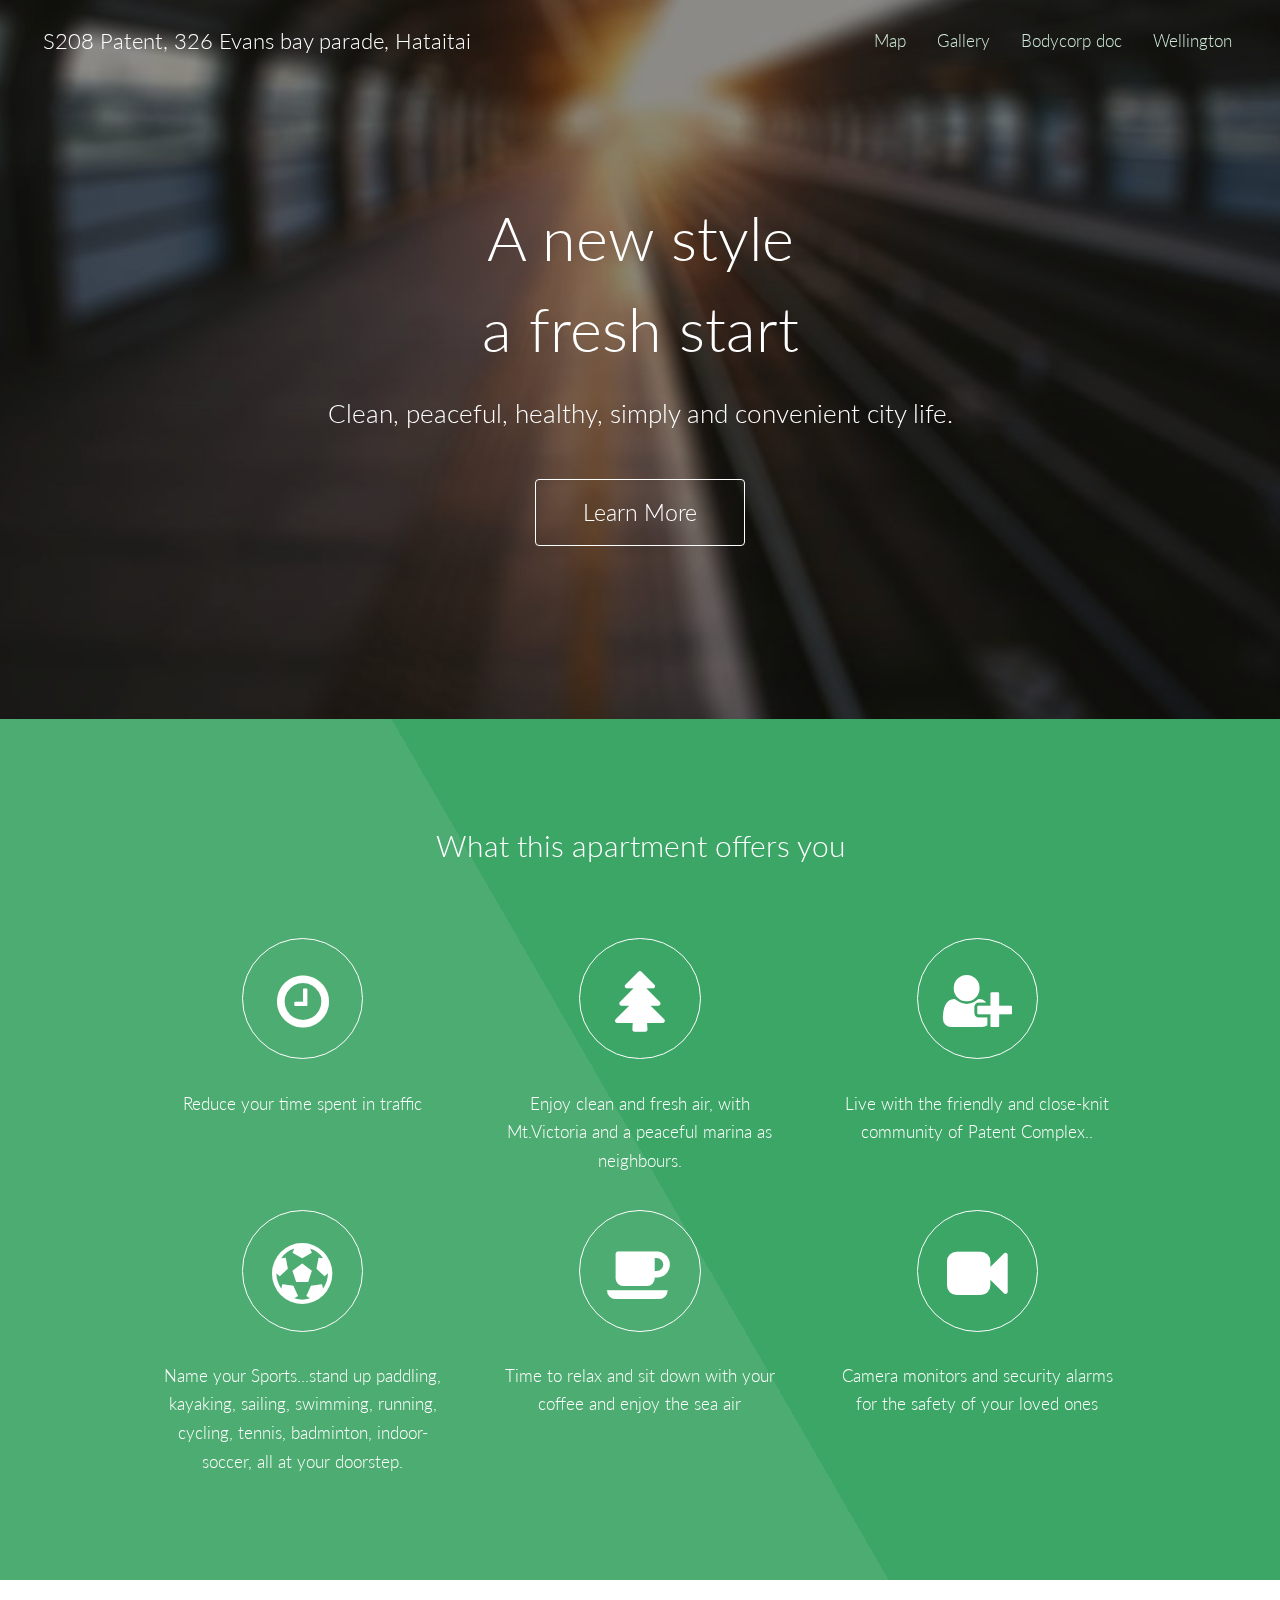
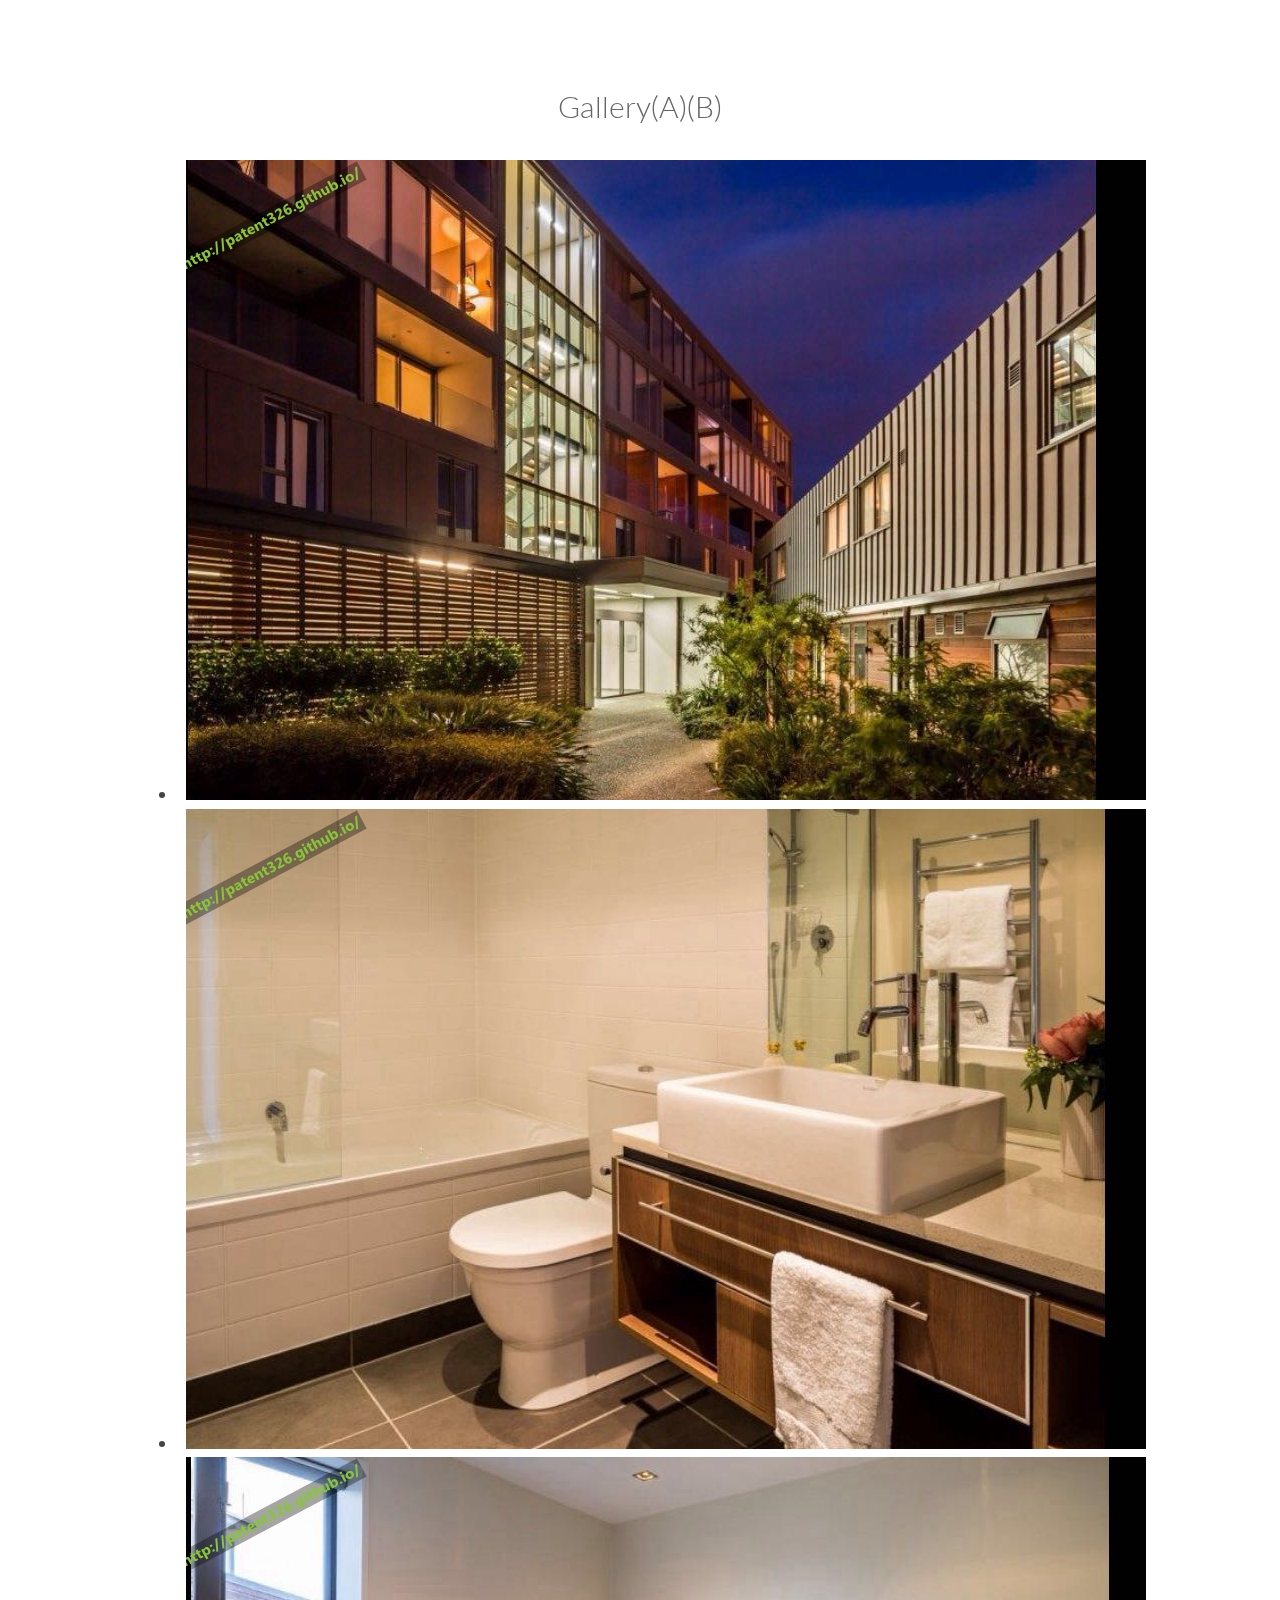
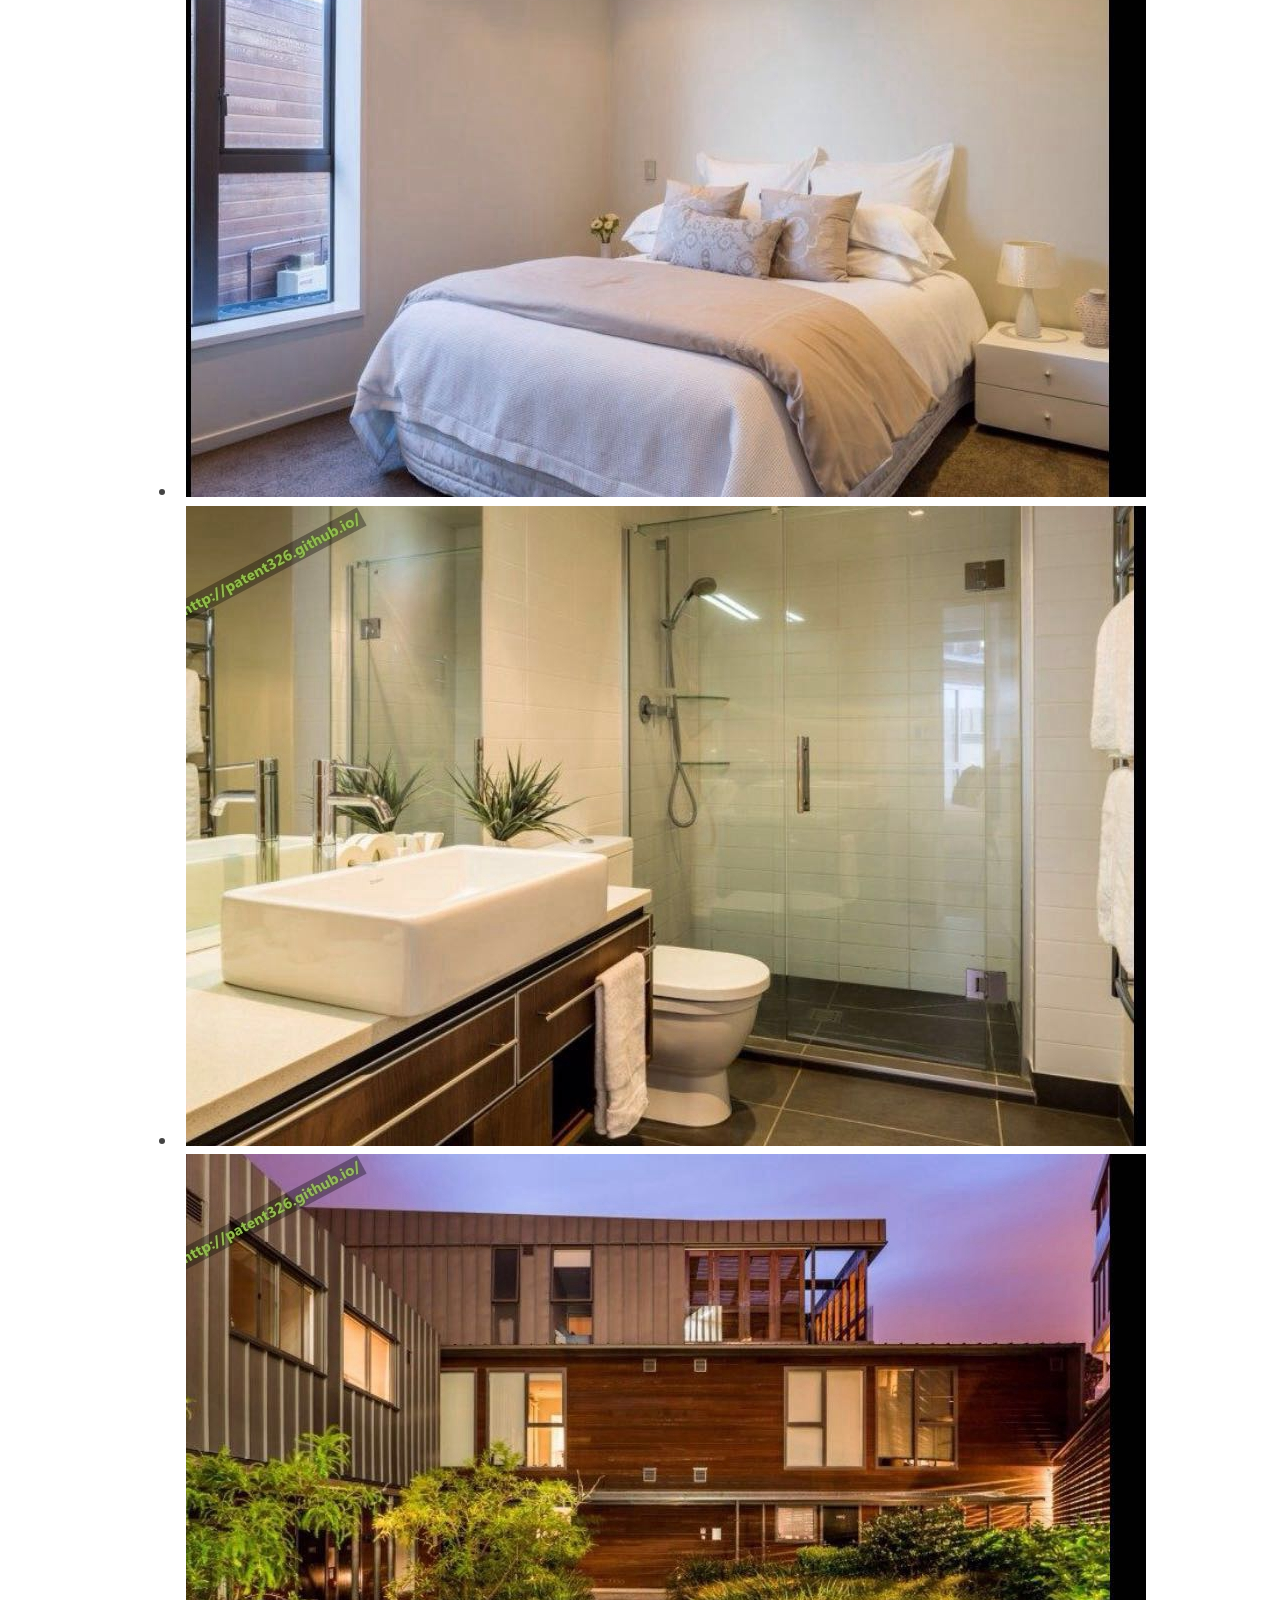
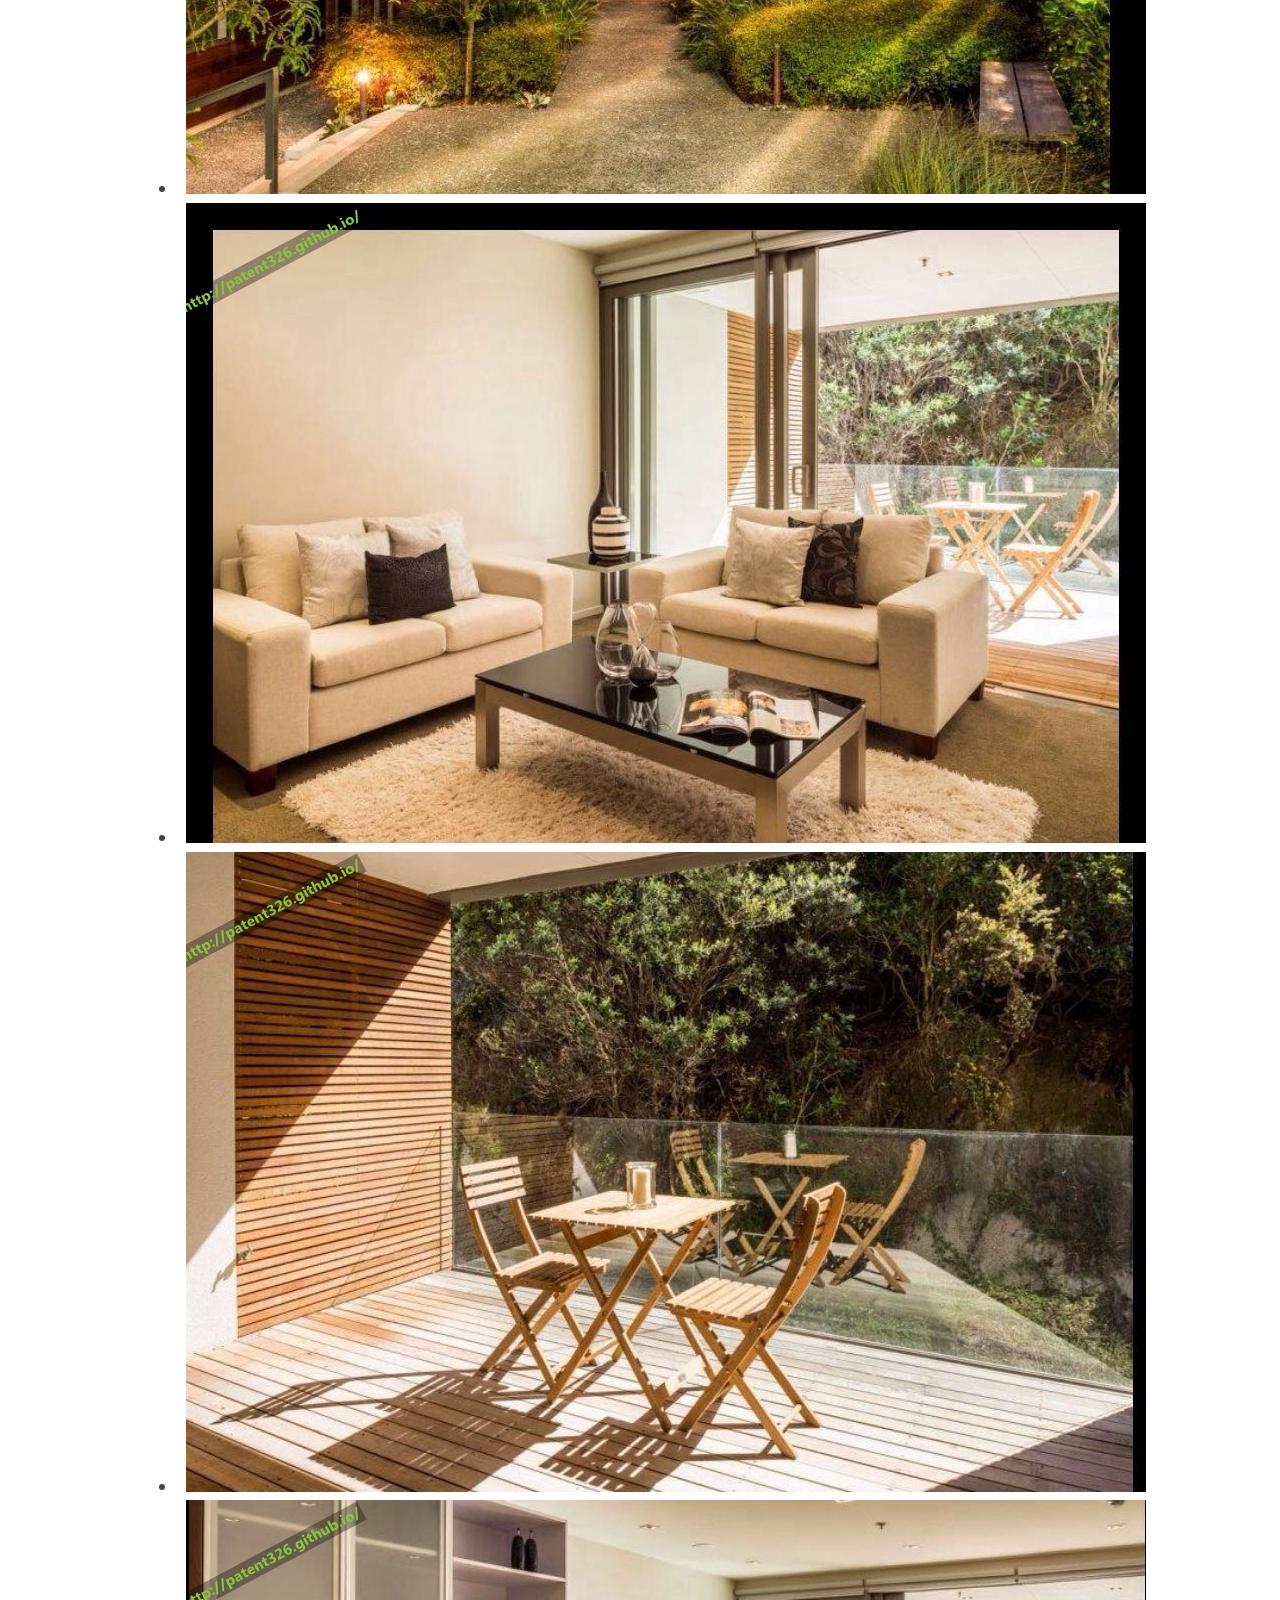
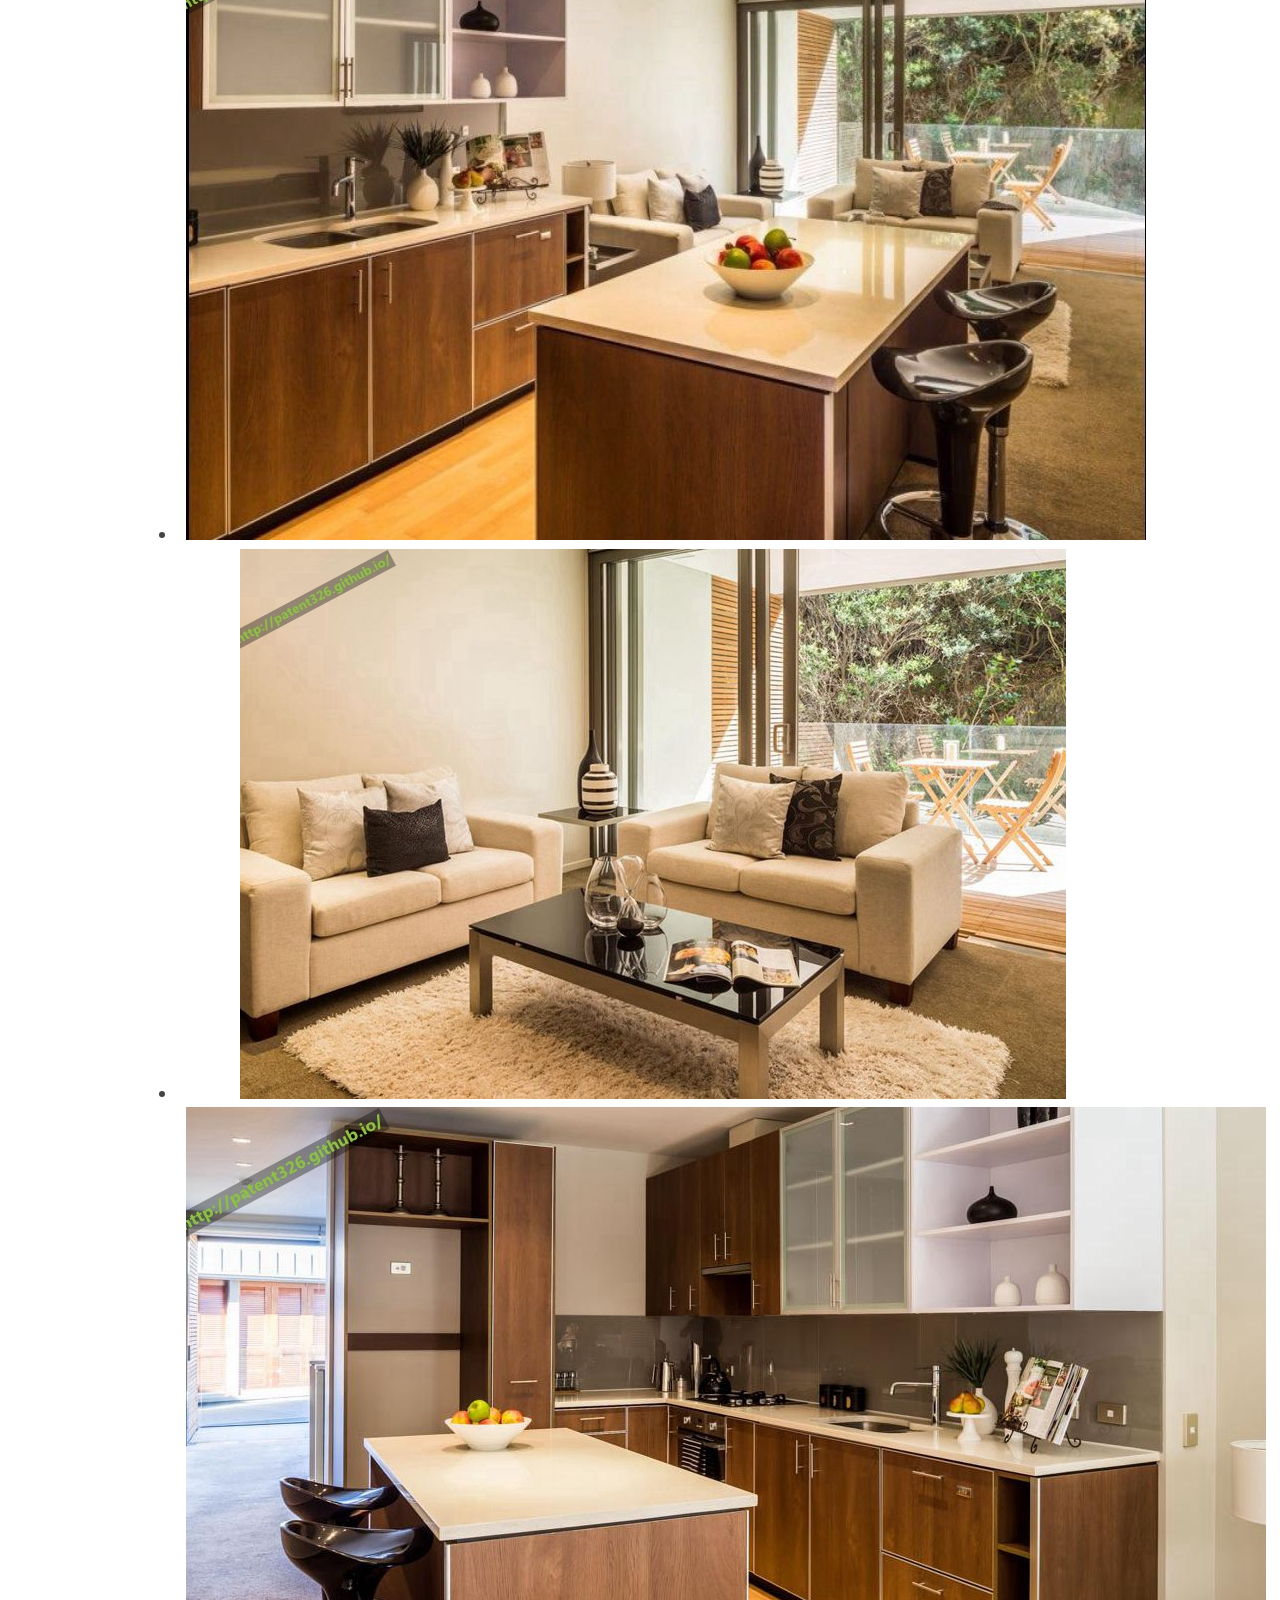
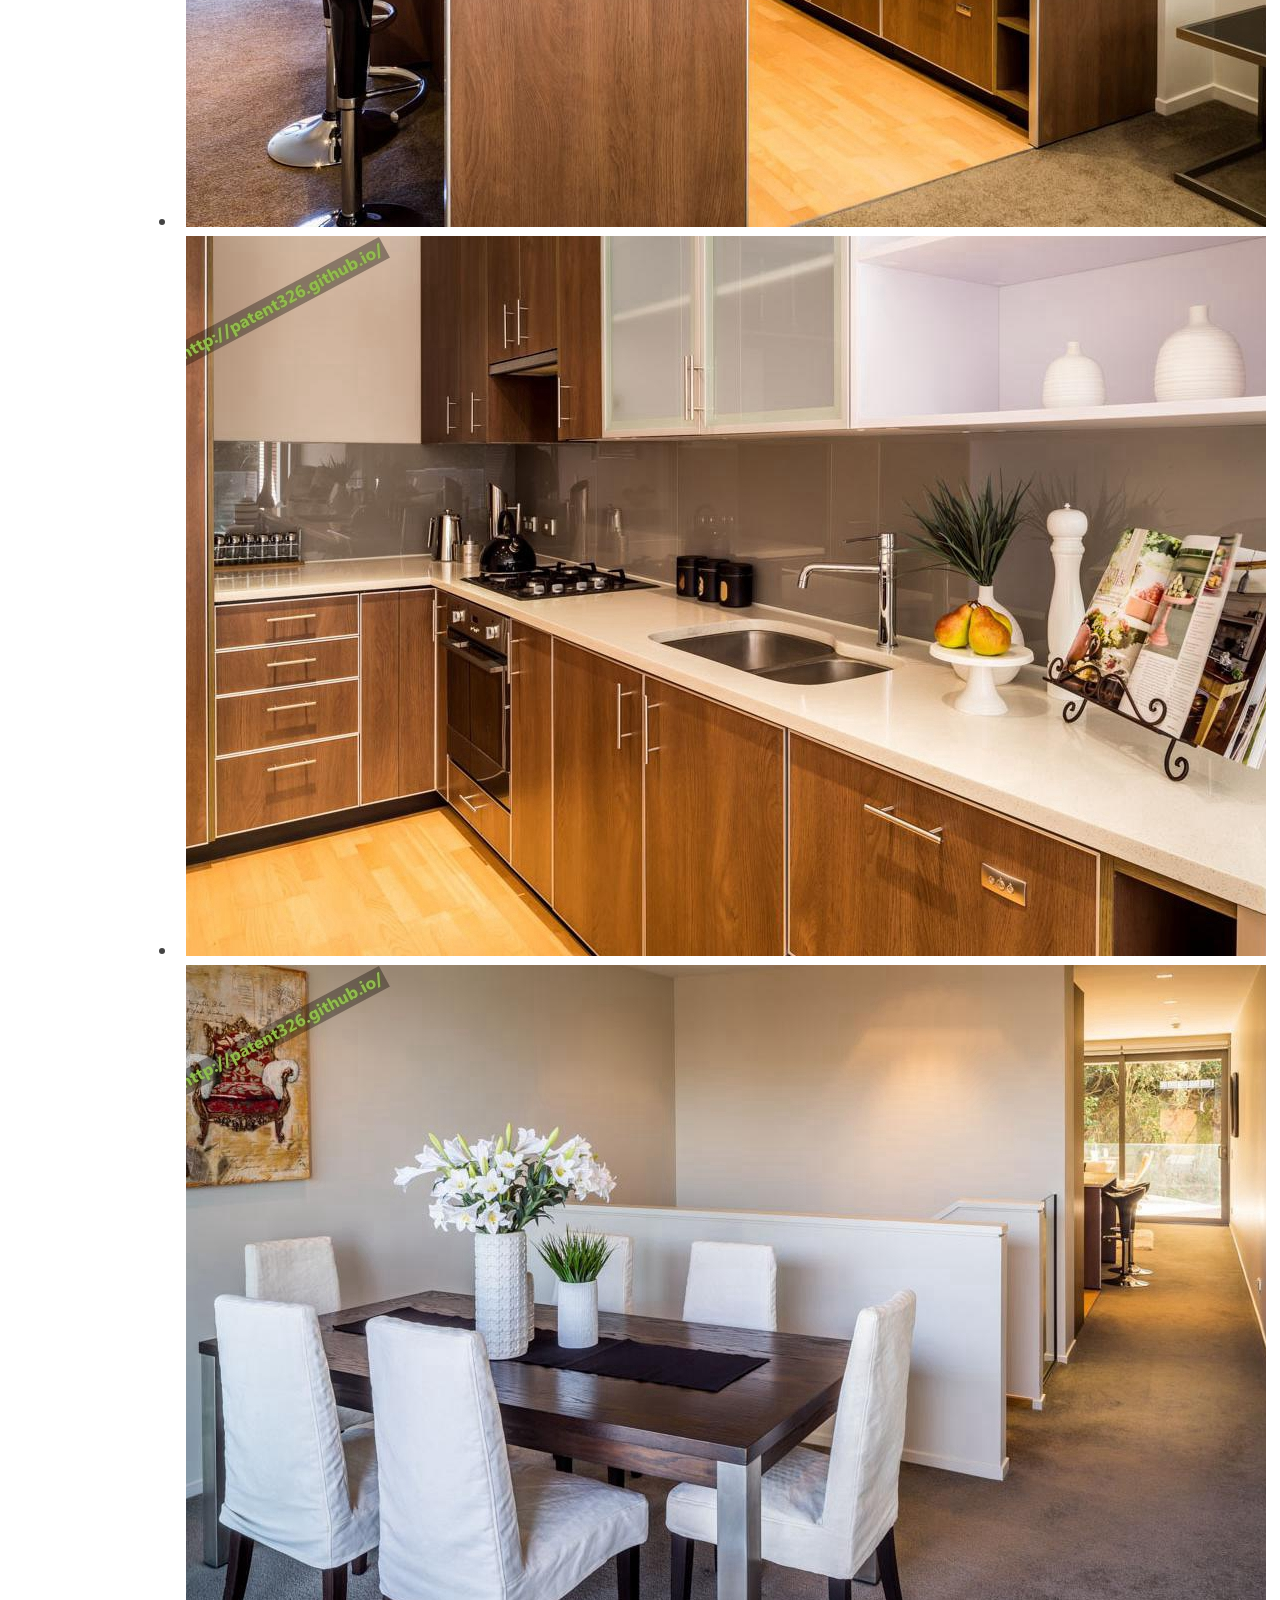
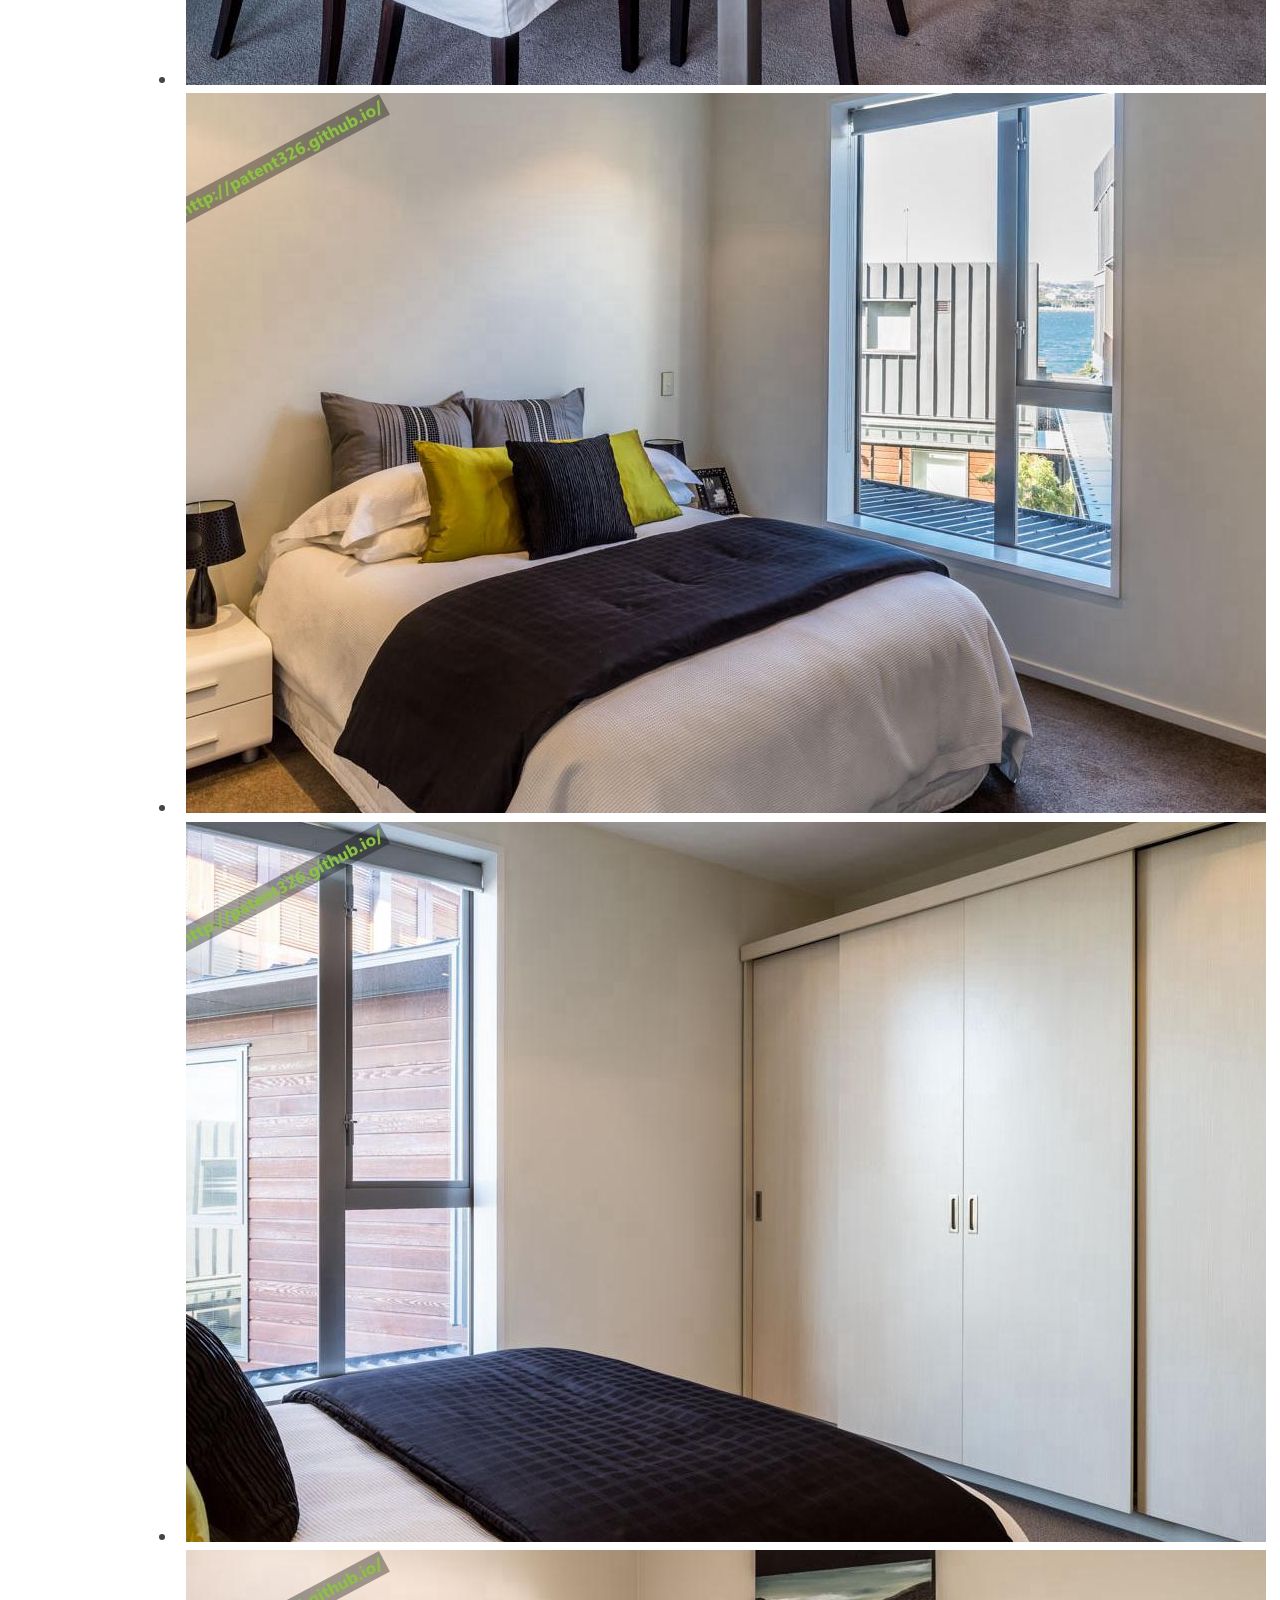
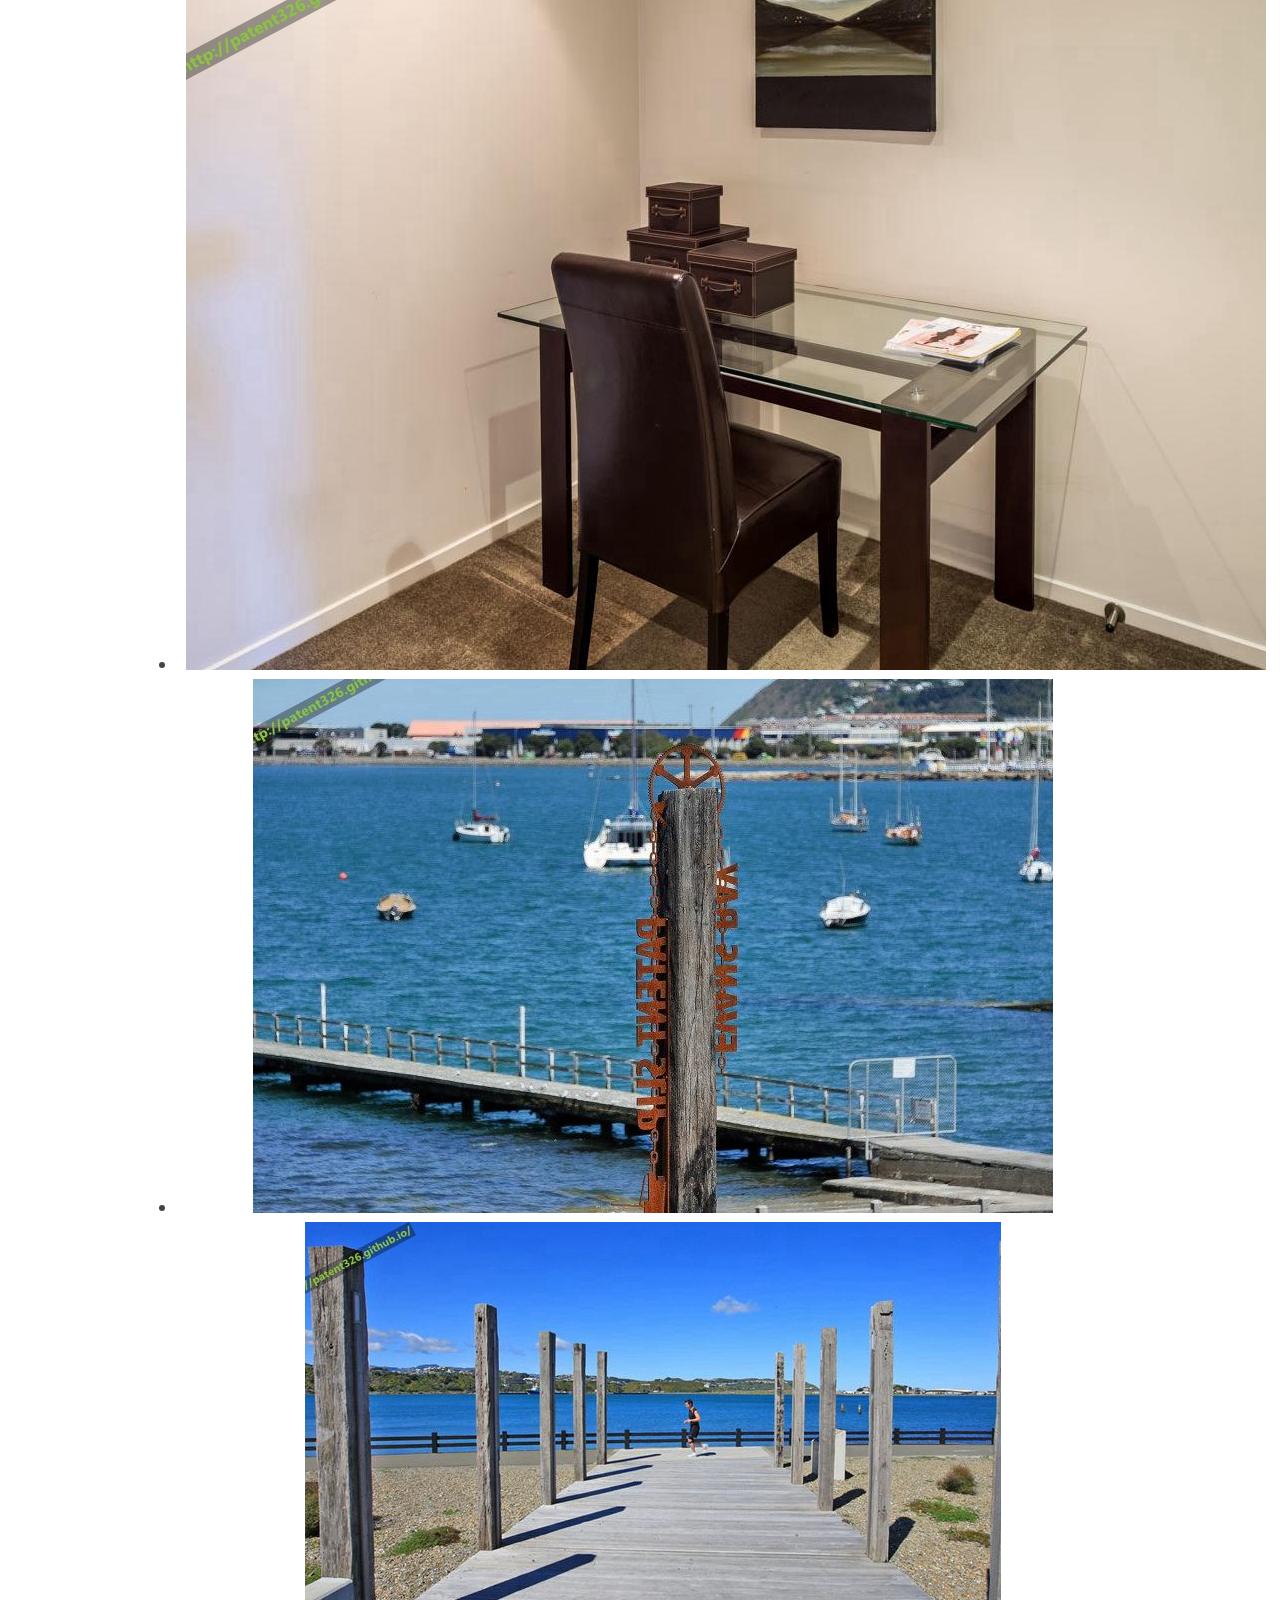
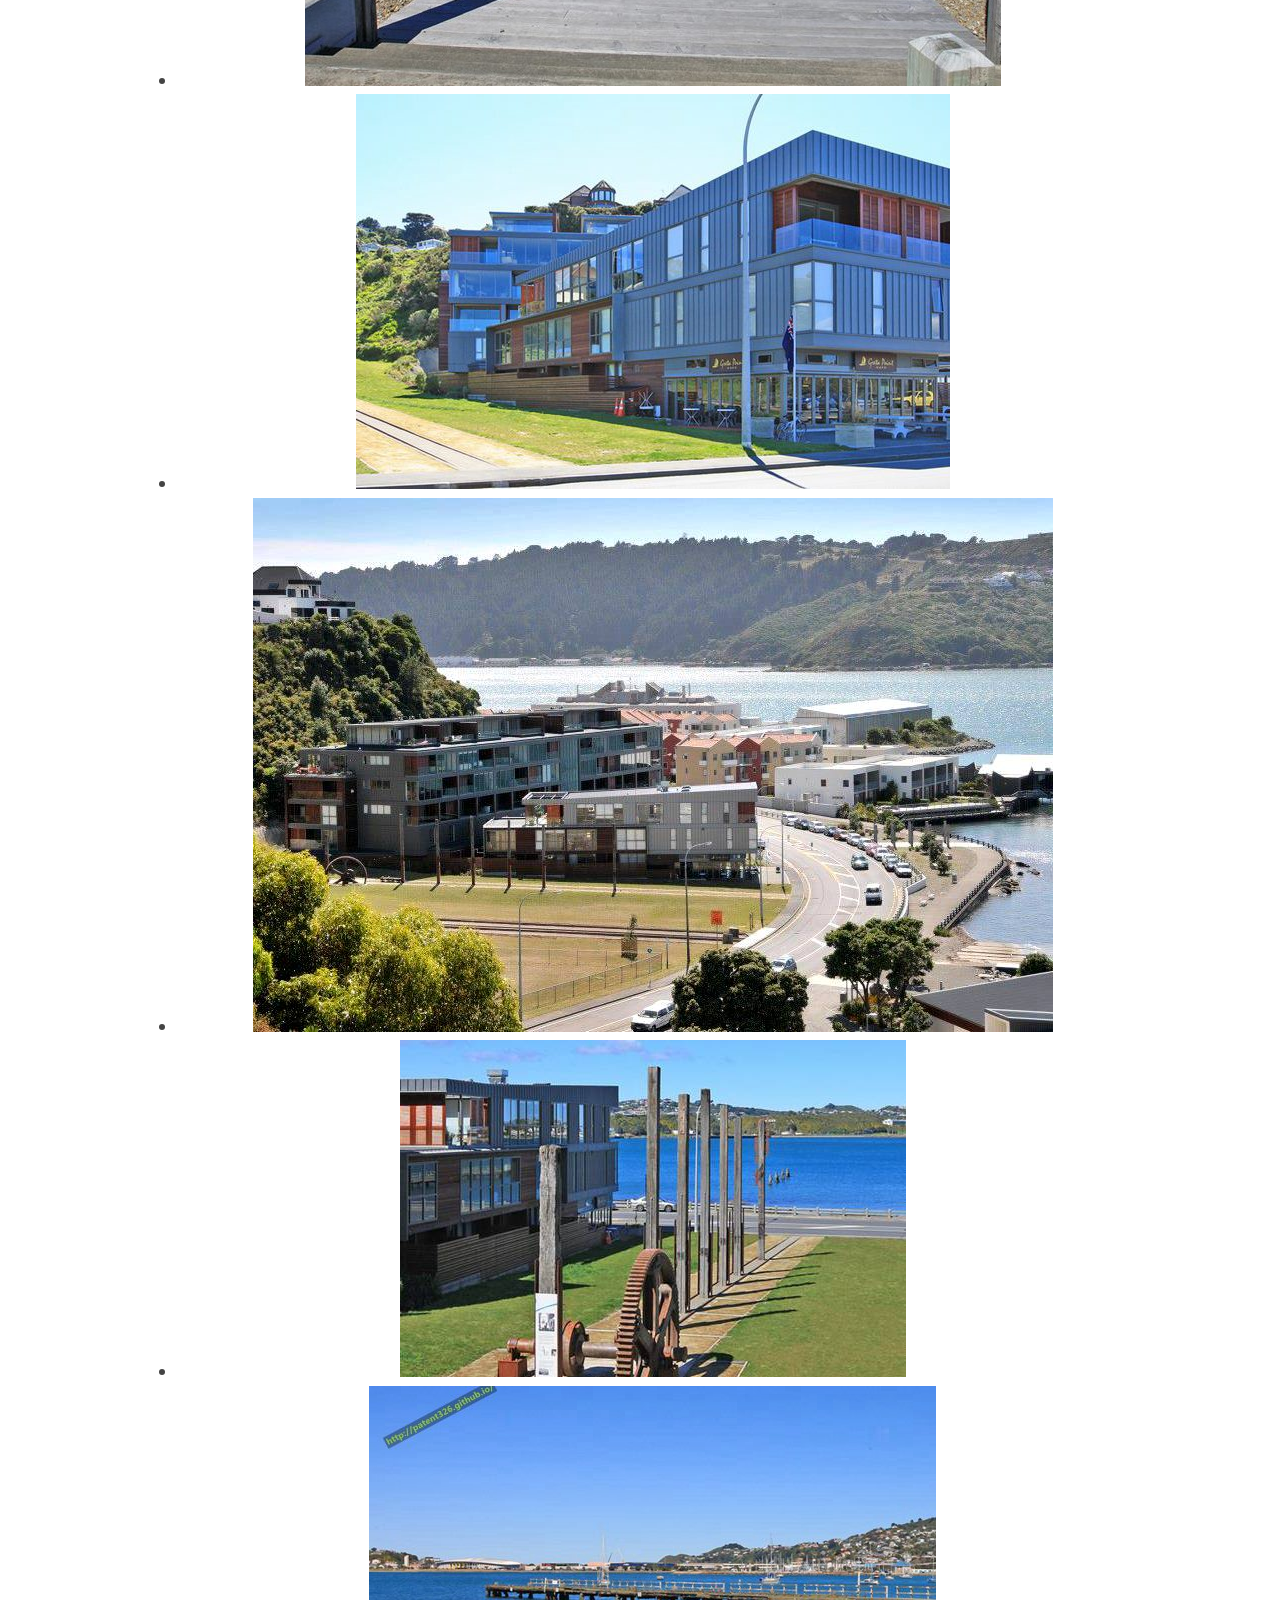
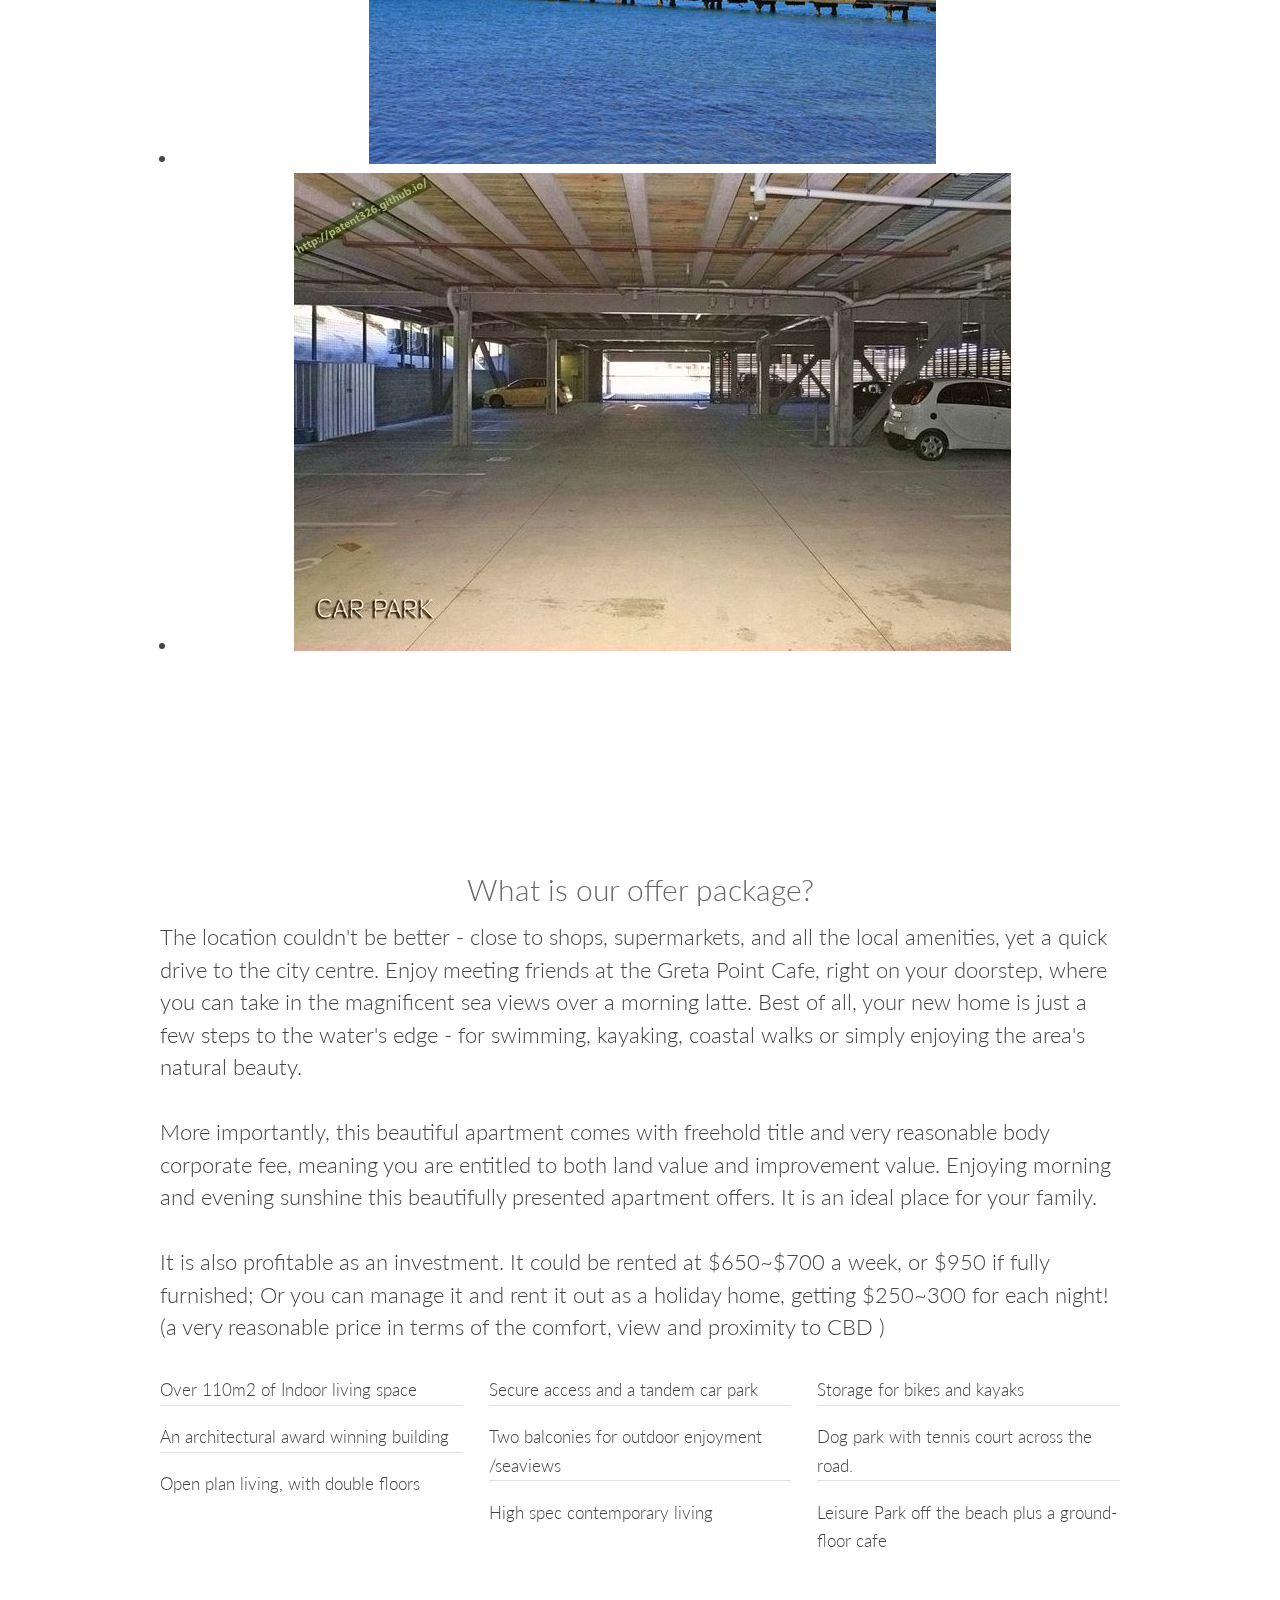
<file: index.html>
<!DOCTYPE html>
<!--
	Interphase by TEMPLATED
	templated.co @templatedco
	Released for free under the Creative Commons Attribution 3.0 license (templated.co/license)
-->
<html lang="en">
	<head>
        
        <meta http-equiv="X-UA-Compatible" content="chrome=1">
        <meta name="description" content="tpnreporsitory.GitHub.io : ">
		<meta charset="UTF-8">
        <title>Patent326.GitHub.io by Patent326</title>
		<meta http-equiv="content-type" content="text/html; charset=utf-8" />
		<meta name="description" content="" />
		<meta name="keywords" content="" />
        
        <meta name="viewport" content="width=device-width">
        
		<!--[if lte IE 8]><script src="css/ie/html5shiv.js"></script><![endif]-->
        <script src="js/jquery.min.js"></script>
		<script src="js/skel.min.js"></script>
		<script src="js/skel-layers.min.js"></script>
		<script src="js/init.js"></script>
        <link rel="stylesheet" href="https://maxcdn.bootstrapcdn.com/font-awesome/4.4.0/css/font-awesome.min.css">
        <style>
            ul.bt {list-style-type: disc;}
        </style>
		        
        <script src="https://maxcdn.bootstrapcdn.com/bootstrap/3.3.5/js/bootstrap.min.js"></script>
        <!-- jQuery library (served from Google) -->
        <link href="http://bxslider.com/lib/jquery.bxslider.css" rel="stylesheet" />
<!--        <script src="http://ajax.googleapis.com/ajax/libs/jquery/1.10.2/jquery.min.js"></script>-->
        <script src="js/init2.js"></script>
        <script src="http://bxslider.com/lib/jquery.bxslider.js"></script>
        <!-- bxSlider CSS file -->

        <link rel="stylesheet" href="css/style-pop.css" />
		<noscript>
			<link rel="stylesheet" href="css/skel.css" />
			<link rel="stylesheet" href="css/style.css" />
            <link rel="stylesheet" href="css/style-pop.css" />
			<link rel="stylesheet" href="css/style-xlarge.css" />
		</noscript>
		<!--[if lte IE 8]><link rel="stylesheet" href="css/ie/v8.css" /><![endif]-->

	</head>
	<body class="landing">

		<!-- Header -->
			<header id="header">
				<h1><a href="index.html">S208 Patent, 326 Evans bay parade, Hataitai</a></h1>
				<nav id="nav">
					<ul>
						<li><a href="map.html">Map</a></li>
                        <li><a href="gallery.html">Gallery</a></li>
                        <li><a href="Bodycorp.html">Bodycorp doc</a></li>
                        <li><a href="mgallery.html">Wellington</a></li>
					</ul>
                    
				</nav>
			</header>

		<!-- Banner -->
			<section id="banner">
                <h2>A new style </h2>
                <h2> a fresh start</h2>
				<p> Clean, peaceful, healthy, simply and convenient city life.</p>

				<ul class="actions">
					<li>
						<a href="gallery.html" class="button big">Learn More</a>
					</li>
				</ul>
			</section>

        
		<!-- One -->
			<section id="one" class="wrapper style1 align-center">
				<div class="container">
					<header>
						<h2>What this apartment offers you</h2>

					</header>
					<div class="row 200%">
						<section class="4u 12u$(small)">
							<i class="icon big rounded fa-clock-o"></i>
							<p>Reduce your time spent in traffic</p>
						</section>
						<section class="4u 12u$(small)">
							<i class="icon big rounded fa-tree"></i>
							<p>Enjoy clean and fresh air, with Mt.Victoria and a peaceful marina as neighbours. </p>
						</section>
						<section class="4u$ 12u$(small)">
							<i class="icon big rounded fa-user-plus"></i>
							<p>Live with the friendly and close-knit community of Patent Complex..</p>
						</section>
					</div>
                    <div class="row 200%">
						<section class="4u 12u$(small)">
							<i class="icon big rounded fa-soccer-ball-o"></i>
							<p>Name your Sports...stand up paddling, kayaking, sailing, swimming, running, cycling, tennis, badminton,
indoor-soccer, all at your doorstep.</p>
						</section>
						<section class="4u 12u$(small)">
							<i class="icon big rounded fa-coffee"></i>
							<p>Time to relax and sit down with your coffee and enjoy the sea air</p>
						</section>
						<section class="4u$ 12u$(small)">
							<i class="icon big rounded fa-video-camera"></i>
							<p>Camera monitors and security alarms for the safety of your loved ones</p>
						</section>
					</div>
				</div>
			</section>

		<!-- Two -->
                <!-- test -->
            <section id="gallery" class="wrapper style2 align-center">
				<div class="container">
						<h2>Gallery<a href="/wellington.html">(A)</a><a href="/waterfall/index.html">(B)</a></h2>

                <ul class="bxslider">
                  <li><img src="/images/looks/1.pic_thum.jpg" /></li>
                  <li><img src="/images/looks/2.pic_thum.jpg" /></li>
                  <li><img src="/images/looks/3.pic_thum.jpg" /></li>
                  <li><img src="/images/looks/4.pic_thum.jpg" /></li>
                  <li><img src="/images/looks/5.pic_thum.jpg" /></li>
                  <li><img src="/images/looks/6.pic_thum.jpg" /></li>
                  <li><img src="/images/looks/7.pic_thum.jpg" /></li>
                  <li><img src="/images/looks/8.pic_thum.jpg" /></li>
                  <li><img src="/images/looks/131.jpg" /></li>
                <li><img src="/images/looks/132.jpg" /></li>
                    <li><img src="/images/looks/133.jpg" /></li>
                    <li><img src="/images/looks/134.jpg" /></li>
                    <li><img src="/images/looks/135.jpg" /></li>
                    <li><img src="/images/looks/136.jpg" /></li>
                    <li><img src="/images/looks/137.jpg" /></li>
                  <li><img src="/images/looks/10.pic_thum.jpg" /></li>                    
                  <li><img src="/images/looks/12.pic_thum.jpg" /></li>                    
                  
                  <li><img src="/images/looks/9.pic_thum.jpg" /></li>
                  <li><img src="/images/looks/17.pic_thum.jpg" /></li> 
                  <li><img src="/images/looks/18.pic_thum.jpg" /></li>                     
                  <li><img src="/images/looks/11.pic_thum.jpg" /></li>                    
                  <li><img src="/images/looks/14.pic_thum.jpg" /></li>
                </ul>
                </div>
            </section>

        
			<section id="two" class="wrapper style2 align-center">
				<div class="container">
                    <header>
						<h2> What is our offer package? </h2>
                        <p class="align-left">The location couldn't be better - close to shops, supermarkets, and all the local amenities, yet a quick drive to the city centre. Enjoy meeting friends at the Greta Point Cafe, right on your doorstep, where you can take in the magnificent sea views over a morning latte. Best of all, your new home is just a few steps to the water's edge - for swimming, kayaking, coastal walks or simply enjoying the area's natural beauty.
                            <br><br>
More importantly, this beautiful apartment comes with freehold title and very reasonable body corporate fee, meaning you are entitled to both land value and improvement value. Enjoying morning and evening sunshine this beautifully presented apartment offers.
It is an ideal place for your family.   <br><br> It is also profitable as an investment. It could be rented at
$650~$700 a week, or $950 if fully furnished; Or you can manage it and
rent it out  as a holiday home, getting  $250~300  for each night!
(a very reasonable price in terms of the comfort, view and proximity to CBD )
                            
</p>
        <div class="row">
            <div class="4u 6u(small) 12u$(xsmall)" >
                <ul class="actions vertical align-left alt">
                    <li>Over 110m2 of Indoor living space</li>
                    <li>An architectural award winning building</li>
                    <li>Open plan living, with double floors</li>
                </ul>
            </div>
            <div class="4u 6u(small) 12u$(xsmall)">
                <ul class="actions vertical align-left alt">
                    <li>Secure access and a tandem car park</li>
                    <li>Two balconies for outdoor enjoyment /seaviews</li>
                    <li>High spec contemporary living</li>
                </ul>
            </div>
            <div class="4u 6u(small) 12u$(xsmall)">
                <ul class="actions vertical align-left alt">
                    <li>Storage for bikes and kayaks</li>
                    <li>Dog park with tennis court across the road.</li>
                    <li>Leisure Park off the beach plus a ground-floor cafe </li>
                </ul>
            </div> 
       </div>
       <h2> What about inside? </h2>
        <div class="row">
            <div class="4u 6u(small) 12u$(xsmall)" >                        
                <ul class="actions  vertical align-left bt">
                    <li>Underfloor heating</li>
                    <li>Built-in air conditioner</li>
                    <li>Gas and hot water(included in body corporate fee)</li>
                </ul>
            </div>
            <div class="4u 6u(small) 12u$(xsmall)">                
                <ul class="actions  vertical align-left bt">
                    <li>Disher washer</li>

                    <li>Electric Oven</li>

                    <li>Extractor fan</li>
                </ul>
            </div>
            <div class="4u 6u(small) 12u$(xsmall)">                
                <ul class="actions  vertical align-left">
                    <li>Built-in wardrobe</li>

                    <li>Designer Kitchen</li>

                    <li>Separate Laundry with washing machine</li>
                </ul>                        
            </div>
                        </div>
            
                
					<header>
						<h2>What this location can offer you  </h2>
                        <p class="align-left">Around 10 mins' drive distance, there are: 
        <div class="row ">
            <div class="4u 6u(small) 12u$(xsmall)">
                <ul class="actions vertical align-left">
                    <li><i class="icon fa-check-square-o"></i>cafes & bars</li>
                    <li><i class="icon fa-check-square-o"></i>restaurants</li>
                    <li><i class="icon fa-check-square-o"></i>kiddies daycare centre</li>
                </ul>
            </div>
            <div class="4u 6u(small) 12u$(xsmall)">
                <ul class="actions vertical align-left">
                    <li><i class="icon fa-check-square-o"></i>library</li>
                    <li><i class="icon fa-check-square-o"></i>indoor sports center</li>
                    <li><i class="icon fa-check-square-o"></i>middle school</li>
                </ul>
            </div>
            <div class="4u 6u(small) 12u$(xsmall)">
                <ul class="actions vertical align-left">
                    <li><i class="icon fa-check-square-o"></i>Storage for bikes and kayaks</li>
                    <li><i class="icon fa-check-square-o"></i>Dog park with tennis court across the road.</li>
                    <li><i class="icon fa-check-square-o"></i>Leisure Park off beach plus a ground-floor cafe </li>
                </ul>
            </div> 
       </div>

                            coffee bar, restaurants, kid daycare, school, library, indoor sports center, Mount Victoria, free football pitch, sailing club, <br>pier for fishing, and super shopping centre </p>
					</header>
					<div class="row">
						<section class="feature 6u 12u$(small)">
							<img class="image fit" src="images/pic01.jpg" alt="" />
							<h3 class="title">Wellington CBD</h3>
							
						</section>
						<section class="feature 6u$ 12u$(small)">
							<img class="image fit" src="images/pic02.jpg" alt="" />
							<h3 class="title">Kilbirnie library, pool, and gym</h3>
							
						</section>
						<section class="feature 6u 12u$(small)">
							<img class="image fit" src="images/PakNSave.jpg" alt="" />
							<h3 class="title">Super market</h3>
							
						</section>
						<section class="feature 6u$ 12u$(small)">
							<img class="image fit" src="images/pic04.jpg" alt="" />
							<h3 class="title">Mount Victoria, Evans bay, Lyall bay...</h3>
							
						</section>
					</div>
                <script>
                    function deselect(e) {
                      $('.pop').slideFadeToggle(function() {
                        e.removeClass('selected');
                      });    
                    }

                    $(function() {
                      $('#contact').on('click', function() {
                        if($(this).hasClass('selected')) {
                          deselect($(this));               
                        } else {
                          $(this).addClass('selected');
                          $('.pop').slideFadeToggle();
                        }
                        return false;
                      });

                      $('.close').on('click', function() {
                        deselect($('#contact'));
                        return false;
                      });
                    });

                    $.fn.slideFadeToggle = function(easing, callback) {
                      return this.animate({ opacity: 'toggle', height: 'toggle' }, 'fast', easing, callback);
                    };
                </script>
					<footer>
						<ul class="actions">
								<a id="contact" class="button alt big">Comment/ Close comment</a>
                            <div class="messagepop pop">
                            <iframe src="https://docs.google.com/forms/d/10KZA9lZt8NpX_71-TOOuRic-oRhYgxaXSJWZsUnHF_8/viewform?embedded=true" width="520" height="560" frameborder="0" marginheight="0" marginwidth="0">Loading...</iframe>
                    </div>
						</ul>
                    
					</footer>
				</div>
			</section>
    

    
		<!-- Footer -->
			<footer id="footer">
				<div class="container">
					<div class="row">
						<section class="4u 6u(medium) 12u$(small)">
							<h3>Basic information disclosure</h3>
							<ul class="alt">
								<li><a href="/data/Rental%20Appraisal.pdf">Renting report 周租金</a> <br>Market investment return on weekly rent expectation (by licensed property agency)</li>
								<li><a href="/data/body%20corporate%20budget.pdf">Body corporate budget 每年物业费+保险+其他</a> <br>How much "management company" charge me for a year for operation</li>
								<li><a href="/data/Title%20Details.pdf">Legal title detail  卖家是否有合法拥有权</a></li>

                                
							</ul>
						</section>
						<section class="4u 6u$(medium) 12u$(small)">
							<h3>More technical details </h3>
							<ul class="alt">
								<li><a href="#">Earthquake strengthening report</a><br><br><br></li>
                                <li><a href="/data/Land%20information%20Part1.pdf">LIM (Land information memorandom) 土地信息</a><br>What're the aspects of the property (land use, legal, rate, civil complaints, earthquake, windzone, drainage) </li>
                                <li><a href="#">Builders report</a><br><br><br></li>

							</ul>
						</section>
						<section class="4u$ 12u$(medium) 12u$(small)">
							<h3>Contact Us</h3>
							<ul class="icons">
								<li><a href="#" class="icon rounded fa-twitter"><span class="label">Twitter</span></a></li>
								<li><a href="#" class="icon rounded fa-facebook"><span class="label">Facebook</span></a></li>
								<li><a href="#" class="icon rounded fa-pinterest"><span class="label">Pinterest</span></a></li>
								<li><a href="#" class="icon rounded fa-google-plus"><span class="label">Google+</span></a></li>
								<li><a href="#" class="icon rounded fa-linkedin"><span class="label">LinkedIn</span></a></li>
							</ul>
							<ul class="tabular">
								<li>
									<h3>Address</h3>
									326 Evans bay parade<br>
                                    Hataitai, Wellington, 6021<br>
									New Zealand
								</li>
								<li>
									<h3>Mail</h3>
									<a href="#">joshua.chink@gmail.com</a>
								</li>
								<li>
									<h3>Phone</h3>
									(000) 000-0000
								</li>
							</ul>
						</section>
					</div>

					<ul class="copyright">
						<li>ABC </li>
						<li>ABC </li>
						<li>ABC</li>
					</ul>
				</div>
			</footer>

        
	</body>
</html>
</file>
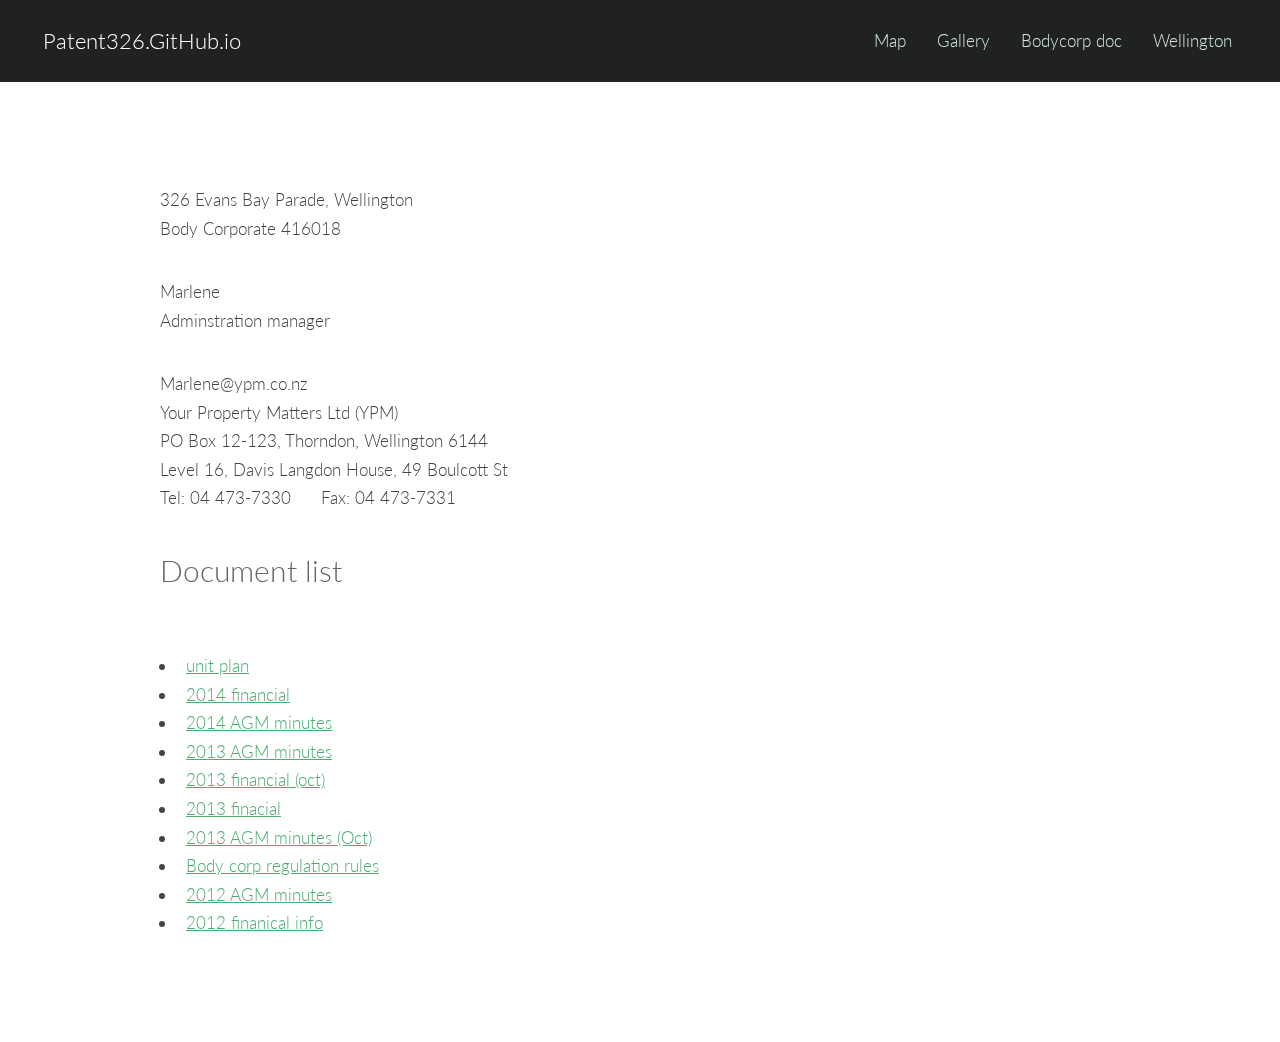
<file: Bodycorp.html>
<!DOCTYPE html>
<!--
	Interphase by TEMPLATED
	templated.co @templatedco
	Released for free under the Creative Commons Attribution 3.0 license (templated.co/license)
-->
<html lang="en">
	<head>
		<meta charset="UTF-8">
		<title>Generic - Interphase by TEMPLATED</title>
		<meta http-equiv="content-type" content="text/html; charset=utf-8" />
		<meta name="description" content="" />
		<meta name="keywords" content="" />
		<!--[if lte IE 8]><script src="css/ie/html5shiv.js"></script><![endif]-->
		<script src="js/jquery.min.js"></script>
		<script src="js/skel.min.js"></script>
		<script src="js/skel-layers.min.js"></script>
		<script src="js/init.js"></script>
		<noscript>
			<link rel="stylesheet" href="css/skel.css" />
			<link rel="stylesheet" href="css/style.css" />
			<link rel="stylesheet" href="css/style-xlarge.css" />
		</noscript>
		<!--[if lte IE 8]><link rel="stylesheet" href="css/ie/v8.css" /><![endif]-->
	</head>
	<body>

		<!-- Header -->
			<header id="header">
				<h1><a href="index.html">Patent326.GitHub.io</h1>
				<nav id="nav">
					<ul>
						<li><a href="map.html">Map</a></li>
                        <li><a href="gallery.html">Gallery</a></li>
                        <li><a href="Bodycorp.html">Bodycorp doc</a></li>
                        <li><a href="mgallery.html">Wellington</a></li>
					</ul>
                    
				</nav>
			</header>

		<!-- Main -->
  
      <section id="main" class="wrapper">
				<div class="container">
                    
      <div>
          <p>326 Evans Bay Parade, Wellington<br/>
              Body Corporate 416018 </p>
            <p>
            <p>Marlene <br/>Adminstration manager<br/></p>
            Marlene@ypm.co.nz<br/>
            Your Property Matters Ltd (YPM)<br/>
            PO Box 12-123, Thorndon, Wellington 6144<br/>
            Level 16, Davis Langdon House, 49 Boulcott St<br/>
            Tel: 04 473-7330&nbsp;&nbsp;&nbsp;&nbsp;&nbsp; Fax: 04 473-7331<br/>
          </p>
          <h2>Document list</h2>
          <br>  
          <ul>
              <li> <a href="/data/corp/patent2011unitplan.pdf">unit plan</a></li>
              <li><a href="/data/corp/patent2014agmfininfo.pdf">2014 financial</a></li>
              <li><a href="/data/corp/patent2014agmminutes.pdf">2014 AGM minutes</a></li>
              <li><a href="/data/corp/patent2013egmminutesoct.pdf">2013 AGM minutes</a></li>
              <li><a href="/data/corp/patent2013egmfininfooct.pdf">2013 financial (oct)</a></li>
              <li><a href="/data/corp/patent2013agmfininfo.pdf">2013 finacial </a></li>
              <li><a href="/data/corp/patent2013egmminutesoct.pdf">2013 AGM minutes (Oct)</a></li>
              <li><a href="/data/corp/patent2012oprules.pdf">Body corp regulation rules</a></li>
              <li><a href="/data/corp/patent2012agmminutes.pdf">2012 AGM minutes</a></li>
              <li><a href="/data/corp/patent2012agmfininfo.pdf">2012 finanical info</a></li>

          </ul>

      </div>
          </div>
      </section>



					

	</body>
</html>
</file>
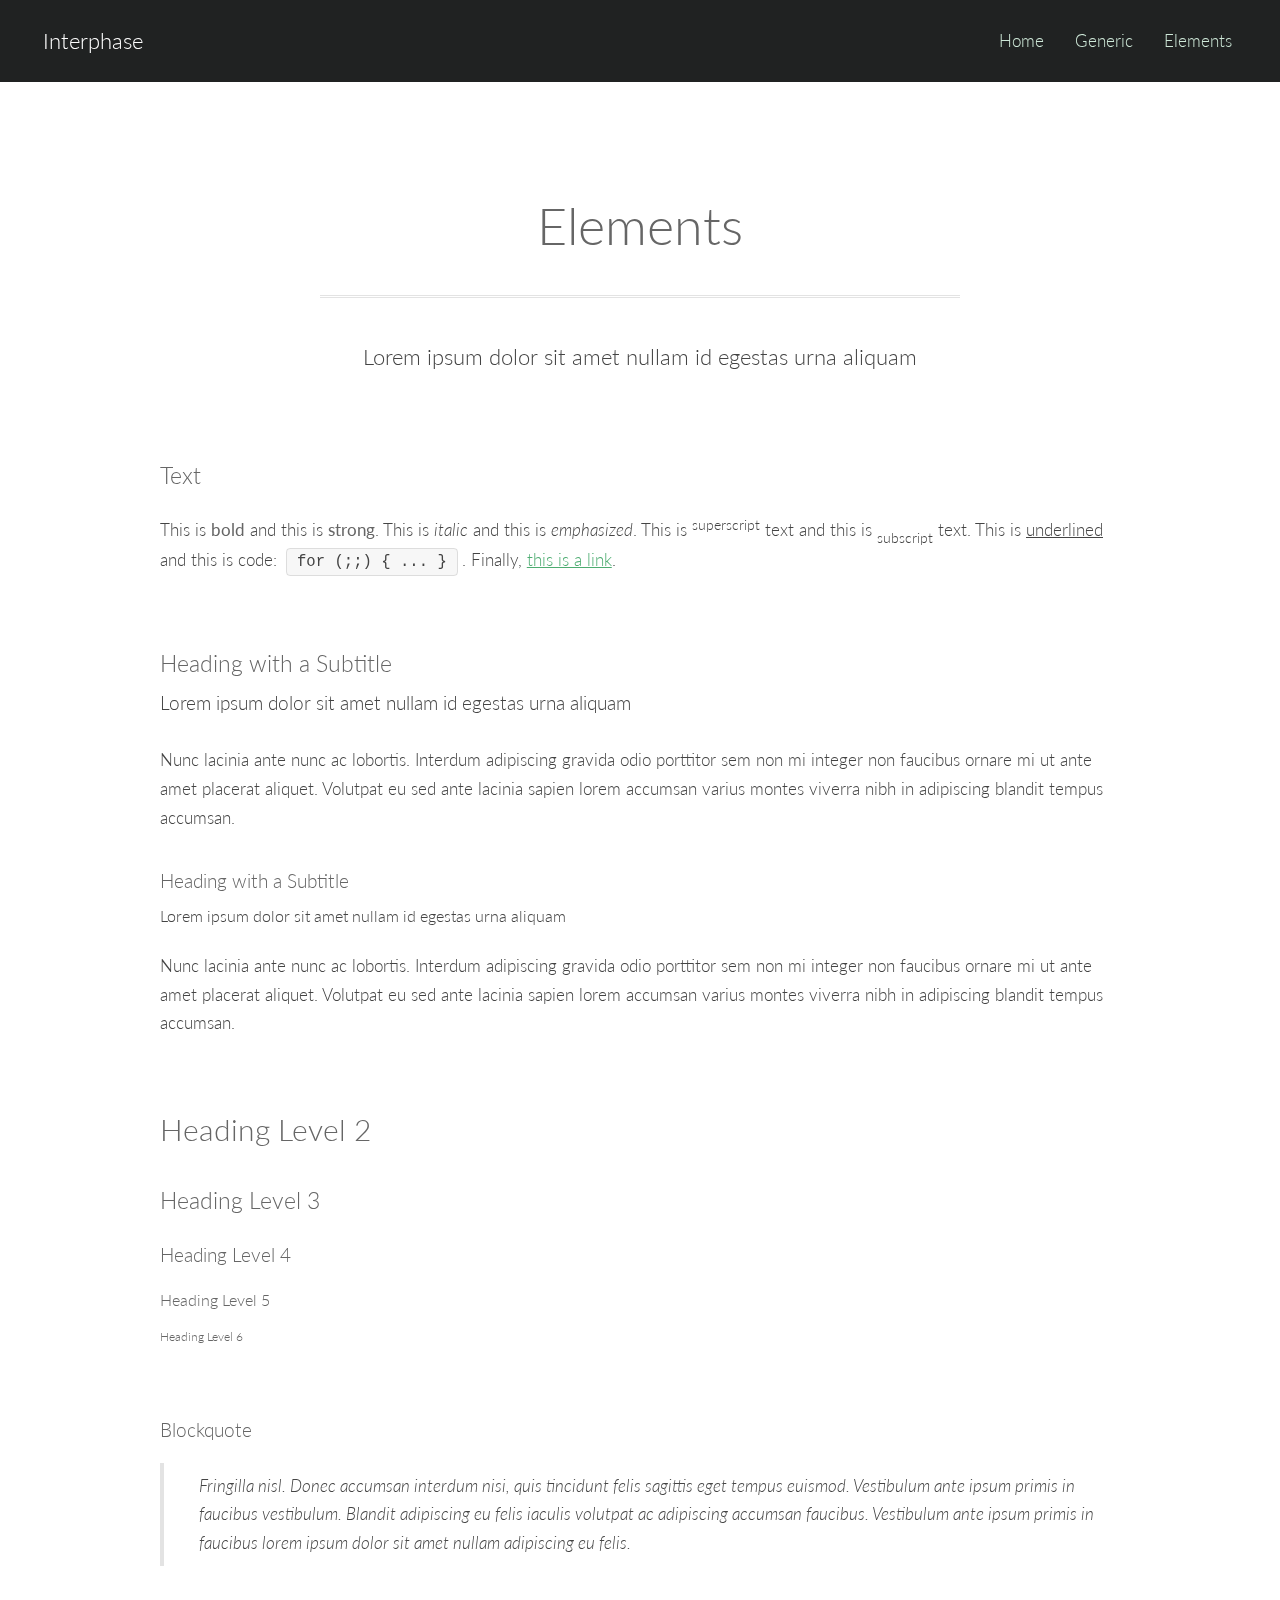
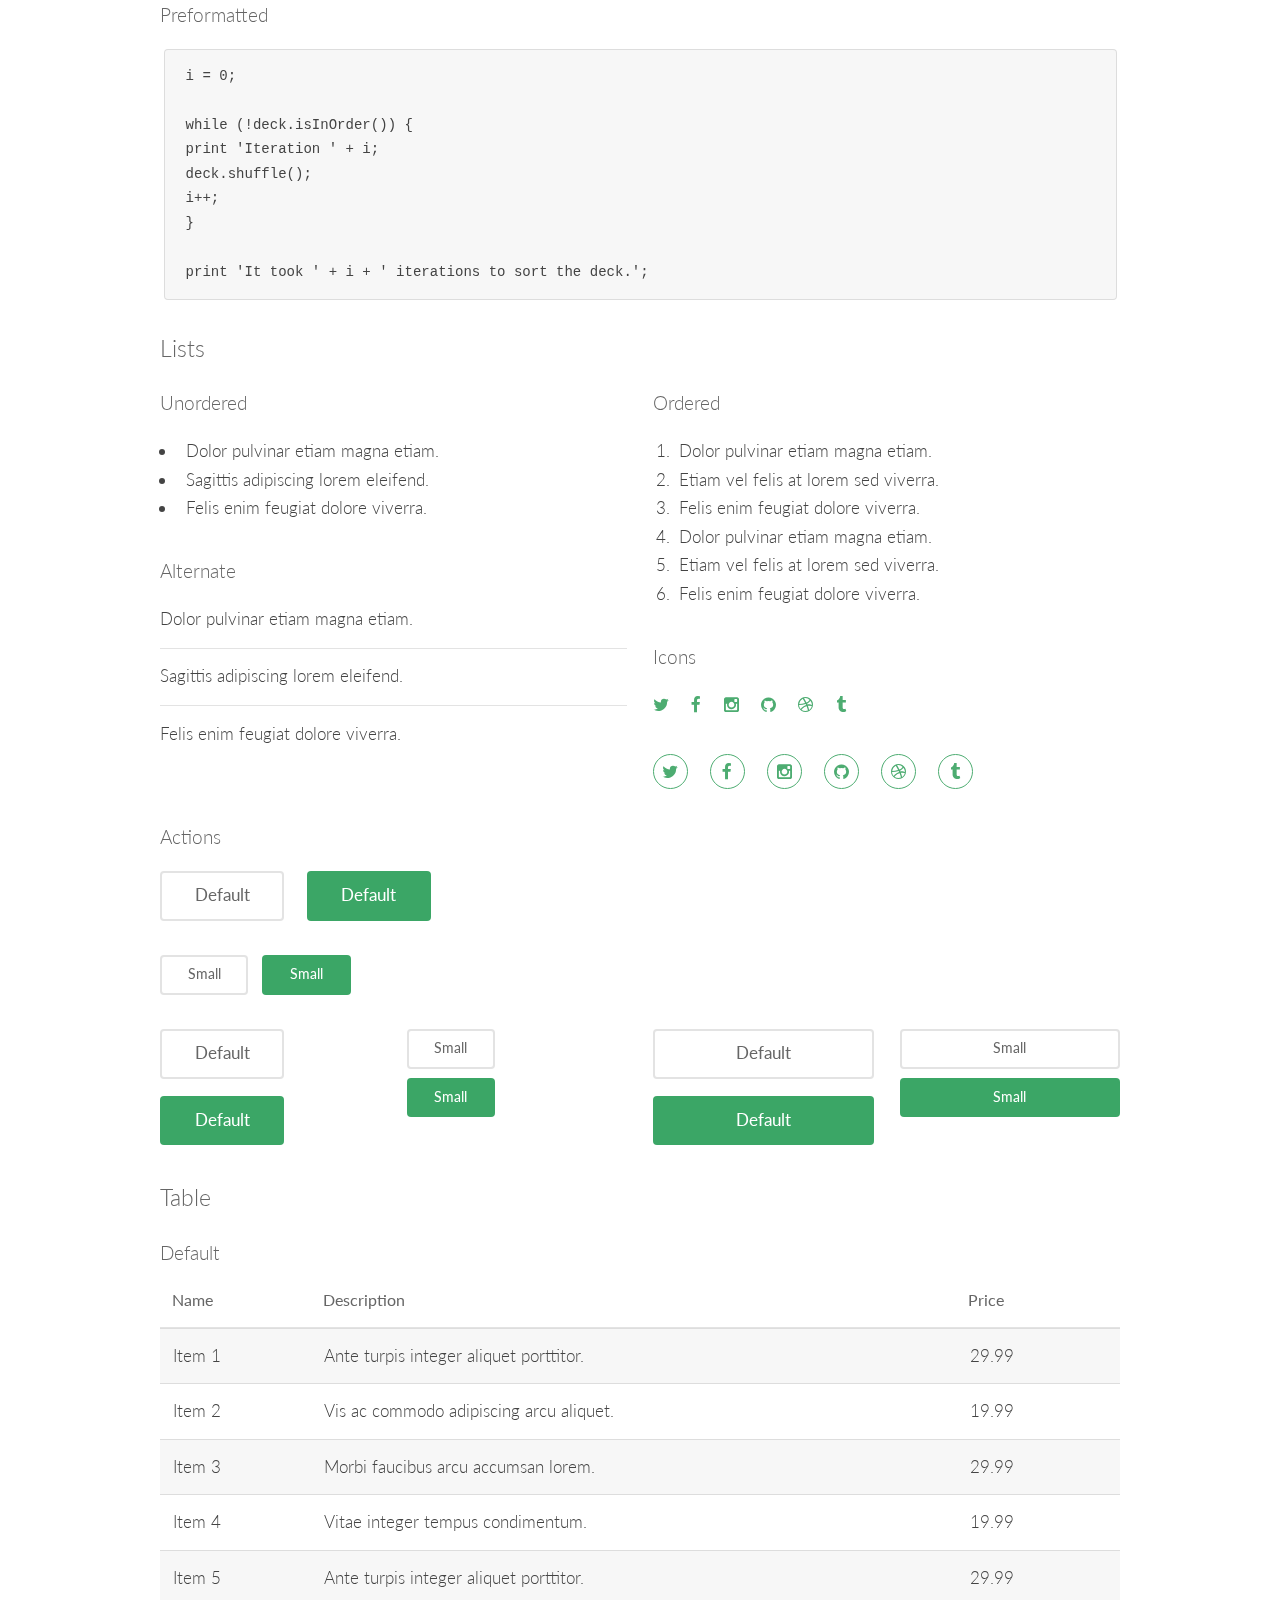
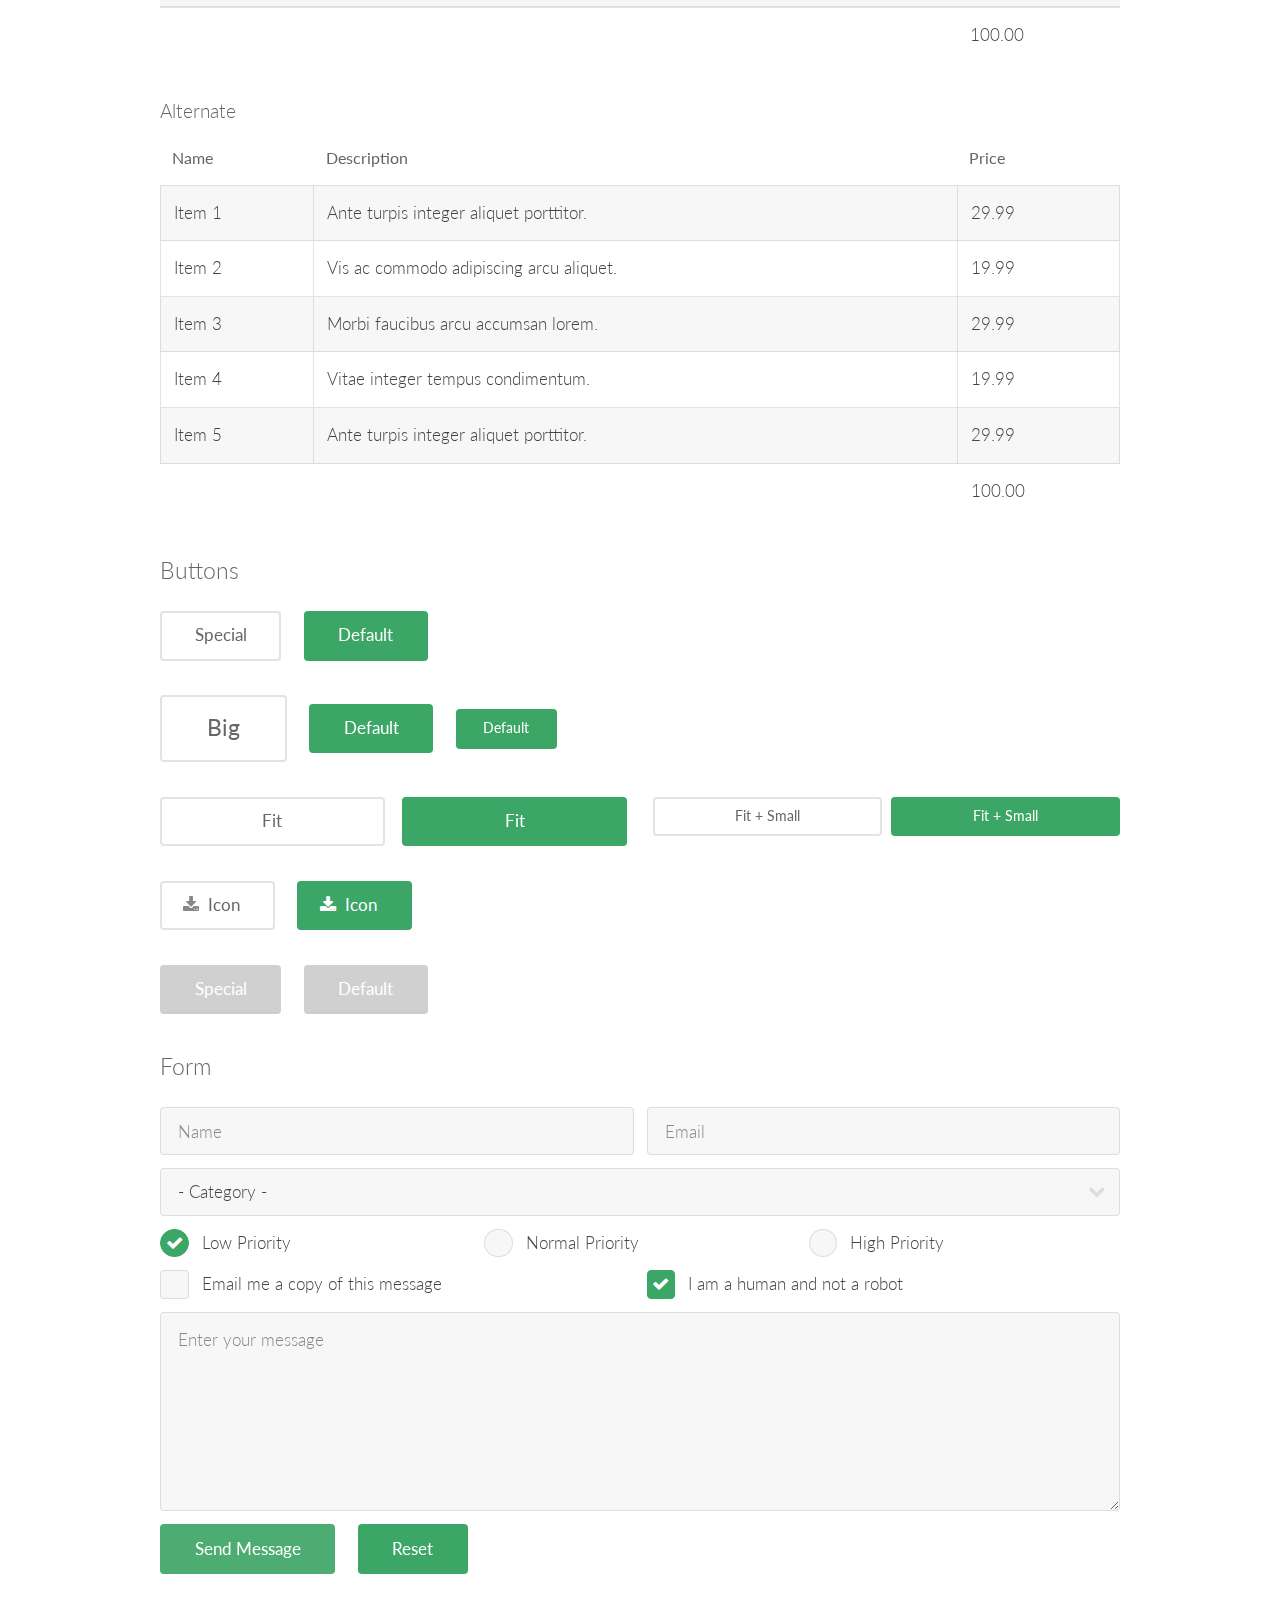
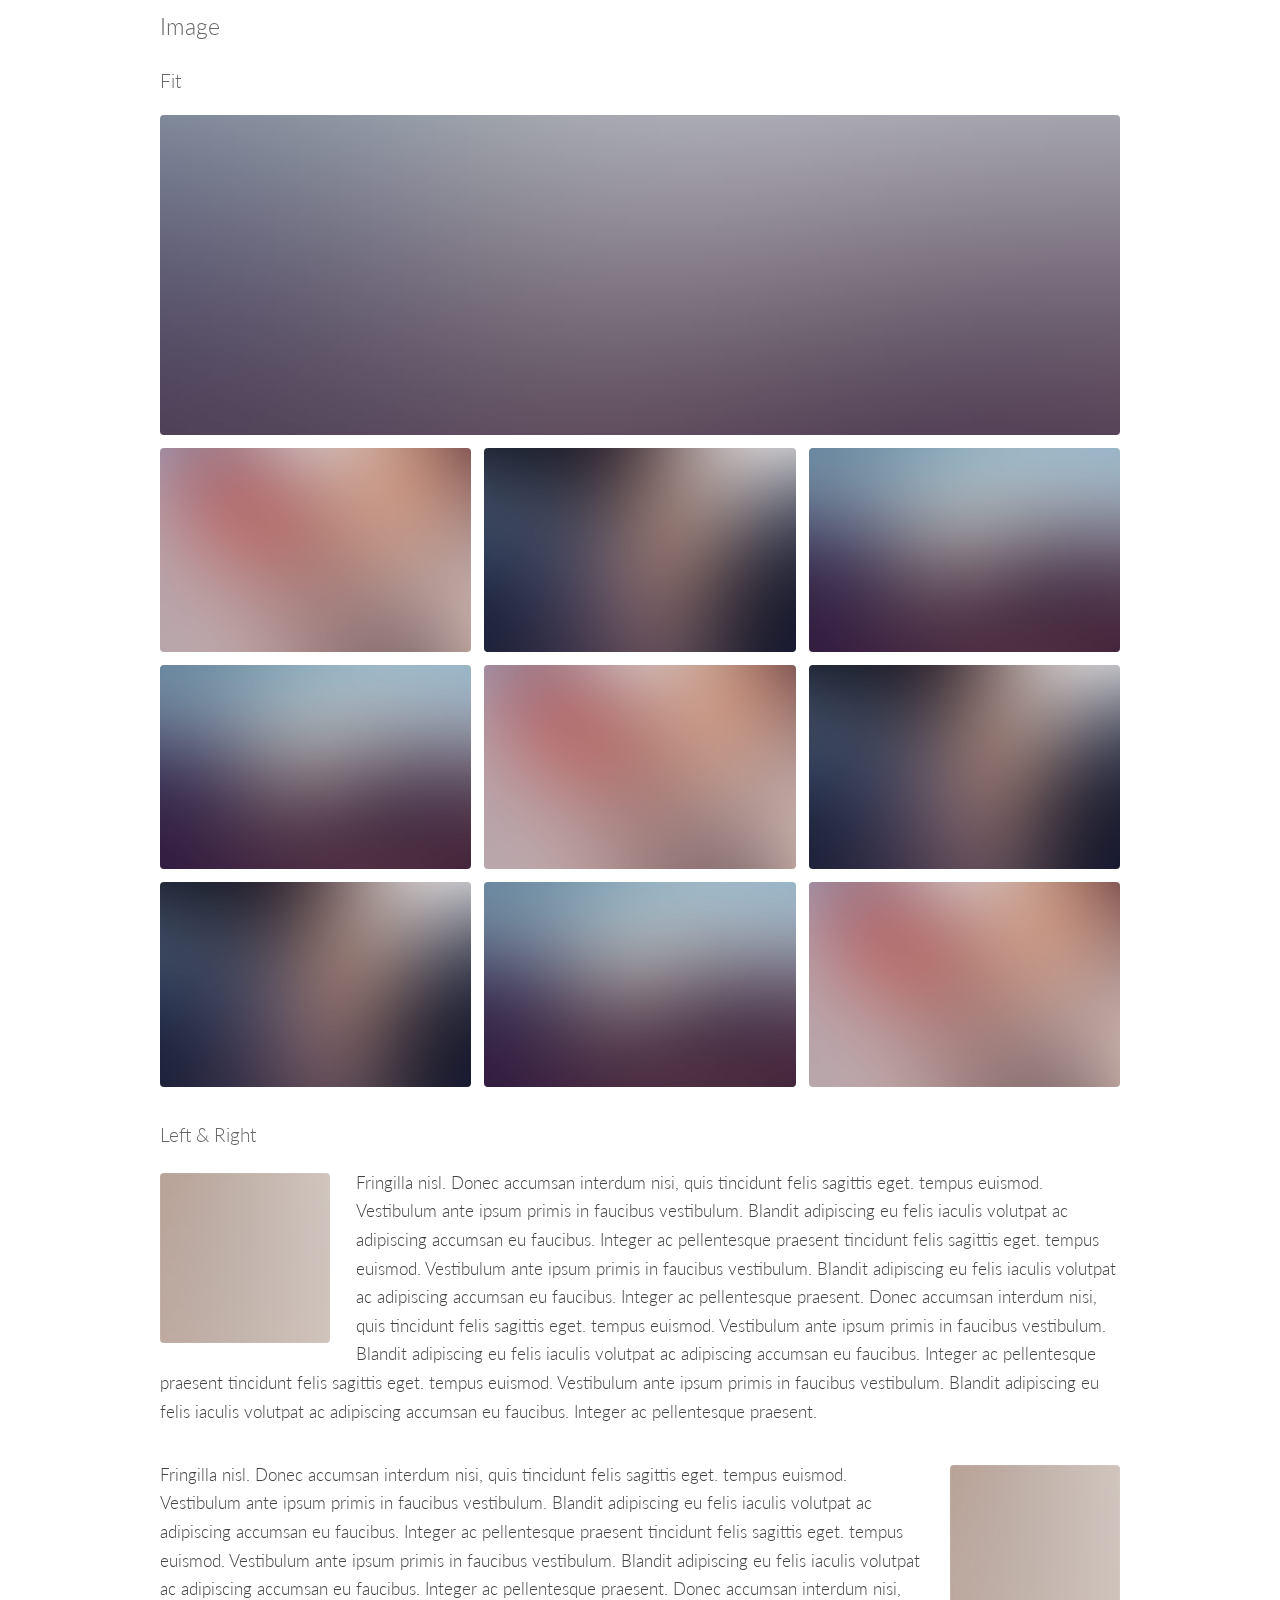
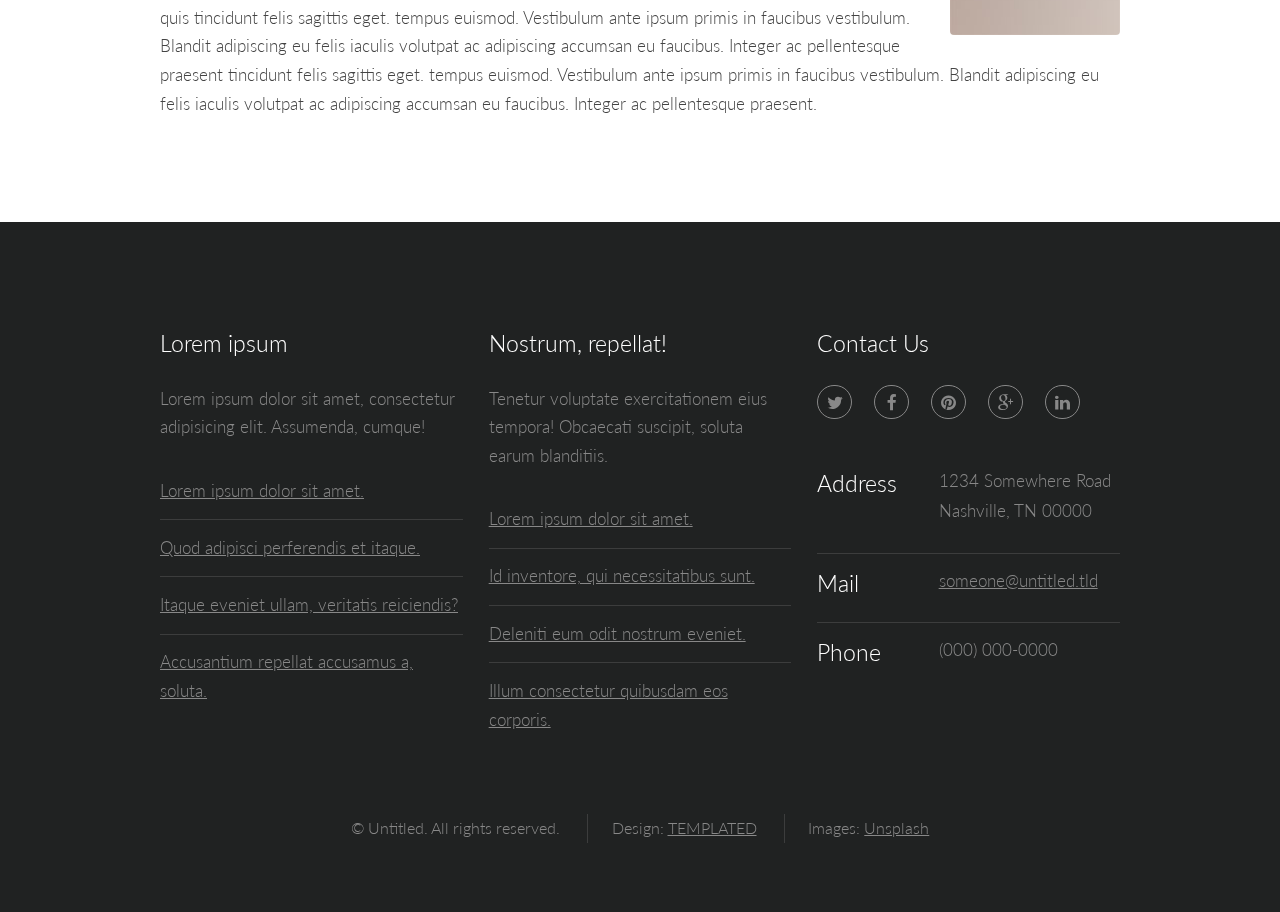
<file: elements.html>
<!DOCTYPE html>
<!--
	Interphase by TEMPLATED
	templated.co @templatedco
	Released for free under the Creative Commons Attribution 3.0 license (templated.co/license)
-->
<html lang="en">
	<head>
		<meta charset="UTF-8">
		<title>Elements - Interphase by TEMPLATED</title>
		<meta http-equiv="content-type" content="text/html; charset=utf-8" />
		<meta name="description" content="" />
		<meta name="keywords" content="" />
		<!--[if lte IE 8]><script src="css/ie/html5shiv.js"></script><![endif]-->
		<script src="js/jquery.min.js"></script>
		<script src="js/skel.min.js"></script>
		<script src="js/skel-layers.min.js"></script>
		<script src="js/init.js"></script>
		<noscript>
			<link rel="stylesheet" href="css/skel.css" />
			<link rel="stylesheet" href="css/style.css" />
			<link rel="stylesheet" href="css/style-xlarge.css" />
		</noscript>
		<!--[if lte IE 8]><link rel="stylesheet" href="css/ie/v8.css" /><![endif]-->
	</head>
	<body>

		<!-- Header -->
			<header id="header">
				<h1><a href="index.html">Interphase</a></h1>
				<nav id="nav">
					<ul>
						<li><a href="index.html">Home</a></li>
						<li><a href="generic.html">Generic</a></li>
						<li><a href="elements.html">Elements</a></li>
					</ul>
				</nav>
			</header>

		<!-- Main -->
			<section id="main" class="wrapper">
				<div class="container">

					<header class="major">
						<h2>Elements</h2>
						<p>Lorem ipsum dolor sit amet nullam id egestas urna aliquam</p>
					</header>

					<!-- Text -->
						<section>
							<h3>Text</h3>
							<p>This is <b>bold</b> and this is <strong>strong</strong>. This is <i>italic</i> and this is <em>emphasized</em>.
							This is <sup>superscript</sup> text and this is <sub>subscript</sub> text.
							This is <u>underlined</u> and this is code: <code>for (;;) { ... }</code>. Finally, <a href="#">this is a link</a>.</p>

							<hr />

							<header>
								<h3>Heading with a Subtitle</h3>
								<p>Lorem ipsum dolor sit amet nullam id egestas urna aliquam</p>
							</header>
							<p>Nunc lacinia ante nunc ac lobortis. Interdum adipiscing gravida odio porttitor sem non mi integer non faucibus ornare mi ut ante amet placerat aliquet. Volutpat eu sed ante lacinia sapien lorem accumsan varius montes viverra nibh in adipiscing blandit tempus accumsan.</p>
							<header>
								<h4>Heading with a Subtitle</h4>
								<p>Lorem ipsum dolor sit amet nullam id egestas urna aliquam</p>
							</header>
							<p>Nunc lacinia ante nunc ac lobortis. Interdum adipiscing gravida odio porttitor sem non mi integer non faucibus ornare mi ut ante amet placerat aliquet. Volutpat eu sed ante lacinia sapien lorem accumsan varius montes viverra nibh in adipiscing blandit tempus accumsan.</p>

							<hr />

							<h2>Heading Level 2</h2>
							<h3>Heading Level 3</h3>
							<h4>Heading Level 4</h4>
							<h5>Heading Level 5</h5>
							<h6>Heading Level 6</h6>

							<hr />

							<h4>Blockquote</h4>
							<blockquote>Fringilla nisl. Donec accumsan interdum nisi, quis tincidunt felis sagittis eget tempus euismod. Vestibulum ante ipsum primis in faucibus vestibulum. Blandit adipiscing eu felis iaculis volutpat ac adipiscing accumsan faucibus. Vestibulum ante ipsum primis in faucibus lorem ipsum dolor sit amet nullam adipiscing eu felis.</blockquote>

							<h4>Preformatted</h4>
							<pre><code>i = 0;

while (!deck.isInOrder()) {
print 'Iteration ' + i;
deck.shuffle();
i++;
}

print 'It took ' + i + ' iterations to sort the deck.';</code></pre>
						</section>

					<!-- Lists -->
						<section>
							<h3>Lists</h3>
							<div class="row">
								<div class="6u 12u(small)">

									<h4>Unordered</h4>
									<ul>
										<li>Dolor pulvinar etiam magna etiam.</li>
										<li>Sagittis adipiscing lorem eleifend.</li>
										<li>Felis enim feugiat dolore viverra.</li>
									</ul>

									<h4>Alternate</h4>
									<ul class="alt">
										<li>Dolor pulvinar etiam magna etiam.</li>
										<li>Sagittis adipiscing lorem eleifend.</li>
										<li>Felis enim feugiat dolore viverra.</li>
									</ul>

								</div>
								<div class="6u 12u(small)">

									<h4>Ordered</h4>
									<ol>
										<li>Dolor pulvinar etiam magna etiam.</li>
										<li>Etiam vel felis at lorem sed viverra.</li>
										<li>Felis enim feugiat dolore viverra.</li>
										<li>Dolor pulvinar etiam magna etiam.</li>
										<li>Etiam vel felis at lorem sed viverra.</li>
										<li>Felis enim feugiat dolore viverra.</li>
									</ol>

									<h4>Icons</h4>
									<ul class="icons">
										<li><a href="#" class="icon fa-twitter"><span class="label">Twitter</span></a></li>
										<li><a href="#" class="icon fa-facebook"><span class="label">Facebook</span></a></li>
										<li><a href="#" class="icon fa-instagram"><span class="label">Instagram</span></a></li>
										<li><a href="#" class="icon fa-github"><span class="label">Github</span></a></li>
										<li><a href="#" class="icon fa-dribbble"><span class="label">Dribbble</span></a></li>
										<li><a href="#" class="icon fa-tumblr"><span class="label">Tumblr</span></a></li>
									</ul>
									<ul class="icons">
										<li><a href="#" class="icon rounded fa-twitter"><span class="label">Twitter</span></a></li>
										<li><a href="#" class="icon rounded fa-facebook"><span class="label">Facebook</span></a></li>
										<li><a href="#" class="icon rounded fa-instagram"><span class="label">Instagram</span></a></li>
										<li><a href="#" class="icon rounded fa-github"><span class="label">Github</span></a></li>
										<li><a href="#" class="icon rounded fa-dribbble"><span class="label">Dribbble</span></a></li>
										<li><a href="#" class="icon rounded fa-tumblr"><span class="label">Tumblr</span></a></li>
									</ul>

								</div>
							</div>

							<h4>Actions</h4>
							<ul class="actions">
								<li><a href="#" class="button alt">Default</a></li>
								<li><a href="#" class="button">Default</a></li>
							</ul>
							<ul class="actions small">
								<li><a href="#" class="button alt small">Small</a></li>
								<li><a href="#" class="button small">Small</a></li>
							</ul>
							<div class="row">
								<div class="3u 6u(medium) 12u$(small)">
									<ul class="actions vertical">
										<li><a href="#" class="button alt">Default</a></li>
										<li><a href="#" class="button">Default</a></li>
									</ul>
								</div>
								<div class="3u 6u$(medium) 12u$(small)">
									<ul class="actions vertical small">
										<li><a href="#" class="button alt small">Small</a></li>
										<li><a href="#" class="button small">Small</a></li>
									</ul>
								</div>
								<div class="3u 6u(medium) 12u$(small)">
									<ul class="actions vertical">
										<li><a href="#" class="button alt fit">Default</a></li>
										<li><a href="#" class="button fit">Default</a></li>
									</ul>
								</div>
								<div class="3u 6u$(medium) 12u$(small)">
									<ul class="actions vertical small">
										<li><a href="#" class="button alt small fit">Small</a></li>
										<li><a href="#" class="button small fit">Small</a></li>
									</ul>
								</div>
							</div>
						</section>

					<!-- Table -->
						<section>
							<h3>Table</h3>
							<h4>Default</h4>
							<div class="table-wrapper">
								<table>
									<thead>
										<tr>
											<th>Name</th>
											<th>Description</th>
											<th>Price</th>
										</tr>
									</thead>
									<tbody>
										<tr>
											<td>Item 1</td>
											<td>Ante turpis integer aliquet porttitor.</td>
											<td>29.99</td>
										</tr>
										<tr>
											<td>Item 2</td>
											<td>Vis ac commodo adipiscing arcu aliquet.</td>
											<td>19.99</td>
										</tr>
										<tr>
											<td>Item 3</td>
											<td> Morbi faucibus arcu accumsan lorem.</td>
											<td>29.99</td>
										</tr>
										<tr>
											<td>Item 4</td>
											<td>Vitae integer tempus condimentum.</td>
											<td>19.99</td>
										</tr>
										<tr>
											<td>Item 5</td>
											<td>Ante turpis integer aliquet porttitor.</td>
											<td>29.99</td>
										</tr>
									</tbody>
									<tfoot>
										<tr>
											<td colspan="2"></td>
											<td>100.00</td>
										</tr>
									</tfoot>
								</table>
							</div>
							<h4>Alternate</h4>
							<div class="table-wrapper">
								<table class="alt">
									<thead>
										<tr>
											<th>Name</th>
											<th>Description</th>
											<th>Price</th>
										</tr>
									</thead>
									<tbody>
										<tr>
											<td>Item 1</td>
											<td>Ante turpis integer aliquet porttitor.</td>
											<td>29.99</td>
										</tr>
										<tr>
											<td>Item 2</td>
											<td>Vis ac commodo adipiscing arcu aliquet.</td>
											<td>19.99</td>
										</tr>
										<tr>
											<td>Item 3</td>
											<td> Morbi faucibus arcu accumsan lorem.</td>
											<td>29.99</td>
										</tr>
										<tr>
											<td>Item 4</td>
											<td>Vitae integer tempus condimentum.</td>
											<td>19.99</td>
										</tr>
										<tr>
											<td>Item 5</td>
											<td>Ante turpis integer aliquet porttitor.</td>
											<td>29.99</td>
										</tr>
									</tbody>
									<tfoot>
										<tr>
											<td colspan="2"></td>
											<td>100.00</td>
										</tr>
									</tfoot>
								</table>
							</div>
						</section>

					<!-- Buttons -->
						<section>
							<h3>Buttons</h3>
							<ul class="actions">
								<li><a href="#" class="button alt">Special</a></li>
								<li><a href="#" class="button">Default</a></li>
							</ul>
							<ul class="actions">
								<li><a href="#" class="button alt big">Big</a></li>
								<li><a href="#" class="button">Default</a></li>
								<li><a href="#" class="button small">Default</a></li>
							</ul>
							<div class="row">
								<div class="6u 12u$(small)">
									<ul class="actions fit">
										<li><a href="#" class="button alt fit">Fit</a></li>
										<li><a href="#" class="button fit">Fit</a></li>
									</ul>
								</div>
								<div class="6u$ 12u$(small)">
									<ul class="actions fit small">
										<li><a href="#" class="button alt fit small">Fit + Small</a></li>
										<li><a href="#" class="button fit small">Fit + Small</a></li>
									</ul>
								</div>
							</div>
							<ul class="actions">
								<li><a href="#" class="button alt icon fa-download">Icon</a></li>
								<li><a href="#" class="button icon fa-download">Icon</a></li>
							</ul>
							<ul class="actions">
								<li><span class="button alt disabled">Special</span></li>
								<li><span class="button disabled">Default</span></li>
							</ul>
						</section>

					<!-- Form -->
						<section>
							<h3>Form</h3>
							<form method="post" action="#">
								<div class="row uniform 50%">
									<div class="6u 12u$(xsmall)">
										<input type="text" name="name" id="name" value="" placeholder="Name" />
									</div>
									<div class="6u$ 12u$(xsmall)">
										<input type="email" name="email" id="email" value="" placeholder="Email" />
									</div>
									<div class="12u$">
										<div class="select-wrapper">
											<select name="category" id="category">
												<option value="">- Category -</option>
												<option value="1">Manufacturing</option>
												<option value="1">Shipping</option>
												<option value="1">Administration</option>
												<option value="1">Human Resources</option>
											</select>
										</div>
									</div>
									<div class="4u 12u$(small)">
										<input type="radio" id="priority-low" name="priority" checked>
										<label for="priority-low">Low Priority</label>
									</div>
									<div class="4u 12u$(small)">
										<input type="radio" id="priority-normal" name="priority">
										<label for="priority-normal">Normal Priority</label>
									</div>
									<div class="4u$ 12u$(small)">
										<input type="radio" id="priority-high" name="priority">
										<label for="priority-high">High Priority</label>
									</div>
									<div class="6u 12u$(small)">
										<input type="checkbox" id="copy" name="copy">
										<label for="copy">Email me a copy of this message</label>
									</div>
									<div class="6u$ 12u$(small)">
										<input type="checkbox" id="human" name="human" checked>
										<label for="human">I am a human and not a robot</label>
									</div>
									<div class="12u$">
										<textarea name="message" id="message" placeholder="Enter your message" rows="6"></textarea>
									</div>
									<div class="12u$">
										<ul class="actions">
											<li><input type="submit" value="Send Message" class="special" /></li>
											<li><input type="reset" value="Reset" /></li>
										</ul>
									</div>
								</div>
							</form>
						</section>

					<!-- Image -->
						<section>
							<h3>Image</h3>
							<h4>Fit</h4>
							<div class="box alt">
								<div class="row 50% uniform">
									<div class="12u$"><span class="image fit"><img src="images/pic08.jpg" alt="" /></span></div>
									<div class="4u"><span class="image fit"><img src="images/pic05.jpg" alt="" /></span></div>
									<div class="4u"><span class="image fit"><img src="images/pic06.jpg" alt="" /></span></div>
									<div class="4u$"><span class="image fit"><img src="images/pic07.jpg" alt="" /></span></div>
									<div class="4u"><span class="image fit"><img src="images/pic07.jpg" alt="" /></span></div>
									<div class="4u"><span class="image fit"><img src="images/pic05.jpg" alt="" /></span></div>
									<div class="4u$"><span class="image fit"><img src="images/pic06.jpg" alt="" /></span></div>
									<div class="4u"><span class="image fit"><img src="images/pic06.jpg" alt="" /></span></div>
									<div class="4u"><span class="image fit"><img src="images/pic07.jpg" alt="" /></span></div>
									<div class="4u$"><span class="image fit"><img src="images/pic05.jpg" alt="" /></span></div>
								</div>
							</div>

							<h4>Left &amp; Right</h4>
							<p><span class="image left"><img src="images/pic09.jpg" alt="" /></span>Fringilla nisl. Donec accumsan interdum nisi, quis tincidunt felis sagittis eget. tempus euismod. Vestibulum ante ipsum primis in faucibus vestibulum. Blandit adipiscing eu felis iaculis volutpat ac adipiscing accumsan eu faucibus. Integer ac pellentesque praesent tincidunt felis sagittis eget. tempus euismod. Vestibulum ante ipsum primis in faucibus vestibulum. Blandit adipiscing eu felis iaculis volutpat ac adipiscing accumsan eu faucibus. Integer ac pellentesque praesent. Donec accumsan interdum nisi, quis tincidunt felis sagittis eget. tempus euismod. Vestibulum ante ipsum primis in faucibus vestibulum. Blandit adipiscing eu felis iaculis volutpat ac adipiscing accumsan eu faucibus. Integer ac pellentesque praesent tincidunt felis sagittis eget. tempus euismod. Vestibulum ante ipsum primis in faucibus vestibulum. Blandit adipiscing eu felis iaculis volutpat ac adipiscing accumsan eu faucibus. Integer ac pellentesque praesent.</p>
							<p><span class="image right"><img src="images/pic09.jpg" alt="" /></span>Fringilla nisl. Donec accumsan interdum nisi, quis tincidunt felis sagittis eget. tempus euismod. Vestibulum ante ipsum primis in faucibus vestibulum. Blandit adipiscing eu felis iaculis volutpat ac adipiscing accumsan eu faucibus. Integer ac pellentesque praesent tincidunt felis sagittis eget. tempus euismod. Vestibulum ante ipsum primis in faucibus vestibulum. Blandit adipiscing eu felis iaculis volutpat ac adipiscing accumsan eu faucibus. Integer ac pellentesque praesent. Donec accumsan interdum nisi, quis tincidunt felis sagittis eget. tempus euismod. Vestibulum ante ipsum primis in faucibus vestibulum. Blandit adipiscing eu felis iaculis volutpat ac adipiscing accumsan eu faucibus. Integer ac pellentesque praesent tincidunt felis sagittis eget. tempus euismod. Vestibulum ante ipsum primis in faucibus vestibulum. Blandit adipiscing eu felis iaculis volutpat ac adipiscing accumsan eu faucibus. Integer ac pellentesque praesent.</p>
						</section>

				</div>
			</section>

		<!-- Footer -->
			<footer id="footer">
				<div class="container">
					<div class="row">
						<section class="4u 6u(medium) 12u$(small)">
							<h3>Lorem ipsum</h3>
							<p>Lorem ipsum dolor sit amet, consectetur adipisicing elit. Assumenda, cumque!</p>
							<ul class="alt">
								<li><a href="#">Lorem ipsum dolor sit amet.</a></li>
								<li><a href="#">Quod adipisci perferendis et itaque.</a></li>
								<li><a href="#">Itaque eveniet ullam, veritatis reiciendis?</a></li>
								<li><a href="#">Accusantium repellat accusamus a, soluta.</a></li>
							</ul>
						</section>
						<section class="4u 6u$(medium) 12u$(small)">
							<h3>Nostrum, repellat!</h3>
							<p>Tenetur voluptate exercitationem eius tempora! Obcaecati suscipit, soluta earum blanditiis.</p>
							<ul class="alt">
								<li><a href="#">Lorem ipsum dolor sit amet.</a></li>
								<li><a href="#">Id inventore, qui necessitatibus sunt.</a></li>
								<li><a href="#">Deleniti eum odit nostrum eveniet.</a></li>
								<li><a href="#">Illum consectetur quibusdam eos corporis.</a></li>
							</ul>
						</section>
						<section class="4u$ 12u$(medium) 12u$(small)">
							<h3>Contact Us</h3>
							<ul class="icons">
								<li><a href="#" class="icon rounded fa-twitter"><span class="label">Twitter</span></a></li>
								<li><a href="#" class="icon rounded fa-facebook"><span class="label">Facebook</span></a></li>
								<li><a href="#" class="icon rounded fa-pinterest"><span class="label">Pinterest</span></a></li>
								<li><a href="#" class="icon rounded fa-google-plus"><span class="label">Google+</span></a></li>
								<li><a href="#" class="icon rounded fa-linkedin"><span class="label">LinkedIn</span></a></li>
							</ul>
							<ul class="tabular">
								<li>
									<h3>Address</h3>
									1234 Somewhere Road<br>
									Nashville, TN 00000
								</li>
								<li>
									<h3>Mail</h3>
									<a href="#">someone@untitled.tld</a>
								</li>
								<li>
									<h3>Phone</h3>
									(000) 000-0000
								</li>
							</ul>
						</section>
					</div>
					<ul class="copyright">
						<li>&copy; Untitled. All rights reserved.</li>
						<li>Design: <a href="http://templated.co">TEMPLATED</a></li>
						<li>Images: <a href="http://unsplash.com">Unsplash</a></li>
					</ul>
				</div>
			</footer>

	</body>
</html>
</file>
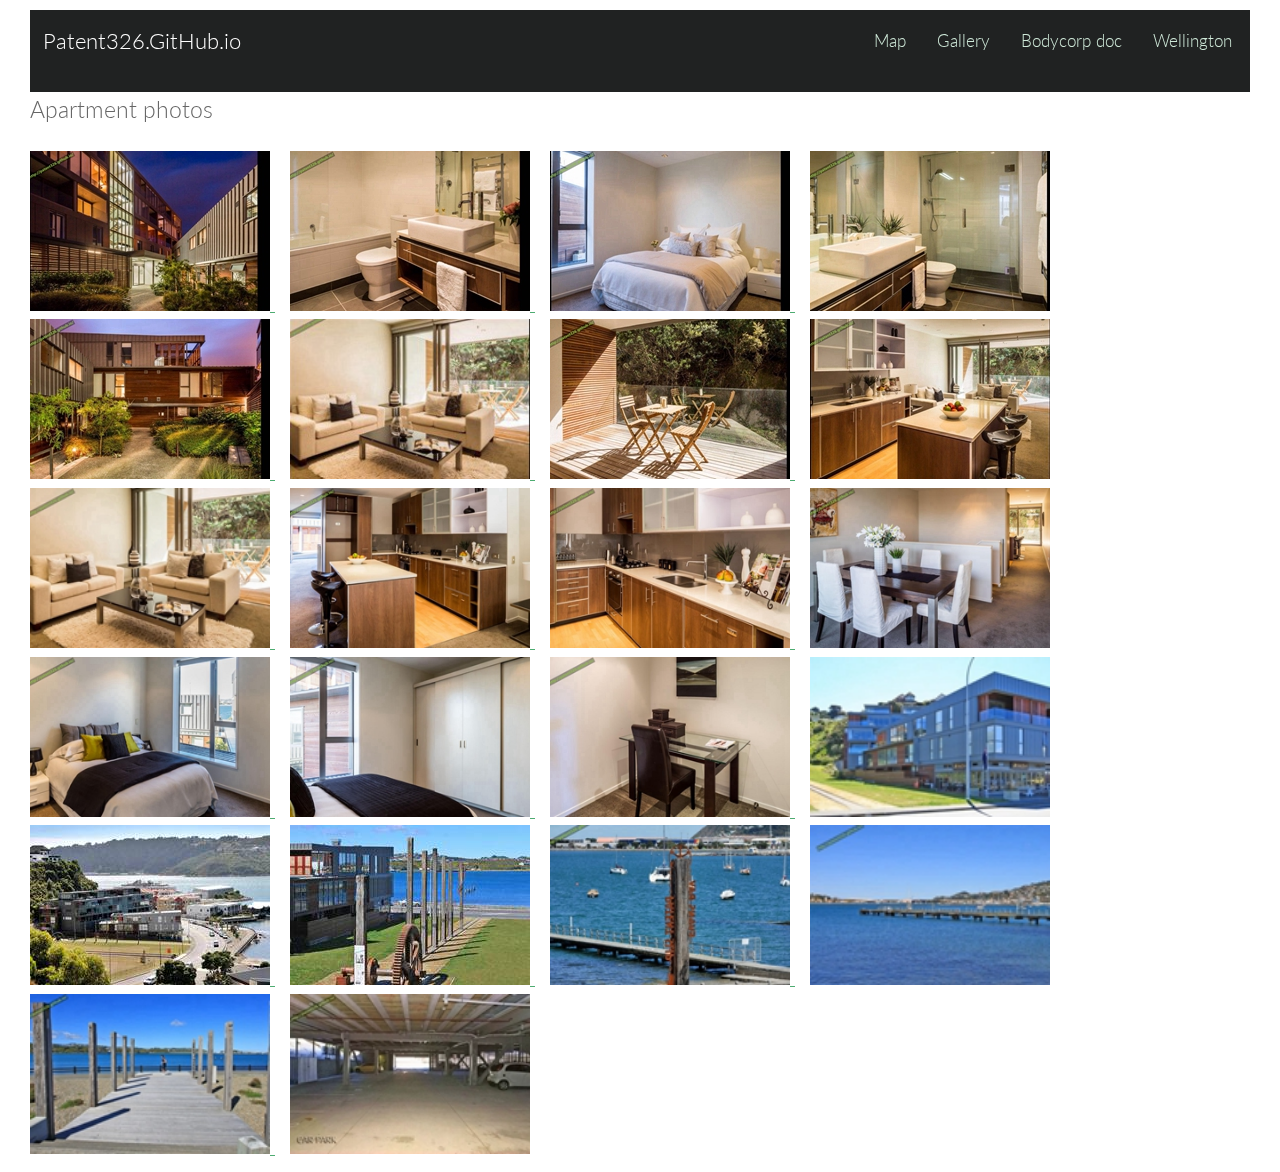
<file: gallery.html>
<!DOCTYPE html>
		<meta charset="UTF-8">
		<title>Patent326.GitHub.io</title>
		<meta http-equiv="content-type" content="text/html; charset=utf-8" />
		<meta name="description" content="" />
		<meta name="keywords" content="" />
		<!--[if lte IE 8]><script src="css/ie/html5shiv.js"></script><![endif]-->
		<script src="js/jquery.min.js"></script>
        <script src="http://dimsemenov-static.s3.amazonaws.com/dist/jquery.magnific-popup.min.js"></script>        
        <script src="js/magicpopup.js"></script> 
        <link rel="stylesheet" href="http://dimsemenov-static.s3.amazonaws.com/dist/magnific-popup.css" />
        <link rel="stylesheet" href="stylesheets/popup2.css" />   
		<script src="js/skel.min.js"></script>
		<script src="js/skel-layers.min.js"></script>
		<script src="js/init.js"></script>
		<noscript>
			<link rel="stylesheet" href="css/skel.css" />
			<link rel="stylesheet" href="css/style.css" />
			<link rel="stylesheet" href="css/style-xlarge.css" />
		</noscript>
		<!--[if lte IE 8]><link rel="stylesheet" href="css/ie/v8.css" /><![endif]-->
	</head>
	<body>

		<!-- Header -->
			<header id="header">
				<h1><a href="index.html">Patent326.GitHub.io</a></h1>
				<nav id="nav">
					<ul>
						<li><a href="map.html">Map</a></li>
                        <li><a href="gallery.html">Gallery</a></li>
                        <li><a href="Bodycorp.html">Bodycorp doc</a></li>
                        <li><a href="mgallery.html">Wellington</a></li>
					</ul>
				</nav>
			</header>




		<!-- Header -->
			





<div class="grid-c">
  <div class="example gc3">
    <h3>Apartment photos</h3> 

    <div class="html-code grid-of-images">
        
      <a class="image-popup-vertical-fit image-link" href="images/looks/1.pic_thum.jpg" title=". . .">
        
        <img src="images/looks/thumb/1.pic_thum.jpg" width="240" height="160" />
      </a>
        
      <a class="image-popup-vertical-fit image-link" href="images/looks/2.pic_thum.jpg" title=". . .">
        
        <img src="images/looks/thumb/2.pic_thum.jpg" width="240" height="160" />
      </a>
        
      <a class="image-popup-vertical-fit image-link" href="images/looks/3.pic_thum.jpg" title=". . .">
        
        <img src="images/looks/thumb/3.pic_thum.jpg" width="240" height="160" />
      </a>
        
      <a class="image-popup-vertical-fit image-link" href="images/looks/4.pic_thum.jpg" title=". . .">
        
        <img src="images/looks/thumb/4.pic_thum.jpg" width="240" height="160" />
      </a>
        
      <a class="image-popup-vertical-fit image-link" href="images/looks/5.pic_thum.jpg" title=". . .">
        
        <img src="images/looks/thumb/5.pic_thum.jpg" width="240" height="160" />
      </a>
        
      <a class="image-popup-vertical-fit image-link" href="images/looks/6.pic_thum.jpg" title=". . .">
        
        <img src="images/looks/thumb/6.pic_thum.jpg" width="240" height="160" />
      </a>
     <a class="image-popup-vertical-fit image-link" href="images/looks/7.pic_thum.jpg" title=". . .">
        
        <img src="images/looks/thumb/7.pic_thum.jpg" width="240" height="160" />
      </a>
        
      <a class="image-popup-vertical-fit image-link" href="images/looks/8.pic_thum.jpg" title=". . .">
        
        <img src="images/looks/thumb/8.pic_thum.jpg" width="240" height="160" />
      </a>

      <a class="image-popup-vertical-fit image-link" href="images/looks/131.jpg" title=". . .">
        
        <img src="images/looks/thumb/131.jpg" width="240" height="160" />
      </a>
      <a class="image-popup-vertical-fit image-link" href="images/looks/132.jpg" title=". . .">
        
        <img src="images/looks/thumb/132.jpg" width="240" height="160" />
      </a>
      <a class="image-popup-vertical-fit image-link" href="images/looks/133.jpg" title=". . .">
        
        <img src="images/looks/thumb/133.jpg" width="240" height="160" />
      </a>
      <a class="image-popup-vertical-fit image-link" href="images/looks/134.jpg" title=". . .">
        
        <img src="images/looks/thumb/134.jpg" width="240" height="160" />
      </a>
      <a class="image-popup-vertical-fit image-link" href="images/looks/135.jpg" title=". . .">
        
        <img src="images/looks/thumb/135.jpg" width="240" height="160" />
      </a>
      <a class="image-popup-vertical-fit image-link" href="images/looks/136.jpg" title=". . .">
        
        <img src="images/looks/thumb/136.jpg" width="240" height="160" />
      </a>
      <a class="image-popup-vertical-fit image-link" href="images/looks/137.jpg" title=". . .">
        
        <img src="images/looks/thumb/137.jpg" width="240" height="160" />
      </a>
        
        <a class="image-popup-vertical-fit image-link" href="images/looks/9.pic_thum.jpg" title=". . .">
        
        <img src="images/looks/thumb/9.pic_thum.jpg" width="240" height="160" />
      </a>
      </a>
        
        <a class="image-popup-vertical-fit image-link" href="images/looks/17.pic_thum.jpg" title=". . .">
        
        <img src="images/looks/thumb/17.pic_thum.jpg" width="240" height="160" />
      </a>
      </a>
        
        <a class="image-popup-vertical-fit image-link" href="images/looks/18.pic_thum.jpg" title=". . .">
        
        <img src="images/looks/thumb/18.pic_thum.jpg" width="240" height="160" />
      </a>      
        
        
      <a class="image-popup-vertical-fit image-link" href="images/looks/10.pic_thum.jpg" title=". . .">
        
        <img src="images/looks/thumb/10.pic_thum.jpg" width="240" height="160" />
      </a>
        
      <a class="image-popup-vertical-fit image-link" href="images/looks/11.pic_thum.jpg" title=". . .">
        
        <img src="images/looks/thumb/11.pic_thum.jpg" width="240" height="160" />
      </a>

      <a class="image-popup-vertical-fit image-link" href="images/looks/12.pic_thum.jpg" title=". . .">
        
        <img src="images/looks/thumb/12.pic_thum.jpg" width="240" height="160" />
      </a> 
      <a class="image-popup-vertical-fit image-link" href="images/looks/14.pic_thum.jpg" title=". . .">
        
        <img src="images/looks/thumb/14.pic_thum.jpg" width="240" height="160" />
      </a>
        

      </a>
    <script type="text/javascript">
      $(document).ready(function() {

        $('.image-popup-vertical-fit').magnificPopup({
          type: 'image',
          closeOnContentClick: true,
          mainClass: 'mfp-img-mobile',
          image: {
            verticalFit: true
          }
          
        });

        $('.image-popup-fit-width').magnificPopup({
          type: 'image',
          closeOnContentClick: true,
          image: {
            verticalFit: false
          }
        });

        $('.image-popup-no-margins').magnificPopup({
          type: 'image',
          closeOnContentClick: true,
          closeBtnInside: false,
          fixedContentPos: true,
          mainClass: 'mfp-no-margins mfp-with-zoom', // class to remove default margin from left and right side
          image: {
            verticalFit: true
          },
          zoom: {
            enabled: true,
            duration: 300 // don't foget to change the duration also in CSS
          }
        });

      });
    </script>
    <style type="text/css">
    /* padding-bottom and top for image */
    .image-link {
      cursor: -webkit-zoom-in;
      cursor: -moz-zoom-in;
      cursor: zoom-in;
    }

    .mfp-no-margins img.mfp-img {
      padding: 0;
    }
    /* position of shadow behind the image */
    .mfp-no-margins .mfp-figure:after {
      top: 0;
      bottom: 0;
    }
    /* padding for main container */
    .mfp-no-margins .mfp-container {
      padding: 0;
    }


    /* 

    for zoom animation 
    uncomment this part if you haven't added this code anywhere else

    */
    /*
    
    .mfp-with-zoom .mfp-container,
    .mfp-with-zoom.mfp-bg {
      opacity: 0;
      -webkit-backface-visibility: hidden;
      -webkit-transition: all 0.3s ease-out; 
      -moz-transition: all 0.3s ease-out; 
      -o-transition: all 0.3s ease-out; 
      transition: all 0.3s ease-out;
    }
    
    .mfp-with-zoom.mfp-ready .mfp-container {
        opacity: 1;
    }
    .mfp-with-zoom.mfp-ready.mfp-bg {
        opacity: 0.8;
    }
    
    .mfp-with-zoom.mfp-removing .mfp-container, 
    .mfp-with-zoom.mfp-removing.mfp-bg {
      opacity: 0;
    }
    */
    </style>
  </div>
    



  </body>
</html>
</file>
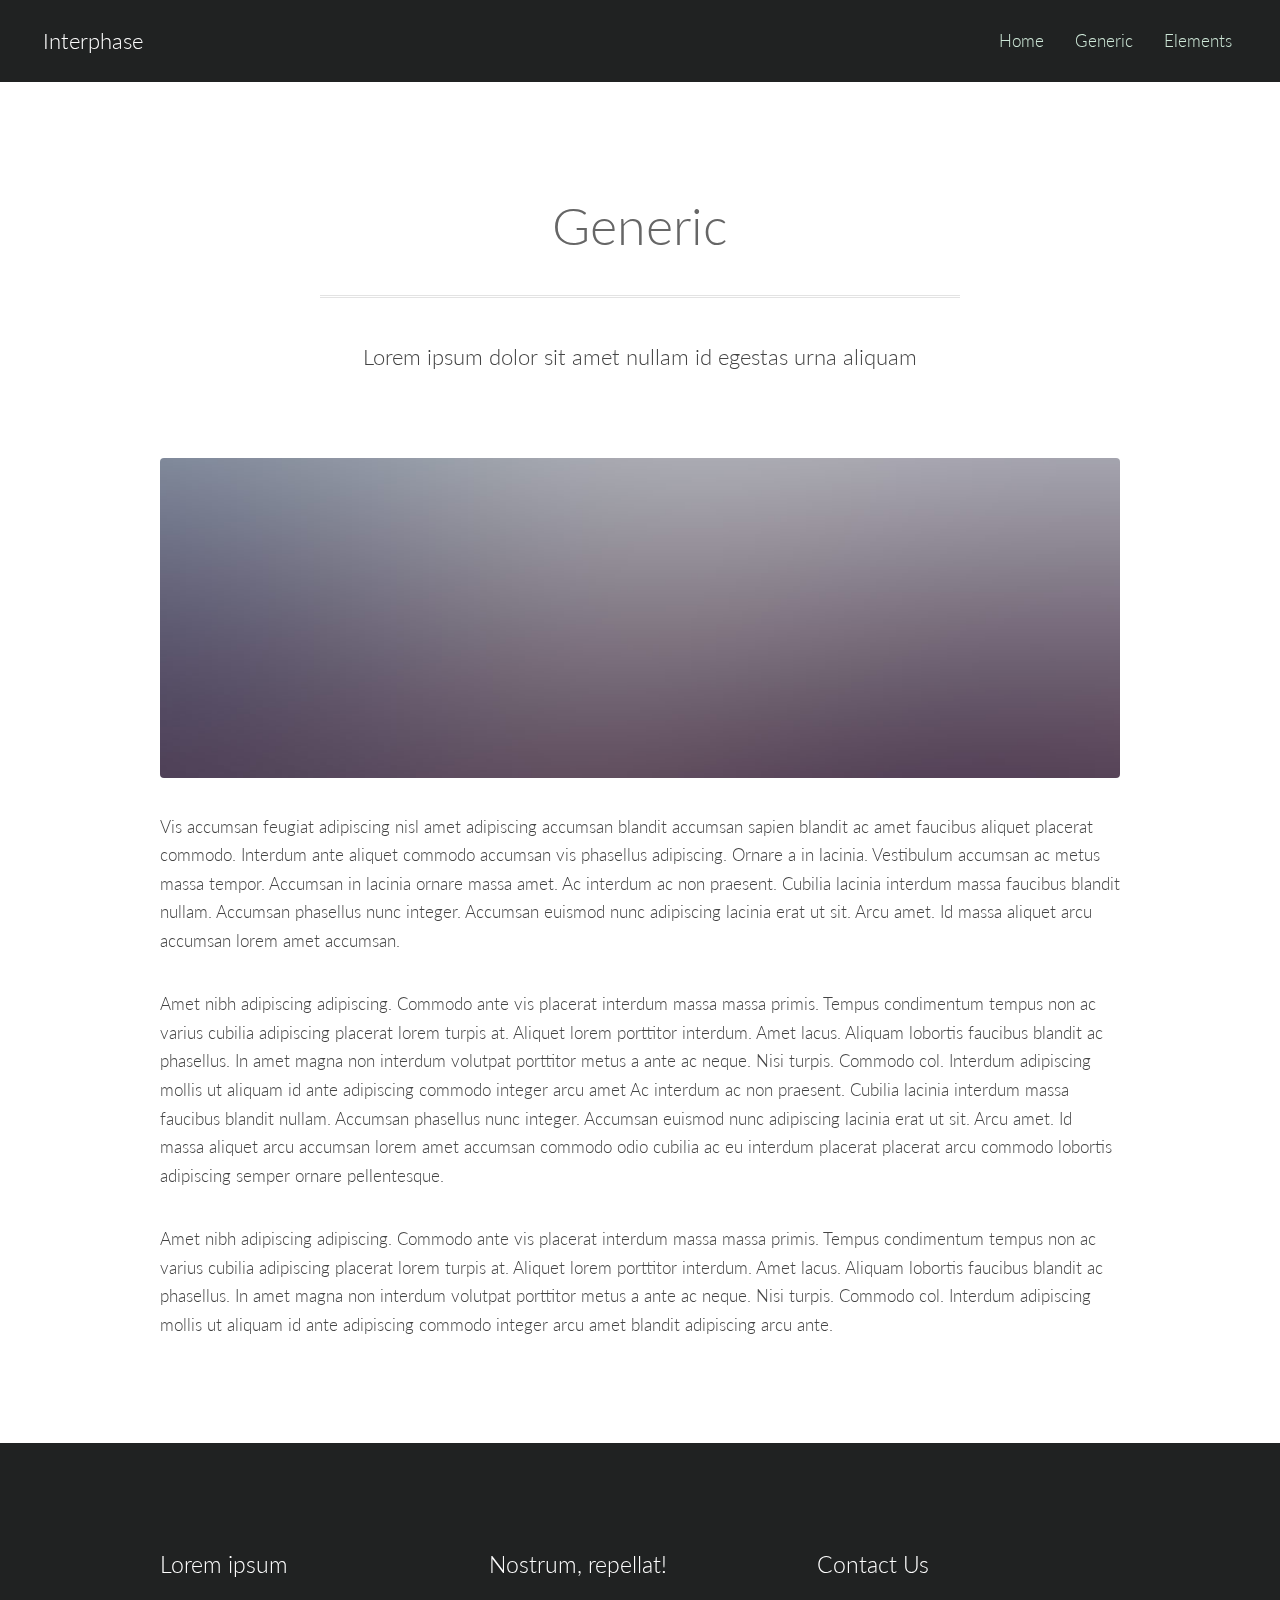
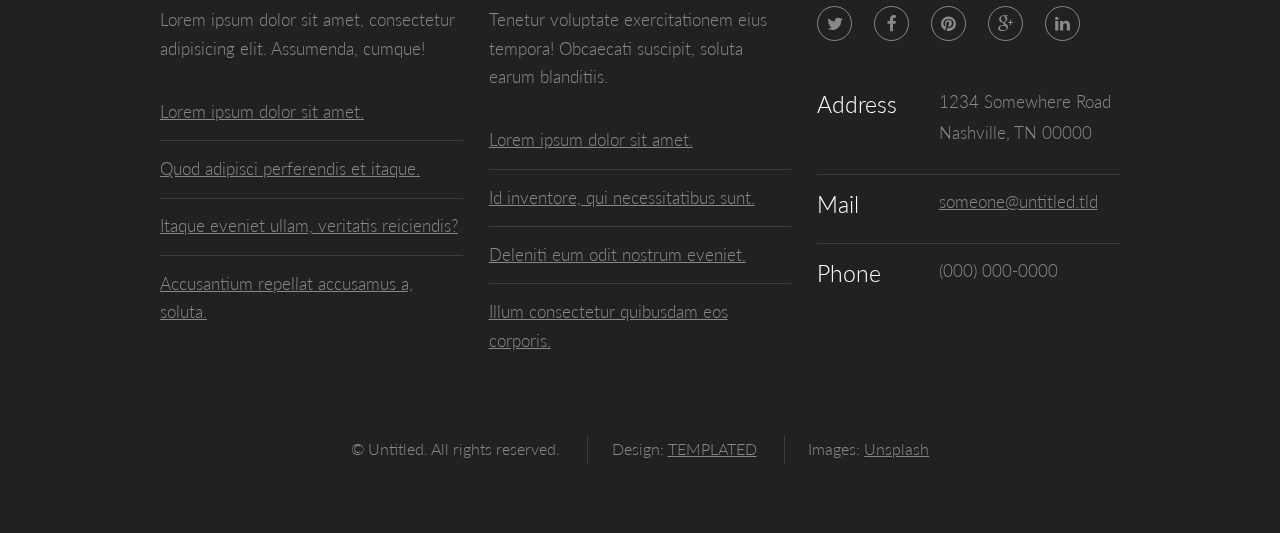
<file: generic.html>
<!DOCTYPE html>
<!--
	Interphase by TEMPLATED
	templated.co @templatedco
	Released for free under the Creative Commons Attribution 3.0 license (templated.co/license)
-->
<html lang="en">
	<head>
		<meta charset="UTF-8">
		<title>Generic - Interphase by TEMPLATED</title>
		<meta http-equiv="content-type" content="text/html; charset=utf-8" />
		<meta name="description" content="" />
		<meta name="keywords" content="" />
		<!--[if lte IE 8]><script src="css/ie/html5shiv.js"></script><![endif]-->
		<script src="js/jquery.min.js"></script>
		<script src="js/skel.min.js"></script>
		<script src="js/skel-layers.min.js"></script>
		<script src="js/init.js"></script>
		<noscript>
			<link rel="stylesheet" href="css/skel.css" />
			<link rel="stylesheet" href="css/style.css" />
			<link rel="stylesheet" href="css/style-xlarge.css" />
		</noscript>
		<!--[if lte IE 8]><link rel="stylesheet" href="css/ie/v8.css" /><![endif]-->
	</head>
	<body>

		<!-- Header -->
			<header id="header">
				<h1><a href="index.html">Interphase</a></h1>
				<nav id="nav">
					<ul>
						<li><a href="index.html">Home</a></li>
						<li><a href="generic.html">Generic</a></li>
						<li><a href="elements.html">Elements</a></li>
					</ul>
				</nav>
			</header>

		<!-- Main -->
			<section id="main" class="wrapper">
				<div class="container">

					<header class="major">
						<h2>Generic</h2>
						<p>Lorem ipsum dolor sit amet nullam id egestas urna aliquam</p>
					</header>

					<a href="#" class="image fit"><img src="images/pic08.jpg" alt="" /></a>
					<p>Vis accumsan feugiat adipiscing nisl amet adipiscing accumsan blandit accumsan sapien blandit ac amet faucibus aliquet placerat commodo. Interdum ante aliquet commodo accumsan vis phasellus adipiscing. Ornare a in lacinia. Vestibulum accumsan ac metus massa tempor. Accumsan in lacinia ornare massa amet. Ac interdum ac non praesent. Cubilia lacinia interdum massa faucibus blandit nullam. Accumsan phasellus nunc integer. Accumsan euismod nunc adipiscing lacinia erat ut sit. Arcu amet. Id massa aliquet arcu accumsan lorem amet accumsan.</p>
					<p>Amet nibh adipiscing adipiscing. Commodo ante vis placerat interdum massa massa primis. Tempus condimentum tempus non ac varius cubilia adipiscing placerat lorem turpis at. Aliquet lorem porttitor interdum. Amet lacus. Aliquam lobortis faucibus blandit ac phasellus. In amet magna non interdum volutpat porttitor metus a ante ac neque. Nisi turpis. Commodo col. Interdum adipiscing mollis ut aliquam id ante adipiscing commodo integer arcu amet Ac interdum ac non praesent. Cubilia lacinia interdum massa faucibus blandit nullam. Accumsan phasellus nunc integer. Accumsan euismod nunc adipiscing lacinia erat ut sit. Arcu amet. Id massa aliquet arcu accumsan lorem amet accumsan commodo odio cubilia ac eu interdum placerat placerat arcu commodo lobortis adipiscing semper ornare pellentesque.</p>
					<p>Amet nibh adipiscing adipiscing. Commodo ante vis placerat interdum massa massa primis. Tempus condimentum tempus non ac varius cubilia adipiscing placerat lorem turpis at. Aliquet lorem porttitor interdum. Amet lacus. Aliquam lobortis faucibus blandit ac phasellus. In amet magna non interdum volutpat porttitor metus a ante ac neque. Nisi turpis. Commodo col. Interdum adipiscing mollis ut aliquam id ante adipiscing commodo integer arcu amet blandit adipiscing arcu ante.</p>

				</div>
			</section>

		<!-- Footer -->
			<footer id="footer">
				<div class="container">
					<div class="row">
						<section class="4u 6u(medium) 12u$(small)">
							<h3>Lorem ipsum</h3>
							<p>Lorem ipsum dolor sit amet, consectetur adipisicing elit. Assumenda, cumque!</p>
							<ul class="alt">
								<li><a href="#">Lorem ipsum dolor sit amet.</a></li>
								<li><a href="#">Quod adipisci perferendis et itaque.</a></li>
								<li><a href="#">Itaque eveniet ullam, veritatis reiciendis?</a></li>
								<li><a href="#">Accusantium repellat accusamus a, soluta.</a></li>
							</ul>
						</section>
						<section class="4u 6u$(medium) 12u$(small)">
							<h3>Nostrum, repellat!</h3>
							<p>Tenetur voluptate exercitationem eius tempora! Obcaecati suscipit, soluta earum blanditiis.</p>
							<ul class="alt">
								<li><a href="#">Lorem ipsum dolor sit amet.</a></li>
								<li><a href="#">Id inventore, qui necessitatibus sunt.</a></li>
								<li><a href="#">Deleniti eum odit nostrum eveniet.</a></li>
								<li><a href="#">Illum consectetur quibusdam eos corporis.</a></li>
							</ul>
						</section>
						<section class="4u$ 12u$(medium) 12u$(small)">
							<h3>Contact Us</h3>
							<ul class="icons">
								<li><a href="#" class="icon rounded fa-twitter"><span class="label">Twitter</span></a></li>
								<li><a href="#" class="icon rounded fa-facebook"><span class="label">Facebook</span></a></li>
								<li><a href="#" class="icon rounded fa-pinterest"><span class="label">Pinterest</span></a></li>
								<li><a href="#" class="icon rounded fa-google-plus"><span class="label">Google+</span></a></li>
								<li><a href="#" class="icon rounded fa-linkedin"><span class="label">LinkedIn</span></a></li>
							</ul>
							<ul class="tabular">
								<li>
									<h3>Address</h3>
									1234 Somewhere Road<br>
									Nashville, TN 00000
								</li>
								<li>
									<h3>Mail</h3>
									<a href="#">someone@untitled.tld</a>
								</li>
								<li>
									<h3>Phone</h3>
									(000) 000-0000
								</li>
							</ul>
						</section>
					</div>
					<ul class="copyright">
						<li>&copy; Untitled. All rights reserved.</li>
						<li>Design: <a href="http://templated.co">TEMPLATED</a></li>
						<li>Images: <a href="http://unsplash.com">Unsplash</a></li>
					</ul>
				</div>
			</footer>

	</body>
</html>
</file>
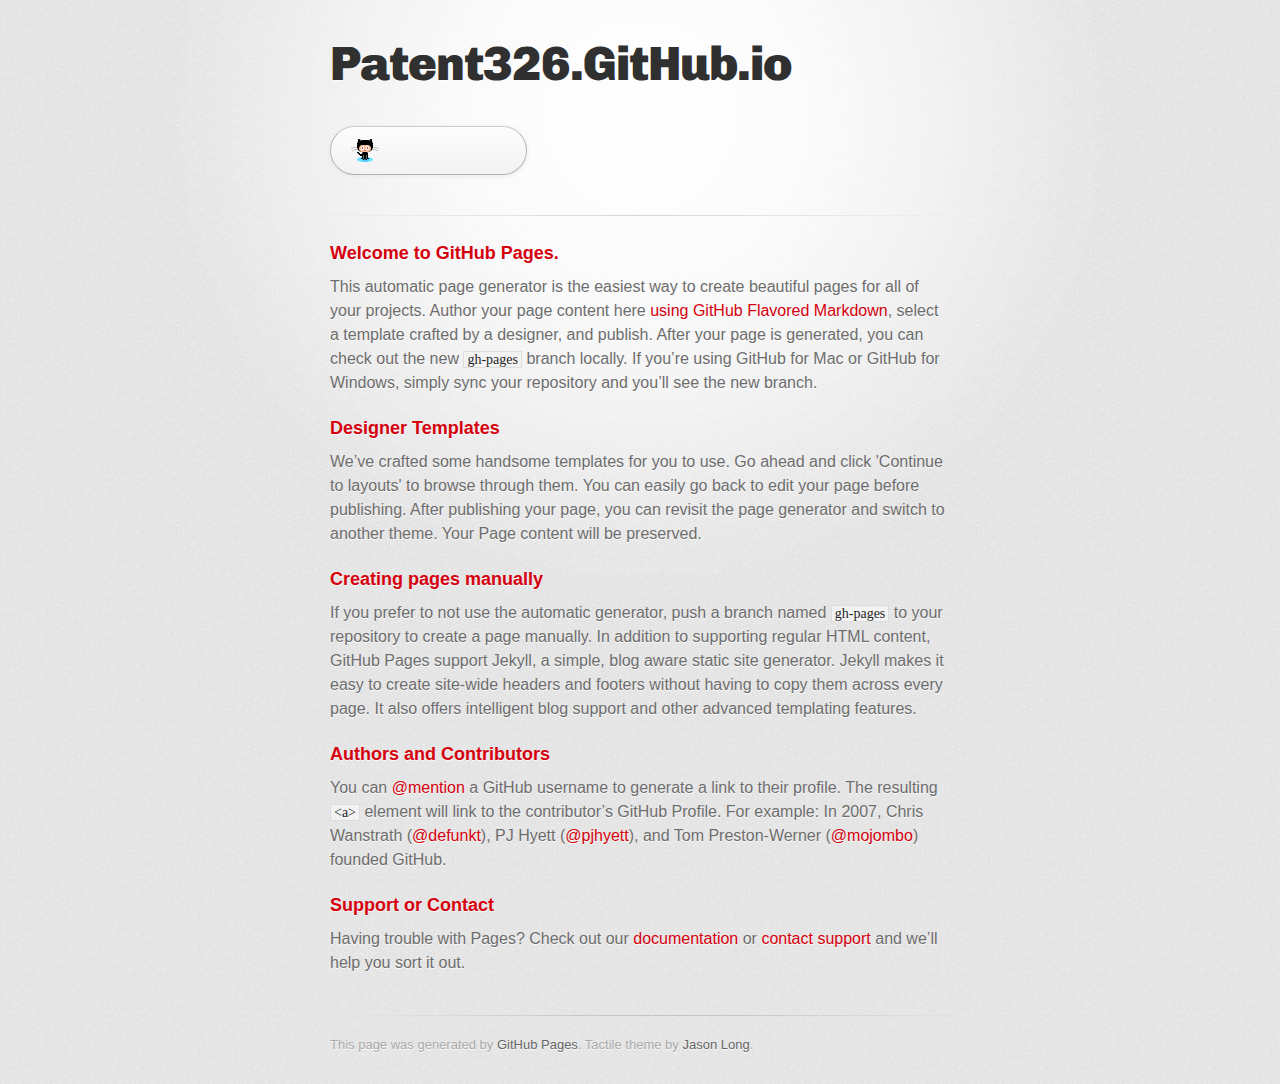
<file: index3.html>
<!DOCTYPE html>
<html>
  <head>
    <meta charset='utf-8'>
    <meta http-equiv="X-UA-Compatible" content="chrome=1">
    <link href='https://fonts.googleapis.com/css?family=Chivo:900' rel='stylesheet' type='text/css'>
    <link rel="stylesheet" type="text/css" href="stylesheets/stylesheet.css" media="screen">
    <link rel="stylesheet" type="text/css" href="stylesheets/github-dark.css" media="screen">
    <link rel="stylesheet" type="text/css" href="stylesheets/print.css" media="print">
    <!--[if lt IE 9]>
    <script src="//html5shiv.googlecode.com/svn/trunk/html5.js"></script>
    <![endif]-->
    <title>Patent326.GitHub.io by Patent326</title>
  </head>

  <body>
    <div id="container">
      <div class="inner">

        <header>
          <h1>Patent326.GitHub.io</h1>
          <h2></h2>
        </header>

        <section id="downloads" class="clearfix">
          <a href="https://github.com/Patent326" id="view-on-github" class="button"><span></span></a>
        </section>

        <hr>

        <section id="main_content">
          <h3>
<a id="welcome-to-github-pages" class="anchor" href="#welcome-to-github-pages" aria-hidden="true"><span class="octicon octicon-link"></span></a>Welcome to GitHub Pages.</h3>

<p>This automatic page generator is the easiest way to create beautiful pages for all of your projects. Author your page content here <a href="https://guides.github.com/features/mastering-markdown/">using GitHub Flavored Markdown</a>, select a template crafted by a designer, and publish. After your page is generated, you can check out the new <code>gh-pages</code> branch locally. If you’re using GitHub for Mac or GitHub for Windows, simply sync your repository and you’ll see the new branch.</p>

<h3>
<a id="designer-templates" class="anchor" href="#designer-templates" aria-hidden="true"><span class="octicon octicon-link"></span></a>Designer Templates</h3>

<p>We’ve crafted some handsome templates for you to use. Go ahead and click 'Continue to layouts' to browse through them. You can easily go back to edit your page before publishing. After publishing your page, you can revisit the page generator and switch to another theme. Your Page content will be preserved.</p>

<h3>
<a id="creating-pages-manually" class="anchor" href="#creating-pages-manually" aria-hidden="true"><span class="octicon octicon-link"></span></a>Creating pages manually</h3>

<p>If you prefer to not use the automatic generator, push a branch named <code>gh-pages</code> to your repository to create a page manually. In addition to supporting regular HTML content, GitHub Pages support Jekyll, a simple, blog aware static site generator. Jekyll makes it easy to create site-wide headers and footers without having to copy them across every page. It also offers intelligent blog support and other advanced templating features.</p>

<h3>
<a id="authors-and-contributors" class="anchor" href="#authors-and-contributors" aria-hidden="true"><span class="octicon octicon-link"></span></a>Authors and Contributors</h3>

<p>You can <a href="https://github.com/blog/821" class="user-mention">@mention</a> a GitHub username to generate a link to their profile. The resulting <code>&lt;a&gt;</code> element will link to the contributor’s GitHub Profile. For example: In 2007, Chris Wanstrath (<a href="https://github.com/defunkt" class="user-mention">@defunkt</a>), PJ Hyett (<a href="https://github.com/pjhyett" class="user-mention">@pjhyett</a>), and Tom Preston-Werner (<a href="https://github.com/mojombo" class="user-mention">@mojombo</a>) founded GitHub.</p>

<h3>
<a id="support-or-contact" class="anchor" href="#support-or-contact" aria-hidden="true"><span class="octicon octicon-link"></span></a>Support or Contact</h3>

<p>Having trouble with Pages? Check out our <a href="https://help.github.com/pages">documentation</a> or <a href="https://github.com/contact">contact support</a> and we’ll help you sort it out.</p>
        </section>

        <footer>
          This page was generated by <a href="https://pages.github.com">GitHub Pages</a>. Tactile theme by <a href="https://twitter.com/jasonlong">Jason Long</a>.
        </footer>

        
      </div>
    </div>
  </body>
</html>
</file>
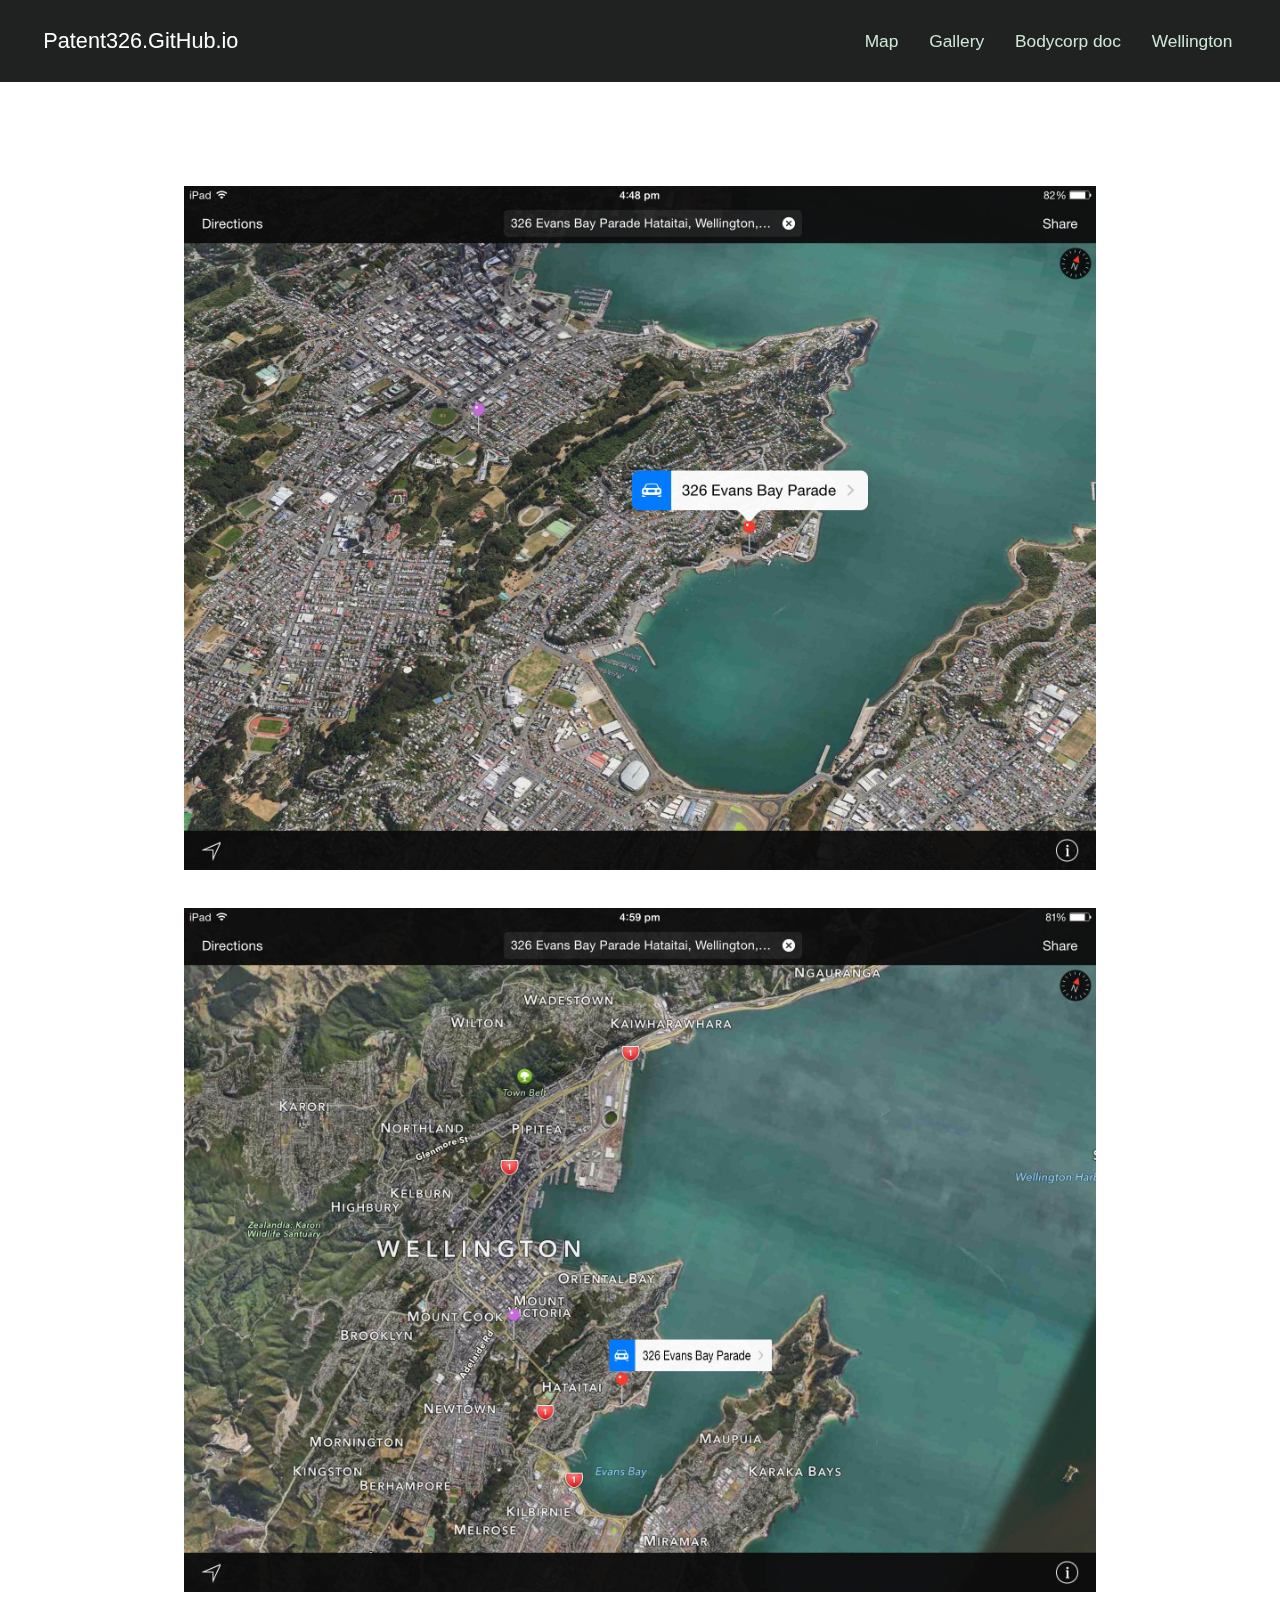
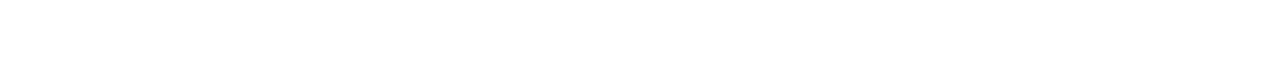
<file: index4.html>
<!DOCTYPE html>
<html>
  	<head>
		<meta charset="UTF-8">
		<title>Generic - Interphase by TEMPLATED</title>
		<meta http-equiv="content-type" content="text/html; charset=utf-8" />
		<meta name="description" content="" />
		<meta name="keywords" content="" />
		<!--[if lte IE 8]><script src="css/ie/html5shiv.js"></script><![endif]-->
		<script src="js/jquery.min.js"></script>
		<script src="js/skel.min.js"></script>
		<script src="js/skel-layers.min.js"></script>
		<script src="js/init.js"></script>

        <script src="js/masonry.pkgd.min.js"></script>    
        <script src="http://imagesloaded.desandro.com/imagesloaded.pkgd.js"></script>
        <script src="js/m_script.js"></script>  
        <link rel="stylesheet" href="css/m_style.css" />

		<noscript>
			<link rel="stylesheet" href="css/skel.css" />
			<link rel="stylesheet" href="css/style.css" />
			<link rel="stylesheet" href="css/style-xlarge.css" />
		</noscript>
		<!--[if lte IE 8]><link rel="stylesheet" href="css/ie/v8.css" /><![endif]-->
	</head>
	<body>

		<!-- Header -->
			<header id="header">
				<h1><a href="index.html">Patent326.GitHub.io</h1>
				<nav id="nav">
					<ul>
						<li><a href="map.html">Map</a></li>
                        <li><a href="gallery.html">Gallery</a></li>
                        <li><a href="Bodycorp.html">Bodycorp doc</a></li>
                        <li><a href="mgallery.html">Wellington</a></li>
					</ul>
                    
				</nav>
			</header>
          
        </header>
            <section id="main" class="wrapper">
                
      <div class="container" style="text-align:center">
          <img src="images/location/IMG_0148.jpg" width="95%"/>
          <br><br>
          <img src="images/location/IMG_0151.jpg" width="95%"/>
      </div>
      </section>


  </body>
</html>
</file>
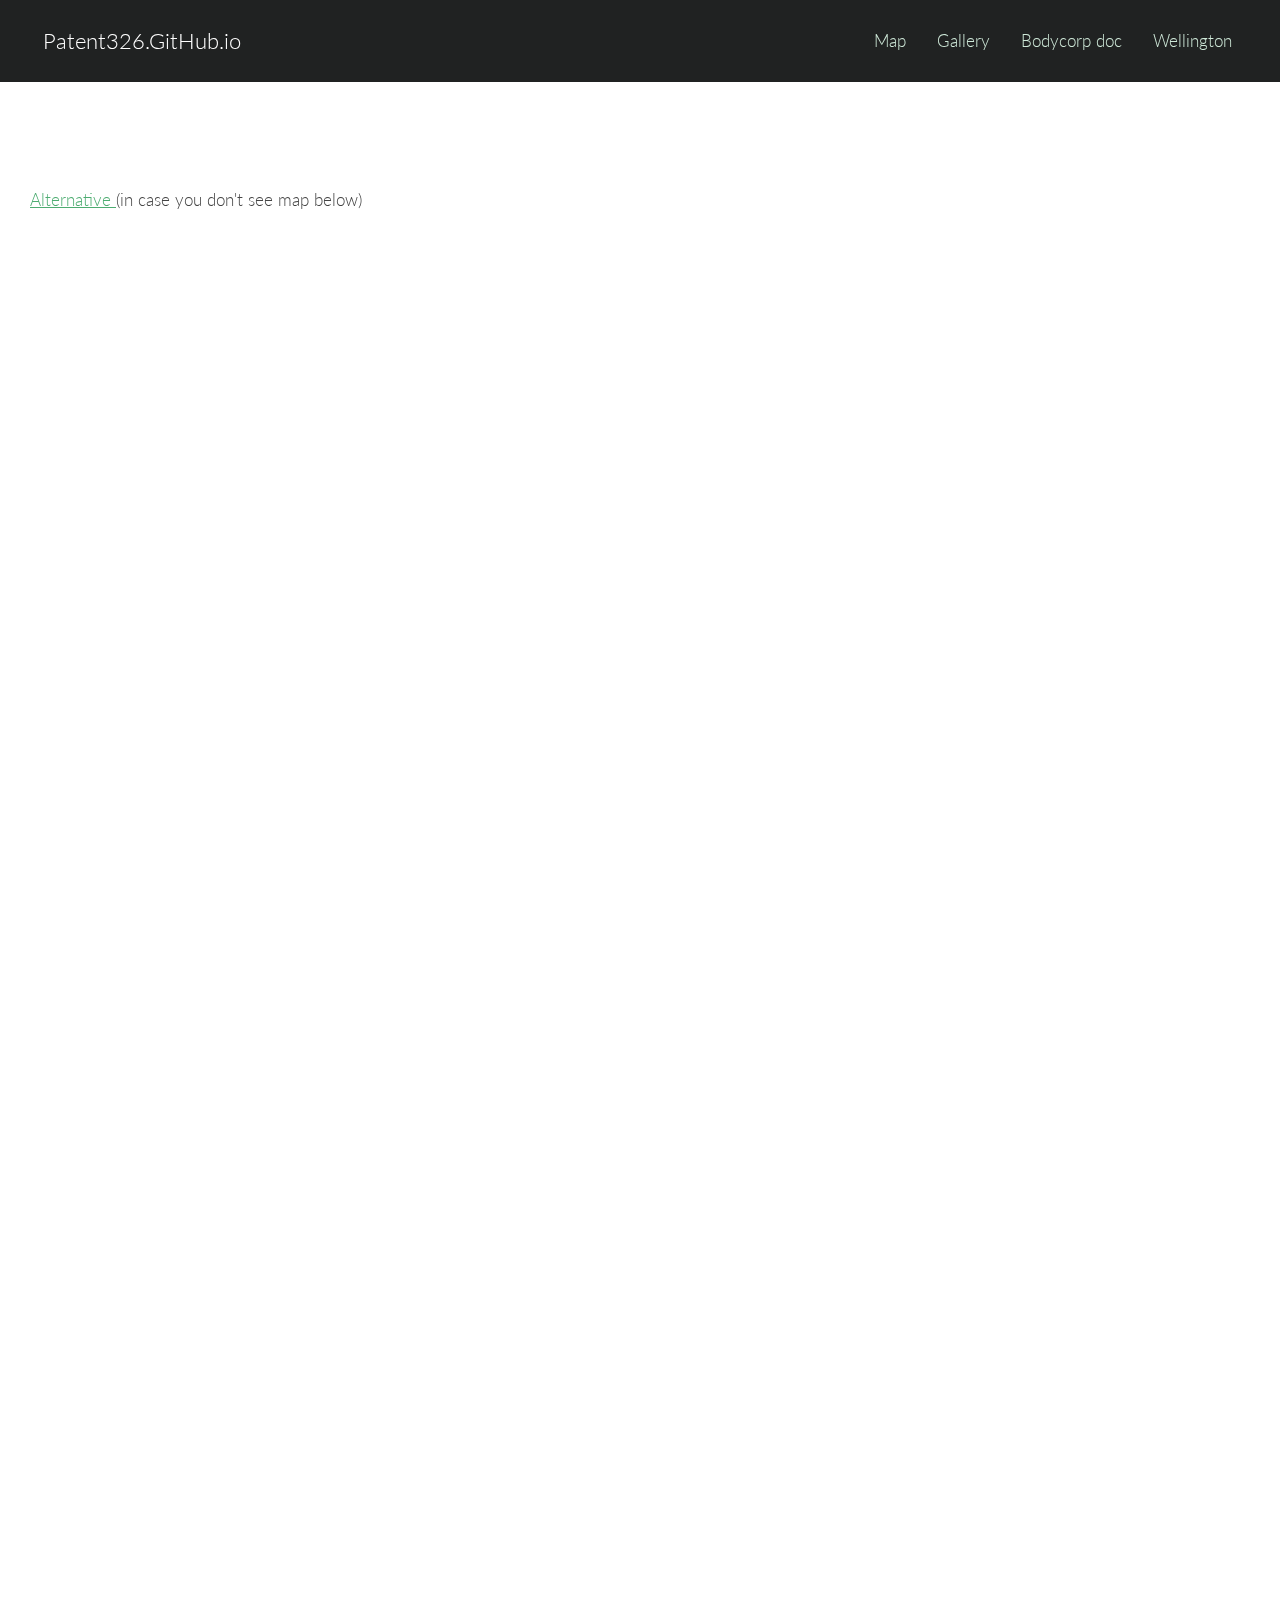
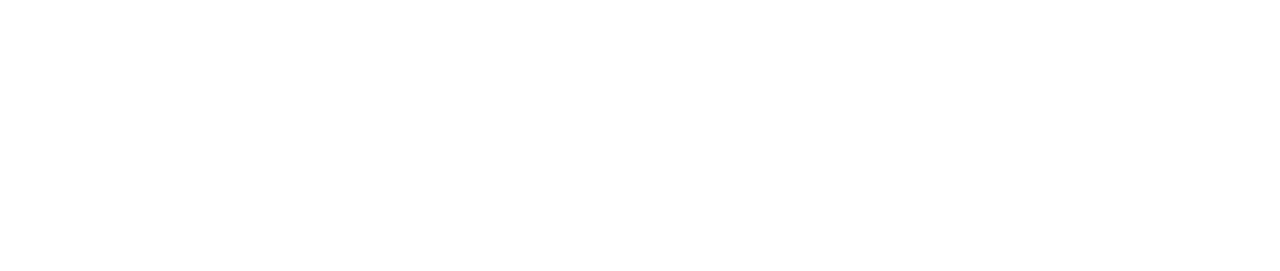
<file: map.html>
<!DOCTYPE html>
<html lang="en">
	<head>
		<meta charset="UTF-8">
		<title>Patent326.GitHub.io</title>
		<meta http-equiv="content-type" content="text/html; charset=utf-8" />
		<meta name="description" content="" />
		<meta name="keywords" content="" />
		<!--[if lte IE 8]><script src="css/ie/html5shiv.js"></script><![endif]-->
		<script src="js/jquery.min.js"></script>
		<script src="js/skel.min.js"></script>
		<script src="js/skel-layers.min.js"></script>
		<script src="js/init.js"></script>
		<noscript>
			<link rel="stylesheet" href="css/skel.css" />
			<link rel="stylesheet" href="css/style.css" />
			<link rel="stylesheet" href="css/style-xlarge.css" />
		</noscript>
		<!--[if lte IE 8]><link rel="stylesheet" href="css/ie/v8.css" /><![endif]-->
	</head>
	<body>

		<!-- Header -->
			<header id="header">
				<h1><a href="index.html">Patent326.GitHub.io</a></h1>
				<nav id="nav">
					<ul>
						<li><a href="map.html">Map</a></li>
                        <li><a href="gallery.html">Gallery</a></li>
                        <li><a href="Bodycorp.html">Bodycorp doc</a></li>
                        <li><a href="mgallery.html">Wellington</a></li>
					</ul>
				</nav>
			</header>

		<!-- Main -->
			<section id="main" class="wrapper">
                 <div style="margin: 0px 30px">
                <a href="/index4.html" > Alternative </a>(in case you don't see map below)
               </div>
				<div class="container">

          <iframe src="https://www.google.com/maps/embed?pb=!1m14!1m8!1m3!1d95935.06349054787!2d174.7363797!3d-41.2877414!3m2!1i1024!2i768!4f13.1!3m3!1m2!1s0x6d38afbd7c67b477%3A0x655de0a38e251ef3!2s326+Evans+Bay+Parade%2C+Hataitai%2C+Wellington+6021!5e0!3m2!1sen!2snz!4v1438231069989" width="95%" height="750" frameborder="0" style="border:0" allowfullscreen></iframe>

        <hr>
          <iframe src="https://www.google.com/maps/embed?pb=!1m14!1m8!1m3!1d19589.655225713614!2d174.77712515377235!3d-41.30128463301503!3m2!1i1024!2i768!4f13.1!3m3!1m2!1s0x6d38afbd7c67b477%3A0x655de0a38e251ef3!2s326+Evans+Bay+Parade%2C+Hataitai%2C+Wellington+6021!5e0!3m2!1sen!2snz!4v1438231434027" width="95%" height="750" frameborder="0" style="border:0" allowfullscreen></iframe>


        
            </div>
        </section>
    </div>
  </body>
</html>
</file>
<file: css/style-pop.css>
a.selected {
  background-color:#1F75CC;
  color:white;
  z-index:100;
}

.messagepop {
  background-color:#FFFFFF;
  border:1px solid #999999;
  cursor:default;
  display:none;
  margin-top: 15px;
  position:absolute;
  text-align:left;
  width:394px;
  z-index:50;
  padding: 25px 25px 20px;
}

label {
  display: block;
  margin-bottom: 3px;
  padding-left: 15px;
  text-indent: -15px;
}

.messagepop p, .messagepop.div {
  border-bottom: 1px solid #EFEFEF;
  margin: 8px 0;
  padding-bottom: 8px;
}
</file>
<file: css/style-xlarge.css>
/*
	Interphase by TEMPLATED
	templated.co @templatedco
	Released for free under the Creative Commons Attribution 3.0 license (templated.co/license)
*/

/* Basic */

	body, input, select, textarea {
		font-size: 13pt;
	}
</file>
<file: css/ie/v8.css>
/*
	Interphase by TEMPLATED
	templated.co @templatedco
	Released for free under the Creative Commons Attribution 3.0 license (templated.co/license)
*/

/* Banner */

	#banner {
		background: url("../../images/banner.jpg");
		background-size: cover;
		-ms-behavior: url("css/ie/backgroundsize.min.htc");
	}
</file>
<file: stylesheets/popup2.css>
.image-link {
  cursor: -webkit-zoom-in;
  cursor: -moz-zoom-in;
  cursor: zoom-in;
}


/* This block of CSS adds opacity transition to background */
.mfp-with-zoom .mfp-container,
.mfp-with-zoom.mfp-bg {
	opacity: 0;
	-webkit-backface-visibility: hidden;
	-webkit-transition: all 0.3s ease-out; 
	-moz-transition: all 0.3s ease-out; 
	-o-transition: all 0.3s ease-out; 
	transition: all 0.3s ease-out;
}

.mfp-with-zoom.mfp-ready .mfp-container {
		opacity: 1;
}
.mfp-with-zoom.mfp-ready.mfp-bg {
		opacity: 0.8;
}

.mfp-with-zoom.mfp-removing .mfp-container, 
.mfp-with-zoom.mfp-removing.mfp-bg {
	opacity: 0;
}



/* padding-bottom and top for image */
.mfp-no-margins img.mfp-img {
	padding: 0;
}
/* position of shadow behind the image */
.mfp-no-margins .mfp-figure:after {
	top: 0;
	bottom: 0;
}
/* padding for main container */
.mfp-no-margins .mfp-container {
	padding: 0;
}



/* aligns caption to center */
.mfp-title {
  text-align: center;
  padding: 6px 0;
}
.image-source-link {
  color: #DDD;
}


body { -webkit-backface-visibility: hidden; padding: 10px 30px; 
  font-family: "Calibri", "Trebuchet MS", "Helvetica", sans-serif;
}

.grid-of-images a {

    margin: 0 15px 15px 0;

}
</file>
<file: stylesheets/github-dark.css>
/*
   Copyright 2014 GitHub Inc.

   Licensed under the Apache License, Version 2.0 (the "License");
   you may not use this file except in compliance with the License.
   You may obtain a copy of the License at

       http://www.apache.org/licenses/LICENSE-2.0

   Unless required by applicable law or agreed to in writing, software
   distributed under the License is distributed on an "AS IS" BASIS,
   WITHOUT WARRANTIES OR CONDITIONS OF ANY KIND, either express or implied.
   See the License for the specific language governing permissions and
   limitations under the License.

*/

.pl-c /* comment */ {
  color: #969896;
}

.pl-c1      /* constant, markup.raw, meta.diff.header, meta.module-reference, meta.property-name, support, support.constant, support.variable, variable.other.constant */,
.pl-s .pl-v /* string variable */ {
  color: #0099cd;
}

.pl-e  /* entity */,
.pl-en /* entity.name */ {
  color: #9774cb;
}

.pl-s .pl-s1 /* string source */,
.pl-smi      /* storage.modifier.import, storage.modifier.package, storage.type.java, variable.other, variable.parameter.function */ {
  color: #ddd;
}

.pl-ent /* entity.name.tag */ {
  color: #7bcc72;
}

.pl-k /* keyword, storage, storage.type */ {
  color: #cc2372;
}

.pl-pds              /* punctuation.definition.string, string.regexp.character-class */,
.pl-s                /* string */,
.pl-s .pl-pse .pl-s1 /* string punctuation.section.embedded source */,
.pl-sr               /* string.regexp */,
.pl-sr .pl-cce       /* string.regexp constant.character.escape */,
.pl-sr .pl-sra       /* string.regexp string.regexp.arbitrary-repitition */,
.pl-sr .pl-sre       /* string.regexp source.ruby.embedded */ {
  color: #3c66e2;
}

.pl-v /* variable */ {
  color: #fb8764;
}

.pl-id /* invalid.deprecated */ {
  color: #e63525;
}

.pl-ii /* invalid.illegal */ {
  background-color: #e63525;
  color: #f8f8f8;
}

.pl-sr .pl-cce /* string.regexp constant.character.escape */ {
  color: #7bcc72;
  font-weight: bold;
}

.pl-ml /* markup.list */ {
  color: #c26b2b;
}

.pl-mh        /* markup.heading */,
.pl-mh .pl-en /* markup.heading entity.name */,
.pl-ms        /* meta.separator */ {
  color: #264ec5;
  font-weight: bold;
}

.pl-mq /* markup.quote */ {
  color: #00acac;
}

.pl-mi /* markup.italic */ {
  color: #ddd;
  font-style: italic;
}

.pl-mb /* markup.bold */ {
  color: #ddd;
  font-weight: bold;
}

.pl-md /* markup.deleted, meta.diff.header.from-file */ {
  background-color: #ffecec;
  color: #bd2c00;
}

.pl-mi1 /* markup.inserted, meta.diff.header.to-file */ {
  background-color: #eaffea;
  color: #55a532;
}

.pl-mdr /* meta.diff.range */ {
  color: #9774cb;
  font-weight: bold;
}

.pl-mo /* meta.output */ {
  color: #264ec5;
}
</file>
<file: stylesheets/print.css>
html, body, div, span, applet, object, iframe,
h1, h2, h3, h4, h5, h6, p, blockquote, pre,
a, abbr, acronym, address, big, cite, code,
del, dfn, em, img, ins, kbd, q, s, samp,
small, strike, strong, sub, sup, tt, var,
b, u, i, center,
dl, dt, dd, ol, ul, li,
fieldset, form, label, legend,
table, caption, tbody, tfoot, thead, tr, th, td,
article, aside, canvas, details, embed,
figure, figcaption, footer, header, hgroup,
menu, nav, output, ruby, section, summary,
time, mark, audio, video {
  padding: 0;
  margin: 0;
  font: inherit;
  font-size: 100%;
  vertical-align: baseline;
  border: 0;
}
/* HTML5 display-role reset for older browsers */
article, aside, details, figcaption, figure,
footer, header, hgroup, menu, nav, section {
  display: block;
}
body {
  line-height: 1;
}
ol, ul {
  list-style: none;
}
blockquote, q {
  quotes: none;
}
blockquote:before, blockquote:after,
q:before, q:after {
  content: '';
  content: none;
}
table {
  border-spacing: 0;
  border-collapse: collapse;
}
body {
  font-family: 'Helvetica Neue', Helvetica, Arial, serif;
  font-size: 13px;
  line-height: 1.5;
  color: #000;
}

a {
  font-weight: bold;
  color: #d5000d;
}

header {
  padding-top: 35px;
  padding-bottom: 10px;
}

header h1 {
  font-size: 48px;
  font-weight: bold;
  line-height: 1.2;
  color: #303030;
  letter-spacing: -1px;
}

header h2 {
  font-size: 24px;
  font-weight: normal;
  line-height: 1.3;
  color: #aaa;
  letter-spacing: -1px;
}
#downloads {
  display: none;
}
#main_content {
  padding-top: 20px;
}

code, pre {
  margin-bottom: 30px;
  font-family: Monaco, "Bitstream Vera Sans Mono", "Lucida Console", Terminal;
  font-size: 12px;
  color: #222;
}

code {
  padding: 0 3px;
}

pre {
  padding: 20px;
  overflow: auto;
  border: solid 1px #ddd;
}
pre code {
  padding: 0;
}

ul, ol, dl {
  margin-bottom: 20px;
}


/* COMMON STYLES */

table {
  width: 100%;
  border: 1px solid #ebebeb;
}

th {
  font-weight: 500;
}

td {
  font-weight: 300;
  text-align: center;
  border: 1px solid #ebebeb;
}

form {
  padding: 20px;
  background: #f2f2f2;

}


/* GENERAL ELEMENT TYPE STYLES */

h1 {
  font-size: 2.8em;
}

h2 {
  margin-bottom: 8px;
  font-size: 22px;
  font-weight: bold;
  color: #303030;
}

h3 {
  margin-bottom: 8px;
  font-size: 18px;
  font-weight: bold;
  color: #d5000d;
}

h4 {
  font-size: 16px;
  font-weight: bold;
  color: #303030;
}

h5 {
  font-size: 1em;
  color: #303030;
}

h6 {
  font-size: .8em;
  color: #303030;
}

p {
  margin-bottom: 20px;
  font-weight: 300;
}

a {
  text-decoration: none;
}

p a {
  font-weight: 400;
}

blockquote {
  padding: 0 0 0 30px;
  margin-bottom: 20px;
  font-size: 1.6em;
  border-left: 10px solid #e9e9e9;
}

ul li {
  list-style-position: inside;
  list-style: disc;
  padding-left: 20px;
}

ol li {
  list-style-position: inside;
  list-style: decimal;
  padding-left: 3px;
}

dl dd {
  font-style: italic;
  font-weight: 100;
}

footer {
  padding-top: 20px;
  padding-bottom: 30px;
  margin-top: 40px;
  font-size: 13px;
  color: #aaa;
}

footer a {
  color: #666;
}

/* MISC */
.clearfix:after {
  display: block;
  height: 0;
  clear: both;
  visibility: hidden;
  content: '.';
}

.clearfix {display: inline-block;}
* html .clearfix {height: 1%;}
.clearfix {display: block;}
</file>
<file: css/m_style.css>
* {
  -webkit-box-sizing: border-box;
     -moz-box-sizing: border-box;
          box-sizing: border-box;
}

/* force scrollbar */
html { overflow-y: scroll; }

body {
  font-family: sans-serif;
}

/* ---- isotope ---- */

.grid {
  background: #000;
}

/* clear fix */
.grid:after {
  content: '';
  display: block;
  clear: both;
}

/* ---- .grid-item ---- */

.grid-sizer,
.grid-item {
  width: 23%;
  margin-bottom: 5px;
  background: #000;
/*
  border: 2px solid #333;
  border-color: hsla(0, 0%, 0%, 0.5);
  border-radius: 5px;    
*/
}

.grid-item {
  float: left;
}

.grid-item img {
  display: block;
  max-width: 100%;
}
</file>
<file: css/skel.css>
/* Resets (http://meyerweb.com/eric/tools/css/reset/ | v2.0 | 20110126 | License: none (public domain)) */

	html,body,div,span,applet,object,iframe,h1,h2,h3,h4,h5,h6,p,blockquote,pre,a,abbr,acronym,address,big,cite,code,del,dfn,em,img,ins,kbd,q,s,samp,small,strike,strong,sub,sup,tt,var,b,u,i,center,dl,dt,dd,ol,ul,li,fieldset,form,label,legend,table,caption,tbody,tfoot,thead,tr,th,td,article,aside,canvas,details,embed,figure,figcaption,footer,header,hgroup,menu,nav,output,ruby,section,summary,time,mark,audio,video{margin:0;padding:0;border:0;font-size:100%;font:inherit;vertical-align:baseline;}article,aside,details,figcaption,figure,footer,header,hgroup,menu,nav,section{display:block;}body{line-height:1;}ol,ul{list-style:none;}blockquote,q{quotes:none;}blockquote:before,blockquote:after,q:before,q:after{content:'';content:none;}table{border-collapse:collapse;border-spacing:0;}body{-webkit-text-size-adjust:none}

/* Box Model */

	*, *:before, *:after {
		-moz-box-sizing: border-box;
		-webkit-box-sizing: border-box;
		box-sizing: border-box;
	}

/* Container */

	body {
		/* min-width: (containers) */
		min-width: 1200px;
	}

	.container {
		margin-left: auto;
		margin-right: auto;

		/* width: (containers) */
		width: 1200px;
	}

	/* Modifiers */

		/* 125% */
			.container.\31 25\25 {
				width: 100%;

				/* max-width: (containers * 1.25) */
				max-width: 1500px;

				/* min-width: (containers) */
				min-width: 1200px;
			}

		/* 75% */
			.container.\37 5\25 {

				/* width: (containers * 0.75) */
				width: 900px;

			}

		/* 50% */
			.container.\35 0\25 {

				/* width: (containers * 0.50) */
				width: 600px;

			}

		/* 25% */
			.container.\32 5\25 {

				/* width: (containers * 0.25) */
				width: 300px;

			}

/* Grid */

	.row {
		border-bottom: solid 1px transparent;
	}

	.row > * {
		float: left;
	}

	.row:after, .row:before {
		content: '';
		display: block;
		clear: both;
		height: 0;
	}

	.row.uniform > * > :first-child {
		margin-top: 0;
	}

	.row.uniform > * > :last-child {
		margin-bottom: 0;
	}

	/* Gutters */

		/* Normal */

			.row > * {
				/* padding: (gutters.horizontal) 0 0 (gutters.vertical) */
				padding: 0 0 0 2em;
			}

			.row {
				/* margin: -(gutters.horizontal) 0 0 -(gutters.vertical) */
				margin: 0 0 0 -2em;
			}

			.row.uniform > * {
				/* padding: (gutters.vertical) 0 0 (gutters.vertical) */
				padding: 2em 0 0 2em;
			}

			.row.uniform {
				/* margin: -(gutters.vertical) 0 0 -(gutters.vertical) */
				margin: -2em 0 0 -2em;
			}

		/* 200% */

			.row.\32 00\25 > * {
				/* padding: (gutters.horizontal) 0 0 (gutters.vertical) */
				padding: 0 0 0 4em;
			}

			.row.\32 00\25 {
				/* margin: -(gutters.horizontal) 0 0 -(gutters.vertical) */
				margin: 0 0 0 -4em;
			}

			.row.uniform.\32 00\25 > * {
				/* padding: (gutters.vertical) 0 0 (gutters.vertical) */
				padding: 4em 0 0 4em;
			}

			.row.uniform.\32 00\25 {
				/* margin: -(gutters.vertical) 0 0 -(gutters.vertical) */
				margin: -4em 0 0 -4em;
			}

		/* 150% */

			.row.\31 50\25 > * {
				/* padding: (gutters.horizontal) 0 0 (gutters.vertical) */
				padding: 0 0 0 1.5em;
			}

			.row.\31 50\25 {
				/* margin: -(gutters.horizontal) 0 0 -(gutters.vertical) */
				margin: 0 0 0 -1.5em;
			}

			.row.uniform.\31 50\25 > * {
				/* padding: (gutters.vertical) 0 0 (gutters.vertical) */
				padding: 1.5em 0 0 1.5em;
			}

			.row.uniform.\31 50\25 {
				/* margin: -(gutters.vertical) 0 0 -(gutters.vertical) */
				margin: -1.5em 0 0 -1.5em;
			}

		/* 50% */

			.row.\35 0\25 > * {
				/* padding: (gutters.horizontal) 0 0 (gutters.vertical) */
				padding: 0 0 0 1em;
			}

			.row.\35 0\25 {
				/* margin: -(gutters.horizontal) 0 0 -(gutters.vertical) */
				margin: 0 0 0 -1em;
			}

			.row.uniform.\35 0\25 > * {
				/* padding: (gutters.vertical) 0 0 (gutters.vertical) */
				padding: 1em 0 0 1em;
			}

			.row.uniform.\35 0\25 {
				/* margin: -(gutters.vertical) 0 0 -(gutters.vertical) */
				margin: -1em 0 0 -1em;
			}

		/* 25% */

			.row.\32 5\25 > * {
				/* padding: (gutters.horizontal) 0 0 (gutters.vertical) */
				padding: 0 0 0 0.5em;
			}

			.row.\32 5\25 {
				/* margin: -(gutters.horizontal) 0 0 -(gutters.vertical) */
				margin: 0 0 0 -0.5em;
			}

			.row.uniform.\32 5\25 > * {
				/* padding: (gutters.vertical) 0 0 (gutters.vertical) */
				padding: 0.5em 0 0 0.5em;
			}

			.row.uniform.\32 5\25 {
				/* margin: -(gutters.vertical) 0 0 -(gutters.vertical) */
				margin: -0.5em 0 0 -0.5em;
			}

		/* 0% */

			.row.\30 \25 > * {
				/* padding: (gutters.horizontal) 0 0 (gutters.vertical) */
				padding: 0;
			}

			.row.\30 \25 {
				/* margin: -(gutters.horizontal) 0 0 -(gutters.vertical) */
				margin: 0;
			}

	/* Cells */

		.\31 2u, .\31 2u\24, .\31 2u\28 1\29, .\31 2u\24\28 1\29 { width: 100%; clear: none; }
		.\31 1u, .\31 1u\24, .\31 1u\28 1\29, .\31 1u\24\28 1\29 { width: 91.6666666667%; clear: none; }
		.\31 0u, .\31 0u\24, .\31 0u\28 1\29, .\31 0u\24\28 1\29 { width: 83.3333333333%; clear: none; }
		.\39 u, .\39 u\24, .\39 u\28 1\29, .\39 u\24\28 1\29 { width: 75%; clear: none; }
		.\38 u, .\38 u\24, .\38 u\28 1\29, .\38 u\24\28 1\29 { width: 66.6666666667%; clear: none; }
		.\37 u, .\37 u\24, .\37 u\28 1\29, .\37 u\24\28 1\29 { width: 58.3333333333%; clear: none; }
		.\36 u, .\36 u\24, .\36 u\28 1\29, .\36 u\24\28 1\29 { width: 50%; clear: none; }
		.\35 u, .\35 u\24, .\35 u\28 1\29, .\35 u\24\28 1\29 { width: 41.6666666667%; clear: none; }
		.\34 u, .\34 u\24, .\34 u\28 1\29, .\34 u\24\28 1\29 { width: 33.3333333333%; clear: none; }
		.\33 u, .\33 u\24, .\33 u\28 1\29, .\33 u\24\28 1\29 { width: 25%; clear: none; }
		.\32 u, .\32 u\24, .\32 u\28 1\29, .\32 u\24\28 1\29 { width: 16.6666666667%; clear: none; }
		.\31 u, .\31 u\24, .\31 u\28 1\29, .\31 u\24\28 1\29 { width: 8.3333333333%; clear: none; }

		.\31 2u\24 + *, .\31 2u\24\28 1\29 + *,
		.\31 1u\24 + *, .\31 1u\24\28 1\29 + *,
		.\31 0u\24 + *, .\31 0u\24\28 1\29 + *,
		.\39 u\24 + *, .\39 u\24\28 1\29 + *,
		.\38 u\24 + *, .\38 u\24\28 1\29 + *,
		.\37 u\24 + *, .\37 u\24\28 1\29 + *,
		.\36 u\24 + *, .\36 u\24\28 1\29 + *,
		.\35 u\24 + *, .\35 u\24\28 1\29 + *,
		.\34 u\24 + *, .\34 u\24\28 1\29 + *,
		.\33 u\24 + *, .\33 u\24\28 1\29 + *,
		.\32 u\24 + *, .\32 u\24\28 1\29 + *,
		.\31 u\24  + *,  .\31 u\24\28 1\29 + * {
			clear: left;
		}

		.\-11u { margin-left: 91.6666666667% }
		.\-10u { margin-left: 83.3333333333% }
		.\-9u { margin-left: 75% }
		.\-8u { margin-left: 66.6666666667% }
		.\-7u { margin-left: 58.3333333333% }
		.\-6u { margin-left: 50% }
		.\-5u { margin-left: 41.6666666667% }
		.\-4u { margin-left: 33.3333333333% }
		.\-3u { margin-left: 25% }
		.\-2u { margin-left: 16.6666666667% }
		.\-1u { margin-left: 8.3333333333% }
</file>
<file: css/style.css>
@charset "UTF-8";
@import url(font-awesome.min.css);
@import url("http://fonts.googleapis.com/css?family=Lato:300,400");

/*
	Interphase by TEMPLATED
	templated.co @templatedco
	Released for free under the Creative Commons Attribution 3.0 license (templated.co/license)
*/

/* Basic */

	body {
		background: #fff;
	}

	body, input, select, textarea {
		color: #444;
		font-family: "Lato", Helvetica, sans-serif;
		font-size: 15pt;
		font-weight: 300;
		line-height: 1.65em;
	}

	a {
		color: #4dac71;
		text-decoration: underline;
	}

		a:hover {
			text-decoration: none;
		}

	strong, b {
		color: #666;
		font-weight: 400;
	}

	em, i {
		font-style: italic;
	}

	p {
		margin: 0 0 2em 0;
	}

	h1, h2, h3, h4, h5, h6 {
		color: #666;
		font-weight: 300;
		line-height: 1em;
		margin: 0 0 1em 0;
	}

		h1 a, h2 a, h3 a, h4 a, h5 a, h6 a {
			color: inherit;
			text-decoration: none;
		}

	h2 {
		font-size: 1.75em;
		line-height: 1.5em;
	}

	h3 {
		font-size: 1.35em;
		line-height: 1.5em;
	}

	h4 {
		font-size: 1.1em;
		line-height: 1.5em;
	}

	h5 {
		font-size: 0.9em;
		line-height: 1.5em;
	}

	h6 {
		font-size: 0.7em;
		line-height: 1.5em;
	}

	sub {
		font-size: 0.8em;
		position: relative;
		top: 0.5em;
	}

	sup {
		font-size: 0.8em;
		position: relative;
		top: -0.5em;
	}

	hr {
		border: 0;
		border-bottom: medium 1px rgba(144, 144, 144, 0.25);
		margin: 2em 0;
	}

		hr.major {
			margin: 3em 0;
		}

	blockquote {
		border-left: solid 4px rgba(144, 144, 144, 0.25);
		font-style: italic;
		margin: 0 0 2em 0;
		padding: 0.5em 0 0.5em 2em;
	}

	code {
		background: rgba(144, 144, 144, 0.075);
		border-radius: 4px;
		border: solid 1px rgba(144, 144, 144, 0.25);
		font-family: "Courier New", monospace;
		font-size: 0.9em;
		margin: 0 0.25em;
		padding: 0.25em 0.65em;
	}

	pre {
		-webkit-overflow-scrolling: touch;
		font-family: "Courier New", monospace;
		font-size: 0.9em;
		margin: 0 0 2em 0;
	}

		pre code {
			display: block;
			line-height: 1.75em;
			padding: 1em 1.5em;
			overflow-x: auto;
		}

	.align-left {
		text-align: left;
	}

	.align-center {
		text-align: center;
	}

	.align-right {
		text-align: right;
	}

/* Section/Article */

	section.special, article.special {
		text-align: center;
	}

	header p {
		position: relative;
		margin: 0 0 1.5em 0;
	}

	header h2 + p {
		font-size: 1.25em;
		margin-top: -1em;
		line-height: 1.5em;
	}

	header h3 + p {
		font-size: 1.1em;
		margin-top: -0.8em;
		line-height: 1.5em;
	}

	header h4 + p,
	header h5 + p,
	header h6 + p {
		font-size: 0.9em;
		margin-top: -0.6em;
		line-height: 1.5em;
	}

	header.major {
		text-align: center;
		margin-bottom: 3em;
	}

		header.major h2 {
			font-size: 3em;
		}

		header.major p {
			border-top: medium double rgba(144, 144, 144, 0.25);
			display: inline-block;
			padding: 2em 2em 0 2em;
		}

/* Form */

	form {
		margin: 0 0 2em 0;
	}

	label {
		color: #666;
		display: block;
		font-size: 0.9em;
		font-weight: 400;
		margin: 0 0 1em 0;
	}

	input[type="text"],
	input[type="password"],
	input[type="email"],
	select,
	textarea {
		-moz-appearance: none;
		-webkit-appearance: none;
		-o-appearance: none;
		-ms-appearance: none;
		appearance: none;
		background: rgba(144, 144, 144, 0.075);
		border-radius: 4px;
		border: none;
		border: solid 1px rgba(144, 144, 144, 0.25);
		color: inherit;
		display: block;
		outline: 0;
		padding: 0 1em;
		text-decoration: none;
		width: 100%;
	}

		input[type="text"]:invalid,
		input[type="password"]:invalid,
		input[type="email"]:invalid,
		select:invalid,
		textarea:invalid {
			box-shadow: none;
		}

		input[type="text"]:focus,
		input[type="password"]:focus,
		input[type="email"]:focus,
		select:focus,
		textarea:focus {
			border-color: #4dac71;
			box-shadow: 0 0 0 1px #4dac71;
		}

	.select-wrapper {
		text-decoration: none;
		display: block;
		position: relative;
	}

		.select-wrapper:before {
			content: "";
			-moz-osx-font-smoothing: grayscale;
			-webkit-font-smoothing: antialiased;
			font-family: FontAwesome;
			font-style: normal;
			font-weight: normal;
			text-transform: none !important;
		}

		.select-wrapper:before {
			color: rgba(144, 144, 144, 0.25);
			display: block;
			height: 2.75em;
			line-height: 2.75em;
			pointer-events: none;
			position: absolute;
			right: 0;
			text-align: center;
			top: 0;
			width: 2.75em;
		}

		.select-wrapper select::-ms-expand {
			display: none;
		}

	input[type="text"],
	input[type="password"],
	input[type="email"],
	select {
		height: 2.75em;
	}

	textarea {
		padding: 0.75em 1em;
	}

	input[type="checkbox"],
	input[type="radio"] {
		-moz-appearance: none;
		-webkit-appearance: none;
		-o-appearance: none;
		-ms-appearance: none;
		appearance: none;
		display: block;
		float: left;
		margin-right: -2em;
		opacity: 0;
		width: 1em;
		z-index: -1;
	}

		input[type="checkbox"] + label,
		input[type="radio"] + label {
			text-decoration: none;
			color: #444;
			cursor: pointer;
			display: inline-block;
			font-size: 1em;
			font-weight: 300;
			padding-left: 2.4em;
			padding-right: 0.75em;
			position: relative;
		}

			input[type="checkbox"] + label:before,
			input[type="radio"] + label:before {
				-moz-osx-font-smoothing: grayscale;
				-webkit-font-smoothing: antialiased;
				font-family: FontAwesome;
				font-style: normal;
				font-weight: normal;
				text-transform: none !important;
			}

			input[type="checkbox"] + label:before,
			input[type="radio"] + label:before {
				background: rgba(144, 144, 144, 0.075);
				border-radius: 4px;
				border: solid 1px rgba(144, 144, 144, 0.25);
				content: '';
				display: inline-block;
				height: 1.65em;
				left: 0;
				line-height: 1.58125em;
				position: absolute;
				text-align: center;
				top: 0;
				width: 1.65em;
			}

		input[type="checkbox"]:checked + label:before,
		input[type="radio"]:checked + label:before {
			background: #3ba666;
			border-color: #3ba666;
			color: #ffffff;
			content: '\f00c';
		}

		input[type="checkbox"]:focus + label:before,
		input[type="radio"]:focus + label:before {
			border-color: #4dac71;
			box-shadow: 0 0 0 1px #4dac71;
		}

	input[type="checkbox"] + label:before {
		border-radius: 4px;
	}

	input[type="radio"] + label:before {
		border-radius: 100%;
	}

	::-webkit-input-placeholder {
		color: #888 !important;
		opacity: 1.0;
	}

	:-moz-placeholder {
		color: #888 !important;
		opacity: 1.0;
	}

	::-moz-placeholder {
		color: #888 !important;
		opacity: 1.0;
	}

	:-ms-input-placeholder {
		color: #888 !important;
		opacity: 1.0;
	}

	.formerize-placeholder {
		color: #888 !important;
		opacity: 1.0;
	}

/* Box */

	.box {
		border-radius: 4px;
		border: solid 1px rgba(144, 144, 144, 0.25);
		margin-bottom: 2em;
		padding: 1.5em;
	}

		.box > :last-child,
		.box > :last-child > :last-child,
		.box > :last-child > :last-child > :last-child {
			margin-bottom: 0;
		}

		.box.alt {
			border: 0;
			border-radius: 0;
			padding: 0;
		}

/* Icon */

	.icon {
		text-decoration: none;
		border-bottom: none;
		position: relative;
	}

		.icon:before {
			-moz-osx-font-smoothing: grayscale;
			-webkit-font-smoothing: antialiased;
			font-family: FontAwesome;
			font-style: normal;
			font-weight: normal;
			text-transform: none !important;
		}

		.icon > .label {
			display: none;
		}

		.icon.rounded {
			border-radius: 100%;
			border: 1px solid #4dac71;
			display: inline-block;
			height: 2em;
			line-height: 2em;
			text-align: center;
			width: 2em;
		}

			.icon.rounded.big {
				font-size: 3.5em;
			}

/* Image */

	.image {
		border-radius: 4px;
		border: 0;
		display: inline-block;
		position: relative;
	}

		.image img {
			border-radius: 4px;
			display: block;
		}

		.image.left {
			float: left;
			padding: 0 1.5em 1em 0;
			top: 0.25em;
		}

		.image.right {
			float: right;
			padding: 0 0 1em 1.5em;
			top: 0.25em;
		}

		.image.left, .image.right {
			max-width: 40%;
		}

			.image.left img, .image.right img {
				width: 100%;
			}

		.image.fit {
			display: block;
			margin: 0 0 2em 0;
			width: 100%;
		}

			.image.fit img {
				width: 100%;
			}

/* List */

	ol {
		list-style: decimal;
		margin: 0 0 2em 0;
		padding-left: 1.25em;
	}

		ol li {
			padding-left: 0.25em;
		}

	ul {
		list-style: disc;
		margin: 0 0 2em 0;
		padding-left: 1em;
	}

		ul li {
			padding-left: 0.5em;
		}

		ul.alt {
			list-style: none;
			padding-left: 0;
		}

			ul.alt li {
				border-top: solid 1px rgba(144, 144, 144, 0.25);
				padding: 0.8em 0;
			}

				ul.alt li:first-child {
					border-top: 0;
					padding-top: 0;
				}

		ul.icons {
			cursor: default;
			list-style: none;
			padding-left: 0;
		}

			ul.icons li {
				display: inline-block;
				padding: 0 1em 0 0;
			}

				ul.icons li:last-child {
					padding-right: 0;
				}

		ul.actions {
			cursor: default;
			list-style: none;
			padding-left: 0;
		}

			ul.actions li {
				display: inline-block;
				padding: 0 1em 0 0;
				vertical-align: middle;
			}

				ul.actions li:last-child {
					padding-right: 0;
				}

			ul.actions.small li {
				padding: 0 0.5em 0 0;
			}

			ul.actions.vertical li {
				display: block;
				padding: 1em 0 0 0;
			}

				ul.actions.vertical li:first-child {
					padding-top: 0;
				}

				ul.actions.vertical li > * {
					margin-bottom: 0;
				}

			ul.actions.vertical.small li {
				padding: 0.5em 0 0 0;
			}

				ul.actions.vertical.small li:first-child {
					padding-top: 0;
				}

			ul.actions.fit {
				display: table;
				margin-left: -1em;
				padding: 0;
				table-layout: fixed;
				width: calc(100% + 1em);
			}

				ul.actions.fit li {
					display: table-cell;
					padding: 0 0 0 1em;
				}

					ul.actions.fit li > * {
						margin-bottom: 0;
					}

				ul.actions.fit.small {
					margin-left: -0.5em;
					width: calc(100% + 0.5em);
				}

					ul.actions.fit.small li {
						padding: 0 0 0 0.5em;
					}

		ul.tabular {
			list-style: outside none none;
			padding: 0px;
		}

			ul.tabular li {
				border-top: solid 1px rgba(144, 144, 144, 0.25);
				line-height: 1.75em;
				margin: 1.5em 0px 0px;
				padding-left: 7em;
				padding-top: 12px;
				position: relative;
			}

				ul.tabular li:first-child {
					border-top: 0;
					margin-top: 0;
				}

				ul.tabular li h3 {
					left: 0px;
					position: absolute;
					text-align: center;
					top: 12px;
					vertical-align: top;
					width: 1em;
				}

	dl {
		margin: 0 0 2em 0;
	}

/* Table */

	.table-wrapper {
		-webkit-overflow-scrolling: touch;
		overflow-x: auto;
	}

	table {
		margin: 0 0 2em 0;
		width: 100%;
	}

		table tbody tr {
			border: solid 1px rgba(144, 144, 144, 0.25);
			border-left: 0;
			border-right: 0;
		}

			table tbody tr:nth-child(2n + 1) {
				background-color: rgba(144, 144, 144, 0.075);
			}

		table td {
			padding: 0.75em 0.75em;
		}

		table th {
			color: #666;
			font-size: 0.9em;
			font-weight: 400;
			padding: 0 0.75em 0.75em 0.75em;
			text-align: left;
		}

		table thead {
			border-bottom: solid 2px rgba(144, 144, 144, 0.25);
		}

		table tfoot {
			border-top: solid 2px rgba(144, 144, 144, 0.25);
		}

		table.alt {
			border-collapse: separate;
		}

			table.alt tbody tr td {
				border: solid 1px rgba(144, 144, 144, 0.25);
				border-left-width: 0;
				border-top-width: 0;
			}

				table.alt tbody tr td:first-child {
					border-left-width: 1px;
				}

			table.alt tbody tr:first-child td {
				border-top-width: 1px;
			}

			table.alt thead {
				border-bottom: 0;
			}

			table.alt tfoot {
				border-top: 0;
			}

/* Button */

	input[type="submit"],
	input[type="reset"],
	input[type="button"],
	.button {
		-moz-appearance: none;
		-webkit-appearance: none;
		-o-appearance: none;
		-ms-appearance: none;
		appearance: none;
		-moz-transition: background-color 0.2s ease-in-out, color 0.2s ease-in-out;
		-webkit-transition: background-color 0.2s ease-in-out, color 0.2s ease-in-out;
		-o-transition: background-color 0.2s ease-in-out, color 0.2s ease-in-out;
		-ms-transition: background-color 0.2s ease-in-out, color 0.2s ease-in-out;
		transition: background-color 0.2s ease-in-out, color 0.2s ease-in-out;
		background-color: #3ba666;
		border-radius: 4px;
		border: 0;
		color: #ffffff !important;
		cursor: pointer;
		display: inline-block;
		font-weight: 400;
		height: 2.85em;
		line-height: 2.8em;
		padding: 0 2em;
		text-align: center;
		text-decoration: none;
		white-space: nowrap;
	}

		input[type="submit"]:hover,
		input[type="reset"]:hover,
		input[type="button"]:hover,
		.button:hover {
			background-color: #42b972;
		}

		input[type="submit"]:active,
		input[type="reset"]:active,
		input[type="button"]:active,
		.button:active {
			background-color: #34935a;
		}

		input[type="submit"].icon,
		input[type="reset"].icon,
		input[type="button"].icon,
		.button.icon {
			padding-left: 1.35em;
		}

			input[type="submit"].icon:before,
			input[type="reset"].icon:before,
			input[type="button"].icon:before,
			.button.icon:before {
				margin-right: 0.5em;
			}

		input[type="submit"].fit,
		input[type="reset"].fit,
		input[type="button"].fit,
		.button.fit {
			display: block;
			margin: 0 0 1em 0;
			width: 100%;
		}

		input[type="submit"].small,
		input[type="reset"].small,
		input[type="button"].small,
		.button.small {
			font-size: 0.8em;
		}

		input[type="submit"].big,
		input[type="reset"].big,
		input[type="button"].big,
		.button.big {
			font-size: 1.35em;
		}

		input[type="submit"].alt,
		input[type="reset"].alt,
		input[type="button"].alt,
		.button.alt {
			background-color: transparent;
			box-shadow: inset 0 0 0 2px rgba(144, 144, 144, 0.25);
			color: #666 !important;
		}

			input[type="submit"].alt:hover,
			input[type="reset"].alt:hover,
			input[type="button"].alt:hover,
			.button.alt:hover {
				background-color: rgba(144, 144, 144, 0.075);
			}

			input[type="submit"].alt:active,
			input[type="reset"].alt:active,
			input[type="button"].alt:active,
			.button.alt:active {
				background-color: rgba(144, 144, 144, 0.2);
			}

			input[type="submit"].alt.icon:before,
			input[type="reset"].alt.icon:before,
			input[type="button"].alt.icon:before,
			.button.alt.icon:before {
				color: #888;
			}

		input[type="submit"].special,
		input[type="reset"].special,
		input[type="button"].special,
		.button.special {
			background-color: #4dac71;
			color: #ffffff !important;
		}

			input[type="submit"].special:hover,
			input[type="reset"].special:hover,
			input[type="button"].special:hover,
			.button.special:hover {
				background-color: #5cb67e;
			}

			input[type="submit"].special:active,
			input[type="reset"].special:active,
			input[type="button"].special:active,
			.button.special:active {
				background-color: #459a65;
			}

		input[type="submit"].disabled, input[type="submit"]:disabled,
		input[type="reset"].disabled,
		input[type="reset"]:disabled,
		input[type="button"].disabled,
		input[type="button"]:disabled,
		.button.disabled,
		.button:disabled {
			background-color: #444 !important;
			box-shadow: inset 0 -0.15em 0 0 rgba(0, 0, 0, 0.15);
			color: #fff !important;
			cursor: default;
			opacity: 0.25;
		}

/* Header */

	body.landing #header {
		background-color: transparent;
		left: 0;
		position: absolute;
		top: 0;
	}

	#header {
		background-color: #202222;
		color: #ffffff;
		cursor: default;
		height: 4.75em;
		line-height: 4.75em;
		width: 100%;
		z-index: 10000;
	}

		#header h1 {
			color: #ffffff;
			height: inherit;
			left: 2.5em;
			line-height: inherit;
			margin: 0;
			padding: 0;
			position: absolute;
			top: 0;
		}

			#header h1 a {
				font-size: 1.25em;
			}

		#header nav {
			height: inherit;
			line-height: inherit;
			position: absolute;
			right: 2.75em;
			top: 0;
			vertical-align: middle;
		}

			#header nav > ul {
				list-style: none;
				margin: 0;
				padding-left: 0;
			}

				#header nav > ul > li {
					border-radius: 4px;
					display: inline-block;
					margin-left: 1.5em;
					padding-left: 0;
				}

					#header nav > ul > li a {
						-moz-transition: color 0.2s ease-in-out;
						-webkit-transition: color 0.2s ease-in-out;
						-o-transition: color 0.2s ease-in-out;
						-ms-transition: color 0.2s ease-in-out;
						transition: color 0.2s ease-in-out;
						color: #cee8d8;
						display: inline-block;
						text-decoration: none;
					}

						#header nav > ul > li a:hover {
							color: #ffffff;
						}

					#header nav > ul > li:first-child {
						margin-left: 0;
					}

					#header nav > ul > li .button {
						height: 2.25em;
						line-height: 2.25em;
						margin-bottom: 0;
						padding: 0 1em;
						position: relative;
						top: -0.075em;
						vertical-align: middle;
					}

		#header .container {
			position: relative;
		}

			#header .container h1 {
				left: 0;
			}

			#header .container nav {
				right: 0;
			}

/* Banner */

	#banner {
		background: url("images/overlay.png"), url("../images/banner.jpg");
		background-position: center;
		background-repeat: no-repeat;
		background-size: cover;
		color: #ffffff;
		padding: 16em 0em 14em;
		text-align: center;
	}

		#banner h2 {
			color: #ffffff;
			font-size: 3em;
			line-height: 1em;
			margin: 0 0 0.5em 0;
			padding: 0;
		}

		#banner p {
			font-size: 1.5em;
			margin: 1.5em 0 0 0;
		}

		#banner .actions {
			margin: 3em 0 0 0;
		}

		#banner .button {
			background-color: transparent;
			border: 1px solid #ffffff;
			font-weight: 300;
		}

			#banner .button:hover {
				background-color: rgba(255, 255, 255, 0.2);
			}

/* Wrapper */

	.wrapper {
		padding: 6em 0em 4em;
	}

		.wrapper.style1 {
			background-color: #3ba666;
			-moz-background-image: linear-gradient(60deg, #4dac71 50%, #3ba666 50%);
			-webkit-background-image: linear-gradient(60deg, #4dac71 50%, #3ba666 50%);
			-o-background-image: linear-gradient(60deg, #4dac71 50%, #3ba666 50%);
			-ms-background-image: linear-gradient(60deg, #4dac71 50%, #3ba666 50%);
			background-image: linear-gradient(60deg, #4dac71 50%, #3ba666 50%);
			color: #ffffff;
		}

			.wrapper.style1 header {
				margin-bottom: 4em;
			}

			.wrapper.style1 h2 {
				color: #ffffff;
			}

			.wrapper.style1 .icon.big {
				border-color: #ffffff;
				margin-bottom: 0.5em;
			}

		.wrapper.style2 .title, .wrapper.style2 header {
			border-bottom: medium double rgba(144, 144, 144, 0.25);
			padding-bottom: 1em;
		}

		.wrapper.style2 header {
			margin-bottom: 4em;
		}

		.wrapper.style2 .feature {
			margin: 0 0 2em 0;
		}

/* Footer */

	#footer {
		background: #202222;
		color: #888;
		padding: 6em 0em 4em;
	}

		#footer h2, #footer h3, #footer h4 {
			color: #ffffff;
		}

		#footer a {
			-moz-transition: all 0.2s ease-in-out;
			-webkit-transition: all 0.2s ease-in-out;
			-o-transition: all 0.2s ease-in-out;
			-ms-transition: all 0.2s ease-in-out;
			transition: all 0.2s ease-in-out;
			color: #888;
		}

			#footer a:active, #footer a:hover {
				color: #ffffff;
			}

		#footer .icons .rounded {
			border-color: #888;
			font-size: 1.5em;
		}

			#footer .icons .rounded:active, #footer .icons .rounded:hover {
				border-color: #ffffff;
			}

		#footer .copyright {
			font-size: 0.9em;
			margin: 2em 0 0 0;
			padding: 0;
			text-align: center;
		}

			#footer .copyright li {
				border-left: solid 1px rgba(144, 144, 144, 0.25);
				display: inline-block;
				list-style: none;
				margin-left: 1.5em;
				padding-left: 1.5em;
			}

				#footer .copyright li:first-child {
					border-left: 0;
					margin-left: 0;
					padding-left: 0;
				}
</file>
<file: stylesheets/stylesheet.css>
/* http://meyerweb.com/eric/tools/css/reset/
   v2.0 | 20110126
   License: none (public domain)
*/
html, body, div, span, applet, object, iframe,
h1, h2, h3, h4, h5, h6, p, blockquote, pre,
a, abbr, acronym, address, big, cite, code,
del, dfn, em, img, ins, kbd, q, s, samp,
small, strike, strong, sub, sup, tt, var,
b, u, i, center,
dl, dt, dd, ol, ul, li,
fieldset, form, label, legend,
table, caption, tbody, tfoot, thead, tr, th, td,
article, aside, canvas, details, embed,
figure, figcaption, footer, header, hgroup,
menu, nav, output, ruby, section, summary,
time, mark, audio, video {
	padding: 0;
	margin: 0;
	font: inherit;
	font-size: 100%;
	vertical-align: baseline;
	border: 0;
}
/* HTML5 display-role reset for older browsers */
article, aside, details, figcaption, figure,
footer, header, hgroup, menu, nav, section {
	display: block;
}
body {
	line-height: 1;
}
ol, ul {
	list-style: none;
}
blockquote, q {
	quotes: none;
}
blockquote:before, blockquote:after,
q:before, q:after {
	content: '';
	content: none;
}
table {
	border-spacing: 0;
	border-collapse: collapse;
}

/* LAYOUT STYLES */
body {
  font-family: 'Helvetica Neue', Helvetica, Arial, serif;
  font-size: 1em;
  line-height: 1.5;
  color: #6d6d6d;
  text-shadow: 0 1px 0 rgba(255, 255, 255, 0.8);
  background: #e7e7e7 url(../images/body-bg.png) 0 0 repeat;
}

a {
  color: #d5000d;
}
a:hover {
  color: #c5000c;
}

header {
  padding-top: 35px;
  padding-bottom: 25px;
}

header h1 {
  font-family: 'Chivo', 'Helvetica Neue', Helvetica, Arial, serif;
  font-size: 48px; font-weight: 900;
  line-height: 1.2;
  color: #303030;
  letter-spacing: -1px;
}

header h2 {
  font-size: 24px;
  font-weight: normal;
  line-height: 1.3;
  color: #aaa;
  letter-spacing: -1px;
}

#container {
  min-height: 595px;
  background: transparent url(../images/highlight-bg.jpg) 50% 0 no-repeat;
}

.inner {
  width: 620px;
  margin: 0 auto;
}

#container .inner img {
  max-width: 100%;
}

#downloads {
  margin-bottom: 40px;
}

a.button {
  display: block;
  float: left;
  width: 179px;
  padding: 12px 8px 12px 8px;
  margin-right: 14px;
  font-size: 15px;
  font-weight: bold;
  line-height: 25px;
  color: #303030;
  background: #fdfdfd; /* Old browsers */
  background: -moz-linear-gradient(top,  #fdfdfd 0%, #f2f2f2 100%); /* FF3.6+ */
  background: -webkit-gradient(linear, left top, left bottom, color-stop(0%,#fdfdfd), color-stop(100%,#f2f2f2)); /* Chrome,Safari4+ */
  background: -webkit-linear-gradient(top,  #fdfdfd 0%,#f2f2f2 100%); /* Chrome10+,Safari5.1+ */
  background: -o-linear-gradient(top,  #fdfdfd 0%,#f2f2f2 100%); /* Opera 11.10+ */
  background: -ms-linear-gradient(top,  #fdfdfd 0%,#f2f2f2 100%); /* IE10+ */
  background: linear-gradient(top,  #fdfdfd 0%,#f2f2f2 100%); /* W3C */
  filter: progid:DXImageTransform.Microsoft.gradient( startColorstr='#fdfdfd', endColorstr='#f2f2f2',GradientType=0 ); /* IE6-9 */
  border-top: solid 1px #cbcbcb;
  border-right: solid 1px #b7b7b7;
  border-bottom: solid 1px #b3b3b3;
  border-left: solid 1px #b7b7b7;
  border-radius: 30px;
  -webkit-box-shadow: 10px 10px 5px #888;
  -moz-box-shadow: 10px 10px 5px #888;
  box-shadow: 0px 1px 5px #e8e8e8;
  -moz-border-radius: 30px;
  -webkit-border-radius: 30px;
}
a.button:hover {
  background: #fafafa; /* Old browsers */
  background: -moz-linear-gradient(top,  #fdfdfd 0%, #f6f6f6 100%); /* FF3.6+ */
  background: -webkit-gradient(linear, left top, left bottom, color-stop(0%,#fdfdfd), color-stop(100%,#f6f6f6)); /* Chrome,Safari4+ */
  background: -webkit-linear-gradient(top,  #fdfdfd 0%,#f6f6f6 100%); /* Chrome10+,Safari5.1+ */
  background: -o-linear-gradient(top,  #fdfdfd 0%,#f6f6f6 100%); /* Opera 11.10+ */
  background: -ms-linear-gradient(top,  #fdfdfd 0%,#f6f6f6 100%); /* IE10+ */
  background: linear-gradient(top,  #fdfdfd 0%,#f6f6f6, 100%); /* W3C */
  filter: progid:DXImageTransform.Microsoft.gradient( startColorstr='#fdfdfd', endColorstr='#f6f6f6',GradientType=0 ); /* IE6-9 */
  border-top: solid 1px #b7b7b7;
  border-right: solid 1px #b3b3b3;
  border-bottom: solid 1px #b3b3b3;
  border-left: solid 1px #b3b3b3;
}

a.button span {
  display: block;
  height: 23px;
  padding-left: 50px;
}

#download-zip span {
  background: transparent url(../images/zip-icon.png) 12px 50% no-repeat;
}
#download-tar-gz span {
  background: transparent url(../images/tar-gz-icon.png) 12px 50% no-repeat;
}
#view-on-github span {
  background: transparent url(../images/octocat-icon.png) 12px 50% no-repeat;
}
#view-on-github {
  margin-right: 0;
}

code, pre {
  margin-bottom: 30px;
  font-family: Monaco, "Bitstream Vera Sans Mono", "Lucida Console", Terminal;
  font-size: 14px;
  color: #222;
}

code {
  padding: 0 3px;
  background-color: #f2f2f2;
  border: solid 1px #ddd;
}

pre {
  padding: 20px;
  overflow: auto;
  color: #f2f2f2;
  text-shadow: none;
  background: #303030;
}
pre code {
  padding: 0;
  color: #f2f2f2;
  background-color: #303030;
  border: none;
}

ul, ol, dl {
  margin-bottom: 20px;
}


/* COMMON STYLES */

hr {
  height: 1px;
  padding-bottom: 1em;
  margin-top: 1em;
  line-height: 1px;
  background: transparent url('../images/hr.png') 50% 0 no-repeat;
  border: none;
}

strong {
  font-weight: bold;
}

em {
  font-style: italic;
}

table {
  width: 100%;
  border: 1px solid #ebebeb;
}

th {
  font-weight: 500;
}

td {
  font-weight: 300;
  text-align: center;
  border: 1px solid #ebebeb;
}

form {
  padding: 20px;
  background: #f2f2f2;

}


/* GENERAL ELEMENT TYPE STYLES */

h1 {
  font-size: 32px;
}

h2 {
  margin-bottom: 8px;
  font-size: 22px;
  font-weight: bold;
  color: #303030;
}

h3 {
  margin-bottom: 8px;
  font-size: 18px;
  font-weight: bold;
  color: #d5000d;
}

h4 {
  font-size: 16px;
  font-weight: bold;
  color: #303030;
}

h5 {
  font-size: 1em;
  color: #303030;
}

h6 {
  font-size: .8em;
  color: #303030;
}

p {
  margin-bottom: 20px;
  font-weight: 300;
}

a {
  text-decoration: none;
}

p a {
  font-weight: 400;
}

blockquote {
  padding: 0 0 0 30px;
  margin-bottom: 20px;
  font-size: 1.6em;
  border-left: 10px solid #e9e9e9;
}

ul li {
  list-style-position: inside;
  list-style: disc;
  padding-left: 20px;
}

ol li {
  list-style-position: inside;
  list-style: decimal;
  padding-left: 3px;
}

dl dt {
  color: #303030;
}

footer {
  padding-top: 20px;
  padding-bottom: 30px;
  margin-top: 40px;
  font-size: 13px;
  color: #aaa;
  background: transparent url('../images/hr.png') 0 0 no-repeat;
}

footer a {
  color: #666;
}
footer a:hover {
  color: #444;
}

/* MISC */
.clearfix:after {
  display: block;
  height: 0;
  clear: both;
  visibility: hidden;
  content: '.';
}

.clearfix {display: inline-block;}
* html .clearfix {height: 1%;}
.clearfix {display: block;}

/* #Media Queries
================================================== */

/* Smaller than standard 960 (devices and browsers) */
@media only screen and (max-width: 959px) { }

/* Tablet Portrait size to standard 960 (devices and browsers) */
@media only screen and (min-width: 768px) and (max-width: 959px) { }

/* All Mobile Sizes (devices and browser) */
@media only screen and (max-width: 767px) {
  header {
    padding-top: 10px;
    padding-bottom: 10px;
  }
  #downloads {
    margin-bottom: 25px;
  }
  #download-zip, #download-tar-gz {
    display: none;
  }
  .inner {
    width: 94%;
    margin: 0 auto;
  }
}

/* Mobile Landscape Size to Tablet Portrait (devices and browsers) */
@media only screen and (min-width: 480px) and (max-width: 767px) { }

/* Mobile Portrait Size to Mobile Landscape Size (devices and browsers) */
@media only screen and (max-width: 479px) { }
</file>
